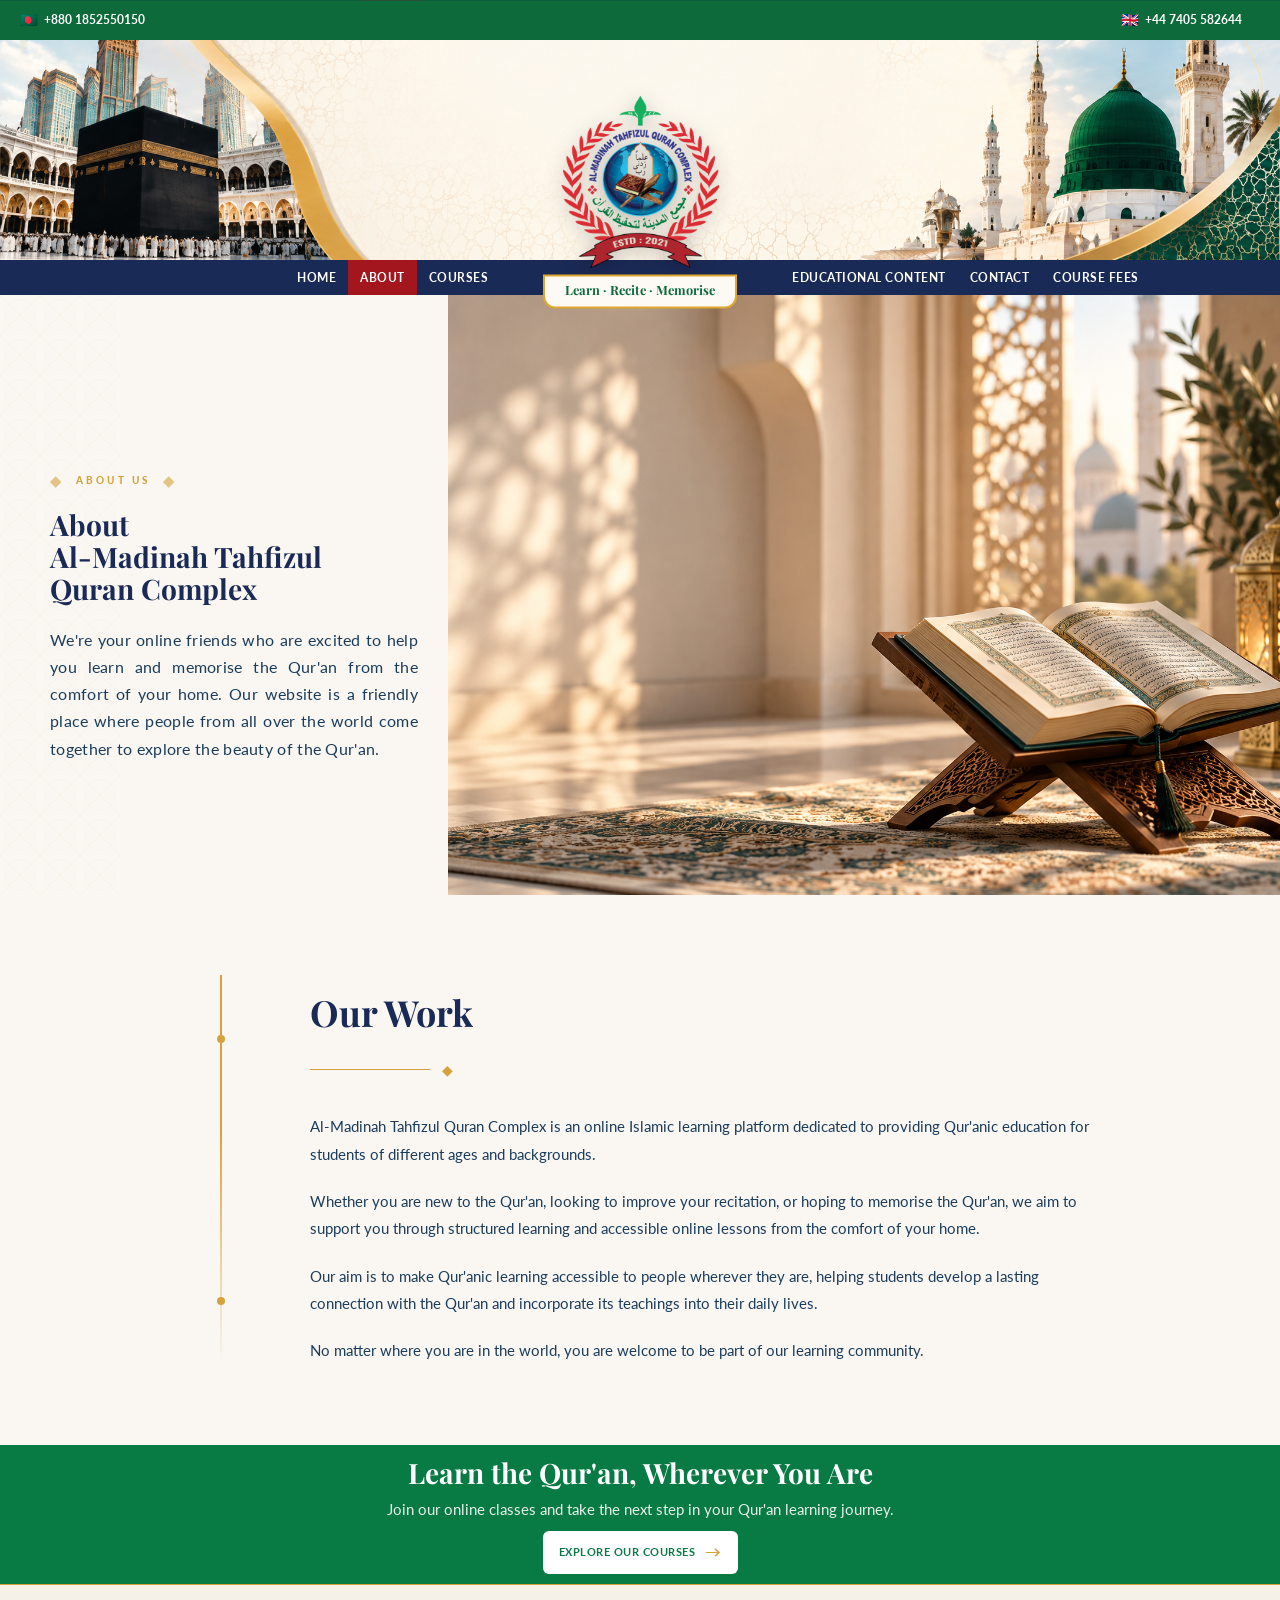
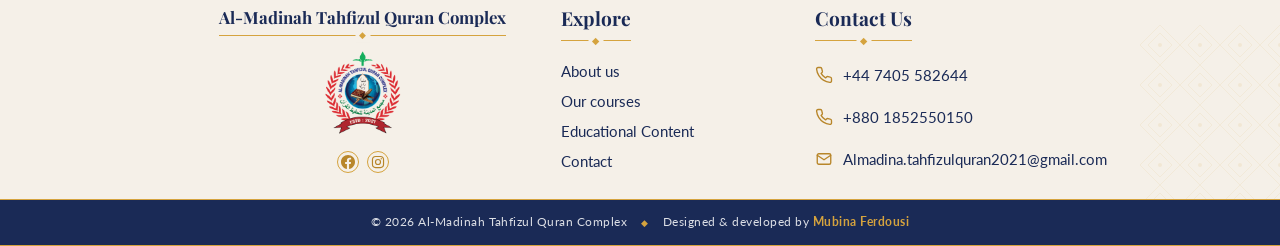
<file: tahfizul-quran/about.html>
<!DOCTYPE html>
<html lang="en">
<head>
<meta charset="UTF-8">
<meta name="viewport" content="width=device-width, initial-scale=1.0">
<title>About Us - Al-Madinah Tahfizul Quran Complex</title>
<link href="https://fonts.googleapis.com/css2?family=Playfair+Display:ital,wght@0,600;0,700;0,900;1,600&family=Lato:wght@400;700;900&display=swap" rel="stylesheet">
<link rel="stylesheet" href="styles.css">
<link rel="stylesheet" href="mobile.css" media="(max-width: 600px)">
<link rel="stylesheet" href="footer.css">
</head>
<body>
<div class="sticky-clone-header" id="stickyCloneHeader">
  <div class="top-bar">
    <div class="top-left">
      <span class="country-flag">🇧🇩</span> <a href="tel:+8801852550150">+880 1852550150</a>
    </div>
    <div class="top-right">
      <span class="country-flag">🇬🇧</span> <a href="tel:+447405582644">+44 7405 582644</a>
    </div>
  </div>
  <nav class="main-nav">
    <button class="nav-toggle" id="navToggleClone" aria-label="Toggle menu">&#9776;</button>
    <div class="nav-grid nav-grid-clone" id="navGroupsClone">
      <ul class="nav-left">
        <li><a href="index.html">Home</a></li>
        <li><a href="about.html" class="active">About</a></li>
        <li><a href="courses.html">Courses</a></li>
      </ul>
      <ul class="nav-right">
        <li><a href="educational-content.html">Educational Content</a></li>
        <li><a href="contact.html">Contact</a></li>
        <li><a href="course-fees.html">Course Fees</a></li>
      </ul>
    </div>
  </nav>
</div>
<div class="top-bar">
  <div class="top-left">
    <span class="country-flag">🇧🇩</span> <a href="tel:+8801852550150">+880 1852550150</a>
  </div>
  <div class="top-right">
    <span class="country-flag">🇬🇧</span> <a href="tel:+447405582644">+44 7405 582644</a>
  </div>
</div>
<div class="header-wrap" id="headerWrap">
  <div class="header-banner">
    <img src="images/headerbg.png" alt="" class="header-bg-img">
    <div class="logo-overlap-wrap">
      <img src="images/websitelogo.png" alt="Al-Madinah Tahfizul Quran Complex" class="header-logo">
      <a href="index.html" class="logo-nameplate">
        <span class="np-line1">Learn · Recite · Memorise</span>
      </a>
    </div>
  </div>
  <nav class="main-nav">
    <button class="nav-toggle" id="navToggle" aria-label="Toggle menu">&#9776;</button>
    <div class="nav-grid" id="navGroups">
      <ul class="nav-left">
        <li><a href="index.html">Home</a></li>
        <li><a href="about.html" class="active">About</a></li>
        <li><a href="courses.html">Courses</a></li>
      </ul>
      <div class="nav-center-reserved" aria-hidden="true"></div>
      <ul class="nav-right">
        <li><a href="educational-content.html">Educational Content</a></li>
        <li><a href="contact.html">Contact</a></li>
        <li><a href="course-fees.html">Course Fees</a></li>
      </ul>
    </div>
  </nav>
</div>
<section class="about-hero">
  <div class="about-hero-left">
    <div class="about-hero-pattern"></div>
    <div class="about-hero-content">
      <span class="about-eyebrow">
        <span class="eyebrow-line">◆</span>ABOUT US<span class="eyebrow-line">◆</span>
      </span>
      <h1 class="about-title">About<br>Al-Madinah Tahfizul<br>Quran Complex</h1>
      <p class="about-description">We're your online friends who are excited to help you learn and memorise the Qur'an from the comfort of your home. Our website is a friendly place where people from all over the world come together to explore the beauty of the Qur'an.</p>
    </div>
  </div>
  <div class="about-hero-right">
    <img src="images/aboutquran.png" alt="Qur'an on a rehal" class="about-hero-image">
    <div class="about-hero-text-overlay">
      <p class="about-overlay-ar">القرآن نور</p>
      <p class="about-overlay-en">THE QUR'AN<br>IS A LIGHT</p>
    </div>
  </div>
</section>
<section class="about-our-work">
  <div class="about-our-work-container">
    <div class="about-our-work-left">
      <div class="about-left-decoration"></div>
    </div>
    <div class="about-our-work-content">
      <h2 class="about-work-title">Our Work</h2>
      <div class="about-work-divider">
        <span class="divider-line"></span>
        <span class="divider-diamond">◆</span>
      </div>
      <p>Al-Madinah Tahfizul Quran Complex is an online Islamic learning platform dedicated to providing Qur'anic education for students of different ages and backgrounds.</p>
      <p>Whether you are new to the Qur'an, looking to improve your recitation, or hoping to memorise the Qur'an, we aim to support you through structured learning and accessible online lessons from the comfort of your home.</p>
      <p>Our aim is to make Qur'anic learning accessible to people wherever they are, helping students develop a lasting connection with the Qur'an and incorporate its teachings into their daily lives.</p>
      <p>No matter where you are in the world, you are welcome to be part of our learning community.</p>
    </div>
  </div>
</section>
<section class="about-bottom-cta">
  <div class="about-bottom-cta-content">
    <h3>Learn the Qur'an, Wherever You Are</h3>
    <p class="about-bottom-cta-subtitle">Join our online classes and take the next step in your Qur'an learning journey.</p>
    <a href="courses.html" class="about-bottom-cta-btn">EXPLORE OUR COURSES <span class="arrow-icon">→</span></a>
  </div>
</section>
<footer class="site-footer">
  <div class="sf-inner">
    <div class="sf-identity">
      <a href="index.html" class="sf-brand">
        <span class="sf-brand-name">Al-Madinah Tahfizul Quran Complex</span>
        <span class="sf-divider" aria-hidden="true"></span>
        <img src="images/websitelogo.png" alt="Al-Madinah Tahfizul Quran Complex logo" class="sf-logo" width="72" height="72">
      </a>
      <div class="sf-social">
        <a href="https://www.facebook.com/share/1Ehm5JFj2j/" class="sf-social-link" target="_blank" rel="noopener noreferrer" aria-label="Facebook"><svg viewBox="0 0 24 24" aria-hidden="true" focusable="false"><path d="M24 12.073C24 5.405 18.627 0 12 0S0 5.405 0 12.073C0 18.1 4.388 23.094 10.125 24v-8.437H7.078v-3.49h3.047V9.413c0-3.025 1.792-4.697 4.533-4.697 1.312 0 2.686.236 2.686.236v2.971h-1.513c-1.491 0-1.956.93-1.956 1.886v2.267h3.328l-.532 3.49h-2.796V24C19.612 23.094 24 18.1 24 12.073z"/></svg></a>
        <a href="https://www.instagram.com/almadinahtahfizulquran_?igsh=MTJrdGg5ZmkzZXRhOQ%3D%3D" class="sf-social-link" target="_blank" rel="noopener noreferrer" aria-label="Instagram"><svg viewBox="0 0 24 24" aria-hidden="true" focusable="false"><rect x="2.5" y="2.5" width="19" height="19" rx="5.5"/><circle cx="12" cy="12" r="4.3"/><circle cx="17.6" cy="6.4" r="1.1" fill="currentColor" stroke="none"/></svg></a>
      </div>
    </div>
    <nav class="sf-col" aria-labelledby="sfExplore">
      <h2 class="sf-heading" id="sfExplore">Explore</h2>
      <span class="sf-divider" aria-hidden="true"></span>
      <ul class="sf-links">
        <li><a href="about.html">About us</a></li>
        <li><a href="courses.html">Our courses</a></li>
        <li><a href="educational-content.html">Educational Content</a></li>
        <li><a href="contact.html">Contact</a></li>
      </ul>
    </nav>
    <div class="sf-col">
      <h2 class="sf-heading">Contact Us</h2>
      <span class="sf-divider" aria-hidden="true"></span>
      <ul class="sf-contact">
        <li><svg viewBox="0 0 24 24" aria-hidden="true" focusable="false"><path d="M22 16.92v3a2 2 0 0 1-2.18 2 19.79 19.79 0 0 1-8.63-3.07 19.5 19.5 0 0 1-6-6 19.79 19.79 0 0 1-3.07-8.67A2 2 0 0 1 4.11 2h3a2 2 0 0 1 2 1.72 12.84 12.84 0 0 0 .7 2.81 2 2 0 0 1-.45 2.11L8.09 9.91a16 16 0 0 0 6 6l1.27-1.27a2 2 0 0 1 2.11-.45 12.84 12.84 0 0 0 2.81.7A2 2 0 0 1 22 16.92z"/></svg><a href="tel:+447405582644">+44 7405 582644</a></li>
        <li><svg viewBox="0 0 24 24" aria-hidden="true" focusable="false"><path d="M22 16.92v3a2 2 0 0 1-2.18 2 19.79 19.79 0 0 1-8.63-3.07 19.5 19.5 0 0 1-6-6 19.79 19.79 0 0 1-3.07-8.67A2 2 0 0 1 4.11 2h3a2 2 0 0 1 2 1.72 12.84 12.84 0 0 0 .7 2.81 2 2 0 0 1-.45 2.11L8.09 9.91a16 16 0 0 0 6 6l1.27-1.27a2 2 0 0 1 2.11-.45 12.84 12.84 0 0 0 2.81.7A2 2 0 0 1 22 16.92z"/></svg><a href="tel:+8801852550150">+880 1852550150</a></li>
        <li><svg viewBox="0 0 24 24" aria-hidden="true" focusable="false"><rect x="3" y="5" width="18" height="14" rx="2"/><path d="M3 7l9 6 9-6"/></svg><a href="mailto:Almadina.tahfizulquran2021@gmail.com">Almadina.tahfizulquran2021<span class="sf-at">@gmail.com</span></a></li>
      </ul>
    </div>
  </div>
  <div class="sf-bottom">
    <p class="sf-copy">&copy; 2026 Al-Madinah Tahfizul Quran Complex</p>
    <p class="sf-designed">Designed &amp; developed by <span>Mubina Ferdousi</span></p>
  </div>
</footer>
<button id="scrollTopBtn" class="scroll-top-btn" aria-label="Scroll to top">&#8593;</button>
<script src="script.js"></script>
<script src="menu-phone.js"></script>
</body>
</html>
</file>
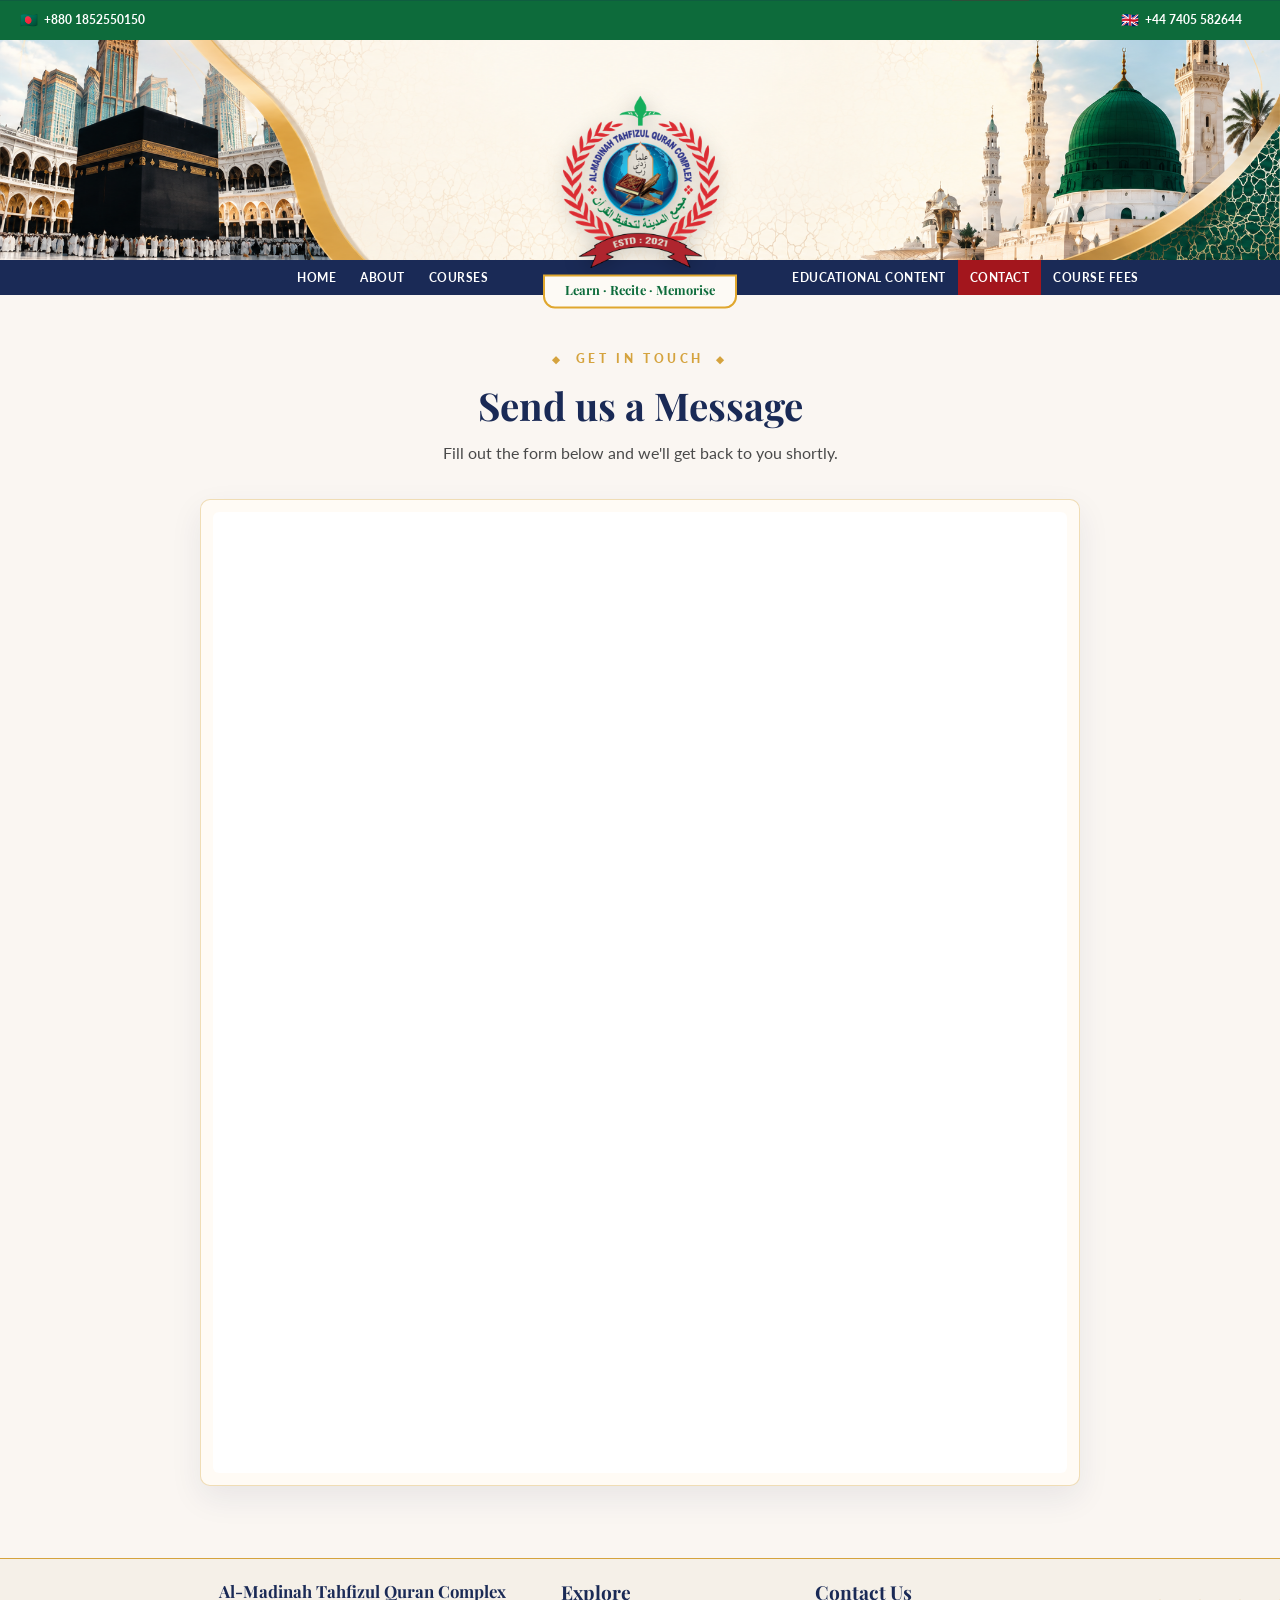
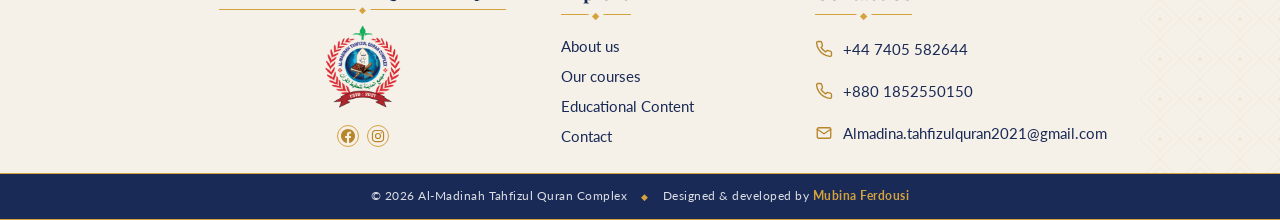
<file: tahfizul-quran/contact.html>
<!DOCTYPE html>
<html lang="en">
<head>
<meta charset="UTF-8">
<meta name="viewport" content="width=device-width, initial-scale=1.0">
<title>Contact Us - Al-Madinah Tahfizul Quran Complex</title>
<link href="https://fonts.googleapis.com/css2?family=Playfair+Display:ital,wght@0,600;0,700;0,900;1,600&family=Lato:wght@400;700;900&display=swap" rel="stylesheet">
<link rel="stylesheet" href="styles.css">
<link rel="stylesheet" href="mobile.css" media="(max-width: 600px)">
<link rel="stylesheet" href="contact.css">
<link rel="stylesheet" href="footer.css">
</head>
<body>
<div class="sticky-clone-header" id="stickyCloneHeader">
  <div class="top-bar">
    <div class="top-left">
      <span class="country-flag">🇧🇩</span> <a href="tel:+8801852550150">+880 1852550150</a>
    </div>
    <div class="top-right">
      <span class="country-flag">🇬🇧</span> <a href="tel:+447405582644">+44 7405 582644</a>
    </div>
  </div>
  <nav class="main-nav">
    <button class="nav-toggle" id="navToggleClone" aria-label="Toggle menu">&#9776;</button>
    <div class="nav-grid nav-grid-clone" id="navGroupsClone">
      <ul class="nav-left">
        <li><a href="index.html">Home</a></li>
        <li><a href="about.html">About</a></li>
        <li><a href="courses.html">Courses</a></li>
      </ul>
      <ul class="nav-right">
        <li><a href="educational-content.html">Educational Content</a></li>
        <li><a href="contact.html" class="active">Contact</a></li>
        <li><a href="course-fees.html">Course Fees</a></li>
      </ul>
    </div>
  </nav>
</div>
<div class="top-bar">
  <div class="top-left">
    <span class="country-flag">🇧🇩</span> <a href="tel:+8801852550150">+880 1852550150</a>
  </div>
  <div class="top-right">
    <span class="country-flag">🇬🇧</span> <a href="tel:+447405582644">+44 7405 582644</a>
  </div>
</div>
<div class="header-wrap" id="headerWrap">
  <div class="header-banner">
    <img src="images/headerbg.png" alt="" class="header-bg-img">
    <div class="logo-overlap-wrap">
      <img src="images/websitelogo.png" alt="Al-Madinah Tahfizul Quran Complex" class="header-logo">
      <a href="index.html" class="logo-nameplate">
        <span class="np-line1">Learn · Recite · Memorise</span>
      </a>
    </div>
  </div>
  <nav class="main-nav">
    <button class="nav-toggle" id="navToggle" aria-label="Toggle menu">&#9776;</button>
    <div class="nav-grid" id="navGroups">
      <ul class="nav-left">
        <li><a href="index.html">Home</a></li>
        <li><a href="about.html">About</a></li>
        <li><a href="courses.html">Courses</a></li>
      </ul>
      <div class="nav-center-reserved" aria-hidden="true"></div>
      <ul class="nav-right">
        <li><a href="educational-content.html">Educational Content</a></li>
        <li><a href="contact.html" class="active">Contact</a></li>
        <li><a href="course-fees.html">Course Fees</a></li>
      </ul>
    </div>
  </nav>
</div>
<section class="contact-form-section">
  <div class="contact-form-container">
    <p class="contact-eyebrow">Get in touch</p>
    <h2>Send us a Message</h2>
    <p>Fill out the form below and we'll get back to you shortly.</p>
    <!-- PASTE YOUR GOOGLE FORM EMBED CODE BELOW -->
    <div class="google-form-container">
      <!-- Replace the iframe src with your Google Form embed URL -->
      <!-- Instructions:
           1. Create a form at forms.google.com
           2. Click Send > Embed
           3. Copy the iframe and paste it here
           4. Or use this format: https://forms.gle/YOUR_FORM_ID
      -->
      <iframe src="https://docs.google.com/forms/d/e/1FAIpQLSfRPcpSCi2dC9L71gFeMUy0lLRUoXYIQQ8iTOtPYcV8bjVYVQ/viewform?embedded=true" width="100%" height="961" frameborder="0" marginheight="0" marginwidth="0">Loading…</iframe>
    </div>
  </div>
</section>
<footer class="site-footer">
  <div class="sf-inner">
    <div class="sf-identity">
      <a href="index.html" class="sf-brand">
        <span class="sf-brand-name">Al-Madinah Tahfizul Quran Complex</span>
        <span class="sf-divider" aria-hidden="true"></span>
        <img src="images/websitelogo.png" alt="Al-Madinah Tahfizul Quran Complex logo" class="sf-logo" width="72" height="72">
      </a>
      <div class="sf-social">
        <a href="https://www.facebook.com/share/1Ehm5JFj2j/" class="sf-social-link" target="_blank" rel="noopener noreferrer" aria-label="Facebook"><svg viewBox="0 0 24 24" aria-hidden="true" focusable="false"><path d="M24 12.073C24 5.405 18.627 0 12 0S0 5.405 0 12.073C0 18.1 4.388 23.094 10.125 24v-8.437H7.078v-3.49h3.047V9.413c0-3.025 1.792-4.697 4.533-4.697 1.312 0 2.686.236 2.686.236v2.971h-1.513c-1.491 0-1.956.93-1.956 1.886v2.267h3.328l-.532 3.49h-2.796V24C19.612 23.094 24 18.1 24 12.073z"/></svg></a>
        <a href="https://www.instagram.com/almadinahtahfizulquran_?igsh=MTJrdGg5ZmkzZXRhOQ%3D%3D" class="sf-social-link" target="_blank" rel="noopener noreferrer" aria-label="Instagram"><svg viewBox="0 0 24 24" aria-hidden="true" focusable="false"><rect x="2.5" y="2.5" width="19" height="19" rx="5.5"/><circle cx="12" cy="12" r="4.3"/><circle cx="17.6" cy="6.4" r="1.1" fill="currentColor" stroke="none"/></svg></a>
      </div>
    </div>
    <nav class="sf-col" aria-labelledby="sfExplore">
      <h2 class="sf-heading" id="sfExplore">Explore</h2>
      <span class="sf-divider" aria-hidden="true"></span>
      <ul class="sf-links">
        <li><a href="about.html">About us</a></li>
        <li><a href="courses.html">Our courses</a></li>
        <li><a href="educational-content.html">Educational Content</a></li>
        <li><a href="contact.html">Contact</a></li>
      </ul>
    </nav>
    <div class="sf-col">
      <h2 class="sf-heading">Contact Us</h2>
      <span class="sf-divider" aria-hidden="true"></span>
      <ul class="sf-contact">
        <li><svg viewBox="0 0 24 24" aria-hidden="true" focusable="false"><path d="M22 16.92v3a2 2 0 0 1-2.18 2 19.79 19.79 0 0 1-8.63-3.07 19.5 19.5 0 0 1-6-6 19.79 19.79 0 0 1-3.07-8.67A2 2 0 0 1 4.11 2h3a2 2 0 0 1 2 1.72 12.84 12.84 0 0 0 .7 2.81 2 2 0 0 1-.45 2.11L8.09 9.91a16 16 0 0 0 6 6l1.27-1.27a2 2 0 0 1 2.11-.45 12.84 12.84 0 0 0 2.81.7A2 2 0 0 1 22 16.92z"/></svg><a href="tel:+447405582644">+44 7405 582644</a></li>
        <li><svg viewBox="0 0 24 24" aria-hidden="true" focusable="false"><path d="M22 16.92v3a2 2 0 0 1-2.18 2 19.79 19.79 0 0 1-8.63-3.07 19.5 19.5 0 0 1-6-6 19.79 19.79 0 0 1-3.07-8.67A2 2 0 0 1 4.11 2h3a2 2 0 0 1 2 1.72 12.84 12.84 0 0 0 .7 2.81 2 2 0 0 1-.45 2.11L8.09 9.91a16 16 0 0 0 6 6l1.27-1.27a2 2 0 0 1 2.11-.45 12.84 12.84 0 0 0 2.81.7A2 2 0 0 1 22 16.92z"/></svg><a href="tel:+8801852550150">+880 1852550150</a></li>
        <li><svg viewBox="0 0 24 24" aria-hidden="true" focusable="false"><rect x="3" y="5" width="18" height="14" rx="2"/><path d="M3 7l9 6 9-6"/></svg><a href="mailto:Almadina.tahfizulquran2021@gmail.com">Almadina.tahfizulquran2021<span class="sf-at">@gmail.com</span></a></li>
      </ul>
    </div>
  </div>
  <div class="sf-bottom">
    <p class="sf-copy">&copy; 2026 Al-Madinah Tahfizul Quran Complex</p>
    <p class="sf-designed">Designed &amp; developed by <span>Mubina Ferdousi</span></p>
  </div>
</footer>
<button id="scrollTopBtn" class="scroll-top-btn" aria-label="Scroll to top">&#8593;</button>
<script src="script.js"></script>
<script src="menu-phone.js"></script>
</body>
</html>
</file>
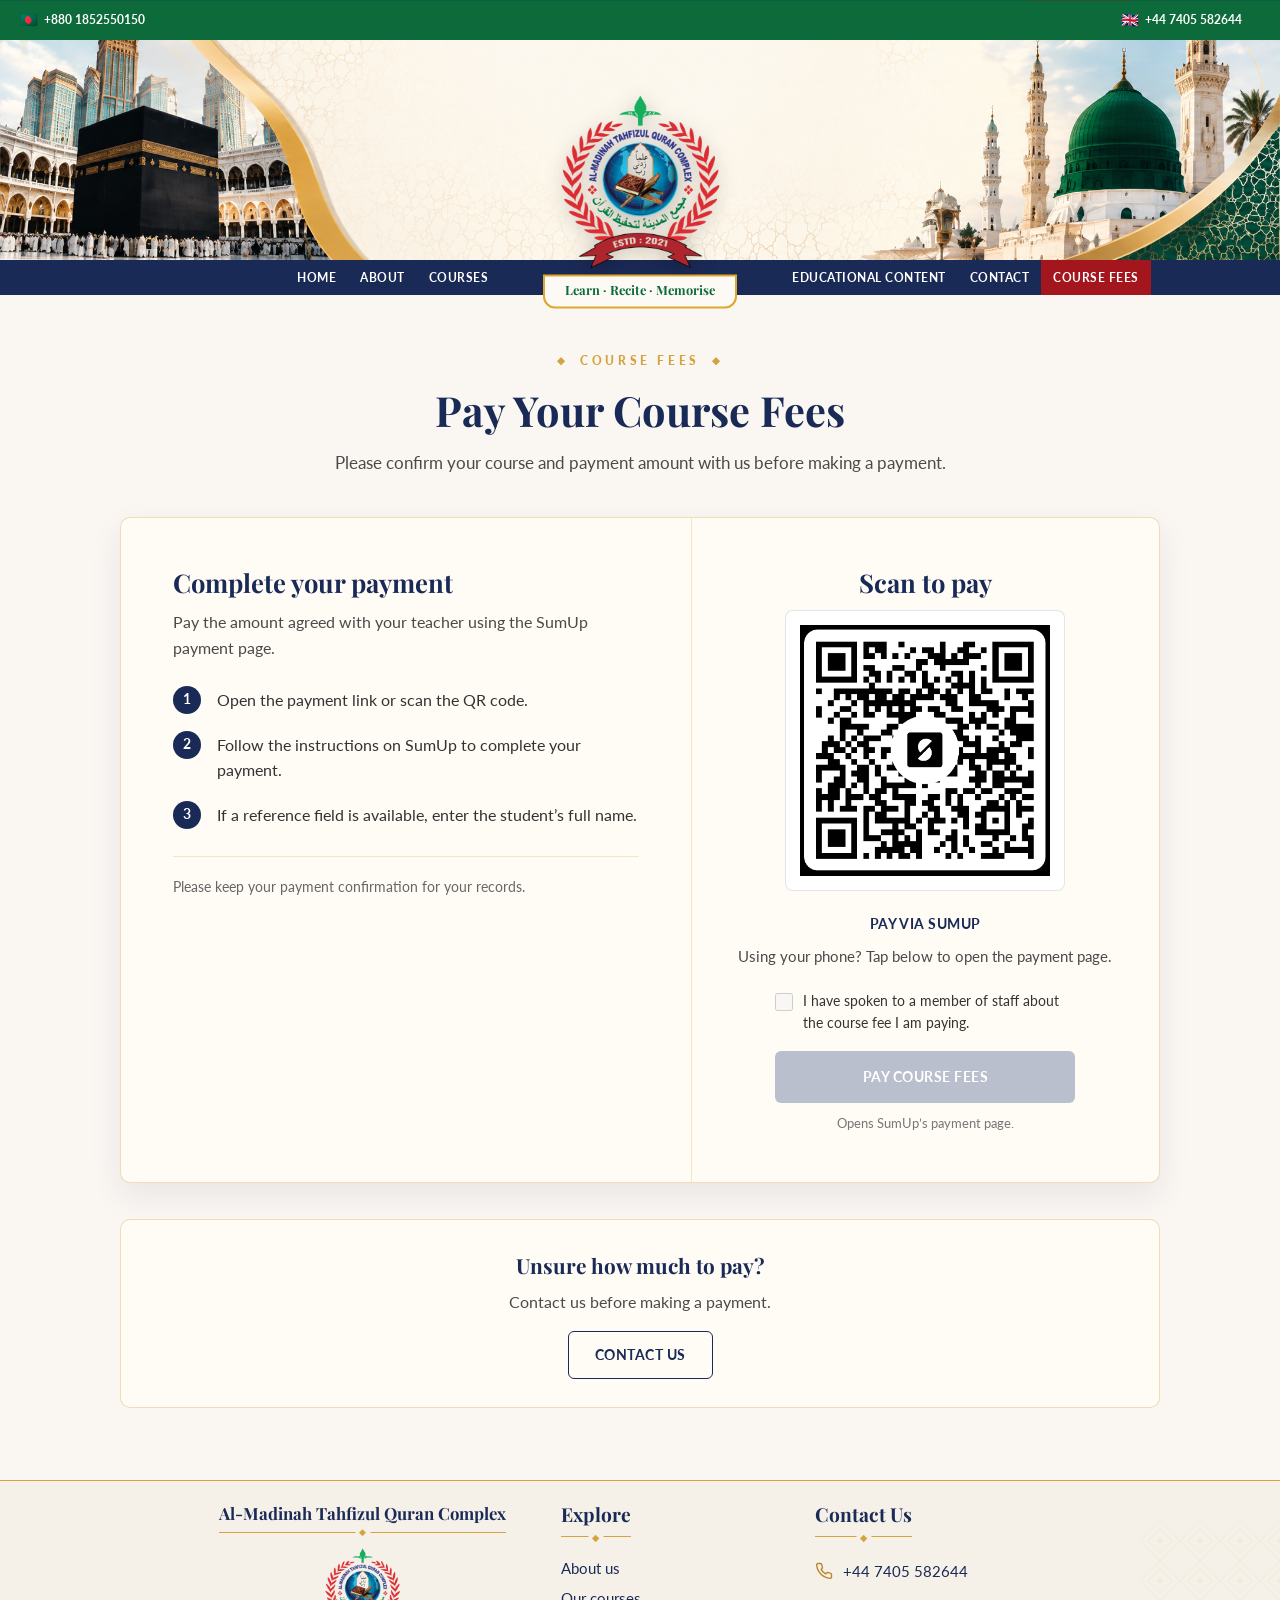
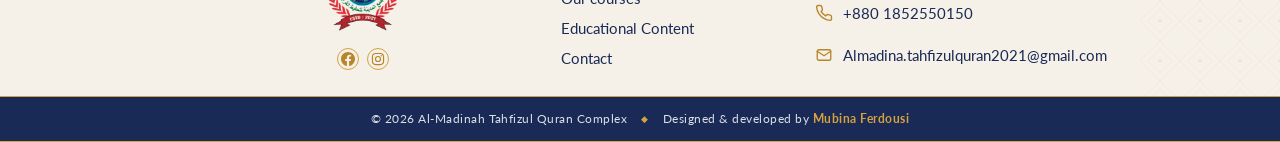
<file: tahfizul-quran/course-fees.html>
<!DOCTYPE html>
<html lang="en">
<head>
<meta charset="UTF-8">
<meta name="viewport" content="width=device-width, initial-scale=1.0">
<title>Course Fees | Al-Madinah Tahfizul Quran Complex</title>
<link href="https://fonts.googleapis.com/css2?family=Playfair+Display:ital,wght@0,600;0,700;0,900;1,600&family=Lato:wght@400;700;900&display=swap" rel="stylesheet">
<link rel="stylesheet" href="styles.css">
<link rel="stylesheet" href="mobile.css" media="(max-width: 600px)">
<link rel="stylesheet" href="fees.css">
<link rel="stylesheet" href="footer.css">
</head>
<body>
<div class="sticky-clone-header" id="stickyCloneHeader">
  <div class="top-bar">
    <div class="top-left">
      <span class="country-flag">🇧🇩</span> <a href="tel:+8801852550150">+880 1852550150</a>
    </div>
    <div class="top-right">
      <span class="country-flag">🇬🇧</span> <a href="tel:+447405582644">+44 7405 582644</a>
    </div>
  </div>
  <nav class="main-nav">
    <button class="nav-toggle" id="navToggleClone" aria-label="Toggle menu">&#9776;</button>
    <div class="nav-grid nav-grid-clone" id="navGroupsClone">
      <ul class="nav-left">
        <li><a href="index.html">Home</a></li>
        <li><a href="about.html">About</a></li>
        <li><a href="courses.html">Courses</a></li>
      </ul>
      <ul class="nav-right">
        <li><a href="educational-content.html">Educational Content</a></li>
        <li><a href="contact.html">Contact</a></li>
        <li><a href="course-fees.html" class="active">Course Fees</a></li>
      </ul>
    </div>
  </nav>
</div>
<div class="top-bar">
  <div class="top-left">
    <span class="country-flag">🇧🇩</span> <a href="tel:+8801852550150">+880 1852550150</a>
  </div>
  <div class="top-right">
    <span class="country-flag">🇬🇧</span> <a href="tel:+447405582644">+44 7405 582644</a>
  </div>
</div>
<div class="header-wrap" id="headerWrap">
  <div class="header-banner">
    <img src="images/headerbg.png" alt="" class="header-bg-img">
    <div class="logo-overlap-wrap">
      <img src="images/websitelogo.png" alt="Al-Madinah Tahfizul Quran Complex" class="header-logo">
      <a href="index.html" class="logo-nameplate">
        <span class="np-line1">Learn · Recite · Memorise</span>
      </a>
    </div>
  </div>
  <nav class="main-nav">
    <button class="nav-toggle" id="navToggle" aria-label="Toggle menu">&#9776;</button>
    <div class="nav-grid" id="navGroups">
      <ul class="nav-left">
        <li><a href="index.html">Home</a></li>
        <li><a href="about.html">About</a></li>
        <li><a href="courses.html">Courses</a></li>
      </ul>
      <div class="nav-center-reserved" aria-hidden="true"></div>
      <ul class="nav-right">
        <li><a href="educational-content.html">Educational Content</a></li>
        <li><a href="contact.html">Contact</a></li>
        <li><a href="course-fees.html" class="active">Course Fees</a></li>
      </ul>
    </div>
  </nav>
</div>
<main class="fees-main">
  <div class="fees-intro">
    <p class="fees-eyebrow">Course Fees</p>
    <h1 class="fees-title">Pay Your Course Fees</h1>
    <p class="fees-lead">Please confirm your course and payment amount with us before making a payment.</p>
  </div>

  <div class="fees-card">
    <div class="fees-right">
      <h2 class="fees-h2">Scan to pay</h2>
      <div class="fees-qr-box">
        <img src="images/sumup-qr.png" width="1730" height="1740" alt="SumUp payment QR code. Scan with a phone camera to open the Al-Madinah Tahfizul Quran payment page on SumUp.">
      </div>
      <p class="fees-label">Pay via SumUp</p>
      <p class="fees-lead-small">Using your phone? Tap below to open the payment page.</p>
      <label class="fees-confirm">
        <input type="checkbox" id="feesConfirm" disabled>
        <span>I have spoken to a member of staff about the course fee I am paying.</span>
      </label>
      <span class="fees-btn is-disabled" aria-disabled="true">Pay course fees</span>
      <p class="fees-btn-note">Opens SumUp’s payment page.</p>
    </div>

    <div class="fees-left">
      <h2 class="fees-h2">Complete your payment</h2>
      <p class="fees-text">Pay the amount agreed with your teacher using the SumUp payment page.</p>
      <ol class="fees-steps">
        <li>Open the payment link or scan the QR code.</li>
        <li>Follow the instructions on SumUp to complete your payment.</li>
        <li>If a reference field is available, enter the student’s full name.</li>
      </ol>
      <p class="fees-note">Please keep your payment confirmation for your records.</p>
    </div>
  </div>

  <div class="fees-help">
    <h3>Unsure how much to pay?</h3>
    <p>Contact us before making a payment.</p>
    <a class="fees-btn-outline" href="contact.html">Contact us</a>
  </div>
</main>

<footer class="site-footer">
  <div class="sf-inner">
    <div class="sf-identity">
      <a href="index.html" class="sf-brand">
        <span class="sf-brand-name">Al-Madinah Tahfizul Quran Complex</span>
        <span class="sf-divider" aria-hidden="true"></span>
        <img src="images/websitelogo.png" alt="Al-Madinah Tahfizul Quran Complex logo" class="sf-logo" width="72" height="72">
      </a>
      <div class="sf-social">
        <a href="https://www.facebook.com/share/1Ehm5JFj2j/" class="sf-social-link" target="_blank" rel="noopener noreferrer" aria-label="Facebook"><svg viewBox="0 0 24 24" aria-hidden="true" focusable="false"><path d="M24 12.073C24 5.405 18.627 0 12 0S0 5.405 0 12.073C0 18.1 4.388 23.094 10.125 24v-8.437H7.078v-3.49h3.047V9.413c0-3.025 1.792-4.697 4.533-4.697 1.312 0 2.686.236 2.686.236v2.971h-1.513c-1.491 0-1.956.93-1.956 1.886v2.267h3.328l-.532 3.49h-2.796V24C19.612 23.094 24 18.1 24 12.073z"/></svg></a>
        <a href="https://www.instagram.com/almadinahtahfizulquran_?igsh=MTJrdGg5ZmkzZXRhOQ%3D%3D" class="sf-social-link" target="_blank" rel="noopener noreferrer" aria-label="Instagram"><svg viewBox="0 0 24 24" aria-hidden="true" focusable="false"><rect x="2.5" y="2.5" width="19" height="19" rx="5.5"/><circle cx="12" cy="12" r="4.3"/><circle cx="17.6" cy="6.4" r="1.1" fill="currentColor" stroke="none"/></svg></a>
      </div>
    </div>
    <nav class="sf-col" aria-labelledby="sfExplore">
      <h2 class="sf-heading" id="sfExplore">Explore</h2>
      <span class="sf-divider" aria-hidden="true"></span>
      <ul class="sf-links">
        <li><a href="about.html">About us</a></li>
        <li><a href="courses.html">Our courses</a></li>
        <li><a href="educational-content.html">Educational Content</a></li>
        <li><a href="contact.html">Contact</a></li>
      </ul>
    </nav>
    <div class="sf-col">
      <h2 class="sf-heading">Contact Us</h2>
      <span class="sf-divider" aria-hidden="true"></span>
      <ul class="sf-contact">
        <li><svg viewBox="0 0 24 24" aria-hidden="true" focusable="false"><path d="M22 16.92v3a2 2 0 0 1-2.18 2 19.79 19.79 0 0 1-8.63-3.07 19.5 19.5 0 0 1-6-6 19.79 19.79 0 0 1-3.07-8.67A2 2 0 0 1 4.11 2h3a2 2 0 0 1 2 1.72 12.84 12.84 0 0 0 .7 2.81 2 2 0 0 1-.45 2.11L8.09 9.91a16 16 0 0 0 6 6l1.27-1.27a2 2 0 0 1 2.11-.45 12.84 12.84 0 0 0 2.81.7A2 2 0 0 1 22 16.92z"/></svg><a href="tel:+447405582644">+44 7405 582644</a></li>
        <li><svg viewBox="0 0 24 24" aria-hidden="true" focusable="false"><path d="M22 16.92v3a2 2 0 0 1-2.18 2 19.79 19.79 0 0 1-8.63-3.07 19.5 19.5 0 0 1-6-6 19.79 19.79 0 0 1-3.07-8.67A2 2 0 0 1 4.11 2h3a2 2 0 0 1 2 1.72 12.84 12.84 0 0 0 .7 2.81 2 2 0 0 1-.45 2.11L8.09 9.91a16 16 0 0 0 6 6l1.27-1.27a2 2 0 0 1 2.11-.45 12.84 12.84 0 0 0 2.81.7A2 2 0 0 1 22 16.92z"/></svg><a href="tel:+8801852550150">+880 1852550150</a></li>
        <li><svg viewBox="0 0 24 24" aria-hidden="true" focusable="false"><rect x="3" y="5" width="18" height="14" rx="2"/><path d="M3 7l9 6 9-6"/></svg><a href="mailto:Almadina.tahfizulquran2021@gmail.com">Almadina.tahfizulquran2021<span class="sf-at">@gmail.com</span></a></li>
      </ul>
    </div>
  </div>
  <div class="sf-bottom">
    <p class="sf-copy">&copy; 2026 Al-Madinah Tahfizul Quran Complex</p>
    <p class="sf-designed">Designed &amp; developed by <span>Mubina Ferdousi</span></p>
  </div>
</footer>
<button id="scrollTopBtn" class="scroll-top-btn" aria-label="Scroll to top">&#8593;</button>
<script src="script.js"></script>
<script src="menu-phone.js"></script>
</body>
</html>
</file>
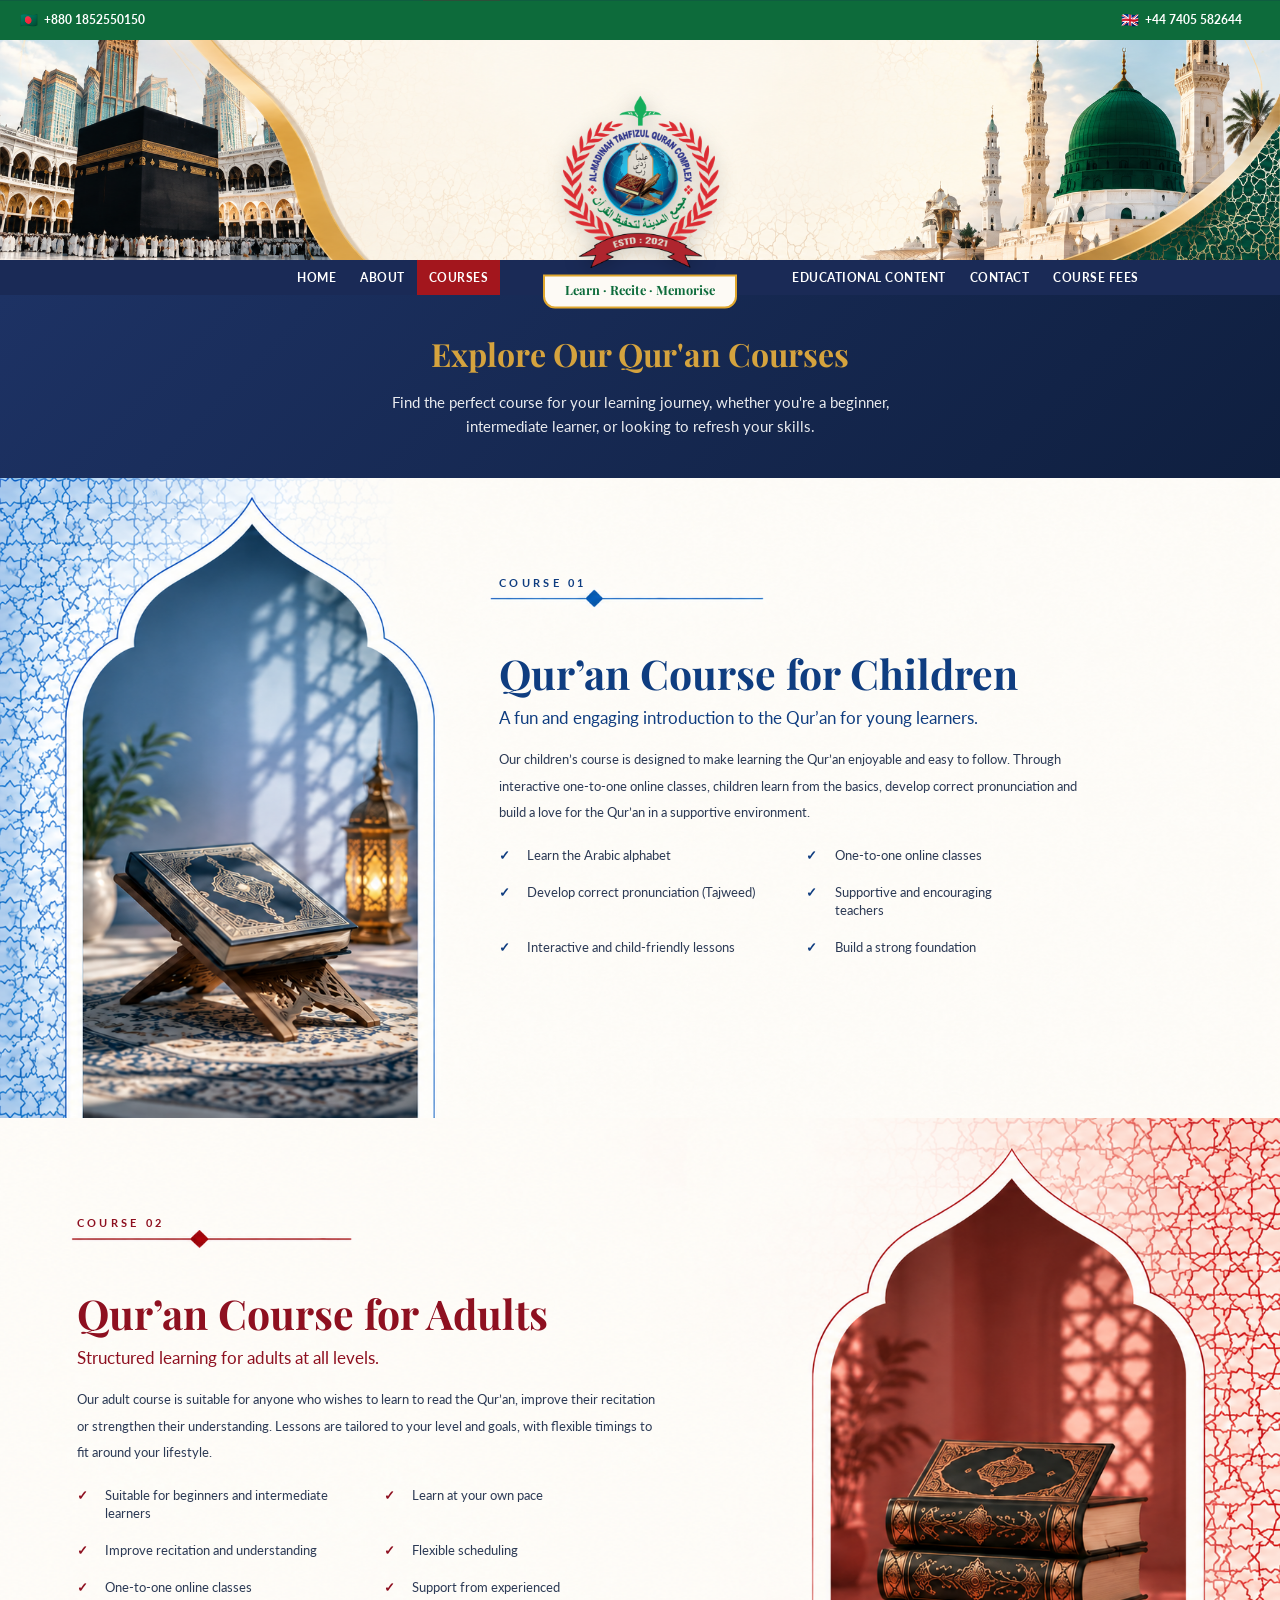
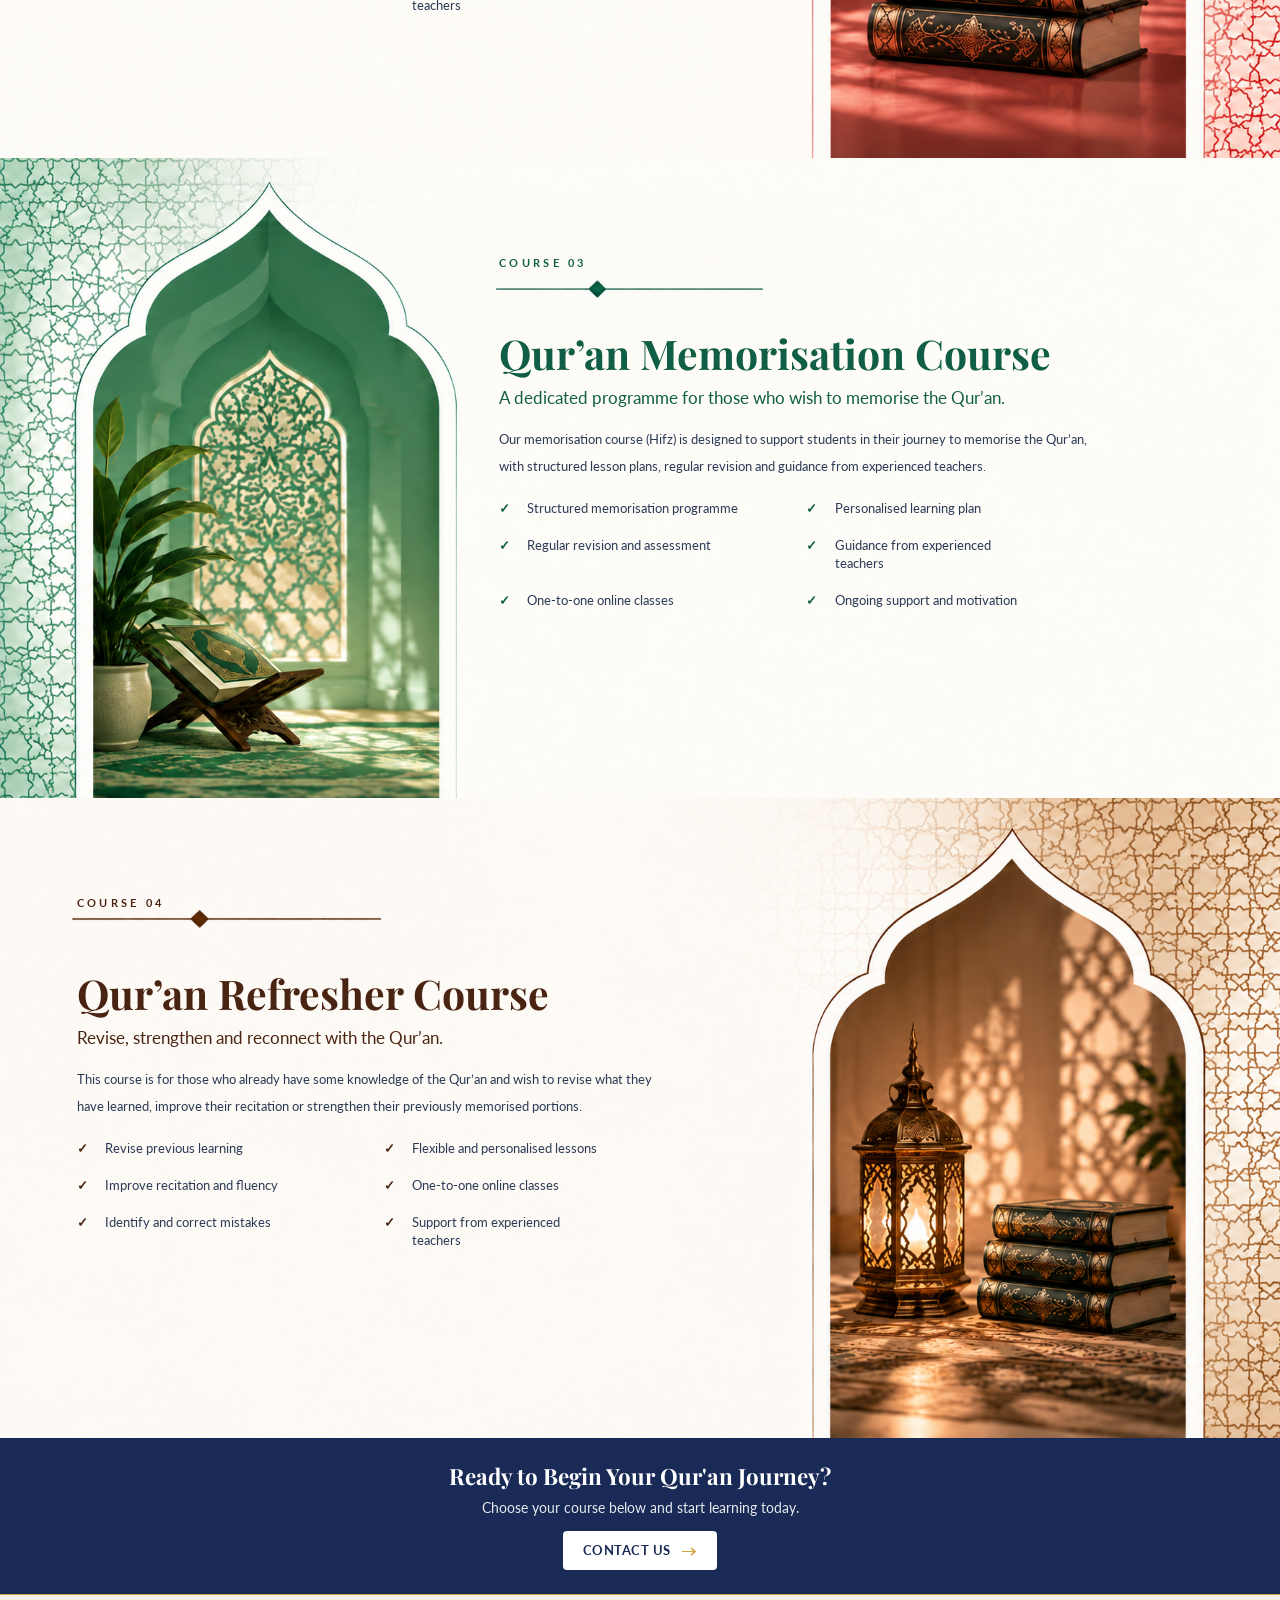
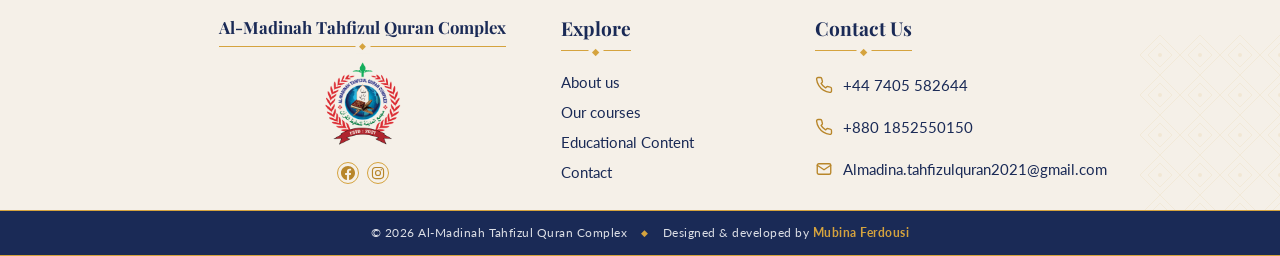
<file: tahfizul-quran/courses.html>
<!DOCTYPE html>
<html lang="en">
<head>
<meta charset="UTF-8">
<meta name="viewport" content="width=device-width, initial-scale=1.0">
<title>Courses - Al-Madinah Tahfizul Quran Complex</title>
<link href="https://fonts.googleapis.com/css2?family=Playfair+Display:ital,wght@0,600;0,700;0,900;1,600&family=Lato:wght@400;700;900&display=swap" rel="stylesheet">
<link rel="stylesheet" href="styles.css">
<link rel="stylesheet" href="mobile.css" media="(max-width: 600px)">
<link rel="stylesheet" href="footer.css">
<link rel="stylesheet" href="courses.css">
</head>
<body>
<div class="sticky-clone-header" id="stickyCloneHeader">
  <div class="top-bar">
    <div class="top-left">
      <span class="country-flag">🇧🇩</span> <a href="tel:+8801852550150">+880 1852550150</a>
    </div>
    <div class="top-right">
      <span class="country-flag">🇬🇧</span> <a href="tel:+447405582644">+44 7405 582644</a>
    </div>
  </div>
  <nav class="main-nav">
    <button class="nav-toggle" id="navToggleClone" aria-label="Toggle menu">&#9776;</button>
    <div class="nav-grid nav-grid-clone" id="navGroupsClone">
      <ul class="nav-left">
        <li><a href="index.html">Home</a></li>
        <li><a href="about.html">About</a></li>
        <li><a href="courses.html" class="active">Courses</a></li>
      </ul>
      <ul class="nav-right">
        <li><a href="educational-content.html">Educational Content</a></li>
        <li><a href="contact.html">Contact</a></li>
        <li><a href="course-fees.html">Course Fees</a></li>
      </ul>
    </div>
  </nav>
</div>
<div class="top-bar">
  <div class="top-left">
    <span class="country-flag">🇧🇩</span> <a href="tel:+8801852550150">+880 1852550150</a>
  </div>
  <div class="top-right">
    <span class="country-flag">🇬🇧</span> <a href="tel:+447405582644">+44 7405 582644</a>
  </div>
</div>
<div class="header-wrap" id="headerWrap">
  <div class="header-banner">
    <img src="images/headerbg.png" alt="" class="header-bg-img">
    <div class="logo-overlap-wrap">
      <img src="images/websitelogo.png" alt="Al-Madinah Tahfizul Quran Complex" class="header-logo">
      <a href="index.html" class="logo-nameplate">
        <span class="np-line1">Learn · Recite · Memorise</span>
      </a>
    </div>
  </div>
  <nav class="main-nav">
    <button class="nav-toggle" id="navToggle" aria-label="Toggle menu">&#9776;</button>
    <div class="nav-grid" id="navGroups">
      <ul class="nav-left">
        <li><a href="index.html">Home</a></li>
        <li><a href="about.html">About</a></li>
        <li><a href="courses.html" class="active">Courses</a></li>
      </ul>
      <div class="nav-center-reserved" aria-hidden="true"></div>
      <ul class="nav-right">
        <li><a href="educational-content.html">Educational Content</a></li>
        <li><a href="contact.html">Contact</a></li>
        <li><a href="course-fees.html">Course Fees</a></li>
      </ul>
    </div>
  </nav>
</div>
<section class="courses-hero">
  <div class="courses-hero-content">
    <span class="courses-hero-eyebrow">
      <span class="eyebrow-line">◆</span>OUR COURSES<span class="eyebrow-line">◆</span>
    </span>
    <h1>Explore Our Qur'an Courses</h1>
    <p>Find the perfect course for your learning journey, whether you're a beginner, <br class="hero-br">intermediate learner, or looking to refresh your skills.</p>
  </div>
</section>
<section class="course-full-section cb-wrap cb-right" style="--cb-color:#0f3d80">
  <img src="images/Coursebanner1.png" alt="Qur'an Course for Children" class="course-full-width-img">
  <div class="cb-text">
    <p class="cb-eyebrow">COURSE 01</p>
        <h2 class="cb-title">Qur’an Course for Children</h2>
    <p class="cb-sub">A fun and engaging introduction to the Qur’an for young learners.</p>
    <p class="cb-body">Our children’s course is designed to make learning the Qur’an enjoyable and easy to follow. Through interactive one-to-one online classes, children learn from the basics, develop correct pronunciation and build a love for the Qur’an in a supportive environment.</p>
    <ul class="cb-checks"><li>Learn the Arabic alphabet</li><li>Develop correct pronunciation (Tajweed)</li><li>Interactive and child-friendly lessons</li><li>One-to-one online classes</li><li>Supportive and encouraging<br>teachers</li><li>Build a strong foundation</li></ul>
  </div>
  <p class="cb-info">Our children’s course is designed to make learning the Qur’an enjoyable and easy to follow. Through interactive one-to-one online classes, children learn from the basics, develop correct pronunciation and build a love for the Qur’an in a supportive environment.</p>
</section>
<section class="course-full-section cb-wrap cb-left" style="--cb-color:#8e1020">
  <img src="images/Coursebanner2.png" alt="Qur'an Course for Adults" class="course-full-width-img">
  <div class="cb-text">
    <p class="cb-eyebrow">COURSE 02</p>
        <h2 class="cb-title">Qur’an Course for Adults</h2>
    <p class="cb-sub">Structured learning for adults at all levels.</p>
    <p class="cb-body">Our adult course is suitable for anyone who wishes to learn to read the Qur’an, improve their recitation or strengthen their understanding. Lessons are tailored to your level and goals, with flexible timings to fit around your lifestyle.</p>
    <ul class="cb-checks"><li>Suitable for beginners and intermediate learners</li><li>Improve recitation and understanding</li><li>One-to-one online classes</li><li>Learn at your own pace</li><li>Flexible scheduling</li><li>Support from experienced<br>teachers</li></ul>
  </div>
  <p class="cb-info">Our adult course is suitable for anyone who wishes to learn to read the Qur’an, improve their recitation or strengthen their understanding. Lessons are tailored to your level and goals, with flexible timings to fit around your lifestyle.</p>
</section>
<section class="course-full-section cb-wrap cb-right" style="--cb-color:#0f5e45">
  <img src="images/Coursebanner3.png" alt="Qur'an Memorisation Course" class="course-full-width-img">
  <div class="cb-text">
    <p class="cb-eyebrow">COURSE 03</p>
        <h2 class="cb-title">Qur’an Memorisation Course</h2>
    <p class="cb-sub">A dedicated programme for those who wish to memorise the Qur’an.</p>
    <p class="cb-body">Our memorisation course (Hifz) is designed to support students in their journey to memorise the Qur’an, with structured lesson plans, regular revision and guidance from experienced teachers.</p>
    <ul class="cb-checks"><li>Structured memorisation programme</li><li>Regular revision and assessment</li><li>One-to-one online classes</li><li>Personalised learning plan</li><li>Guidance from experienced<br>teachers</li><li>Ongoing support and motivation</li></ul>
  </div>
  <p class="cb-info">Our memorisation course (Hifz) is designed to support students in their journey to memorise the Qur’an, with structured lesson plans, regular revision and guidance from experienced teachers.</p>
</section>
<section class="course-full-section cb-wrap cb-left" style="--cb-color:#4a2412">
  <img src="images/Coursebanner4.png" alt="Qur'an Refresher Course" class="course-full-width-img">
  <div class="cb-text">
    <p class="cb-eyebrow">COURSE 04</p>
        <h2 class="cb-title">Qur’an Refresher Course</h2>
    <p class="cb-sub">Revise, strengthen and reconnect with the Qur’an.</p>
    <p class="cb-body">This course is for those who already have some knowledge of the Qur’an and wish to revise what they have learned, improve their recitation or strengthen their previously memorised portions.</p>
    <ul class="cb-checks"><li>Revise previous learning</li><li>Improve recitation and fluency</li><li>Identify and correct mistakes</li><li>Flexible and personalised lessons</li><li>One-to-one online classes</li><li>Support from experienced<br>teachers</li></ul>
  </div>
  <p class="cb-info">This course is for those who already have some knowledge of the Qur’an and wish to revise what they have learned, improve their recitation or strengthen their previously memorised portions.</p>
</section>
<section class="courses-bottom-cta">
  <div class="courses-bottom-cta-content">
    <h2>Ready to Begin Your Qur'an Journey?</h2>
    <p>Choose your course below and start learning today.</p>
    <a href="contact.html" class="courses-bottom-cta-btn">CONTACT US <span class="arrow-icon">→</span></a>
  </div>
</section>
<footer class="site-footer">
  <div class="sf-inner">
    <div class="sf-identity">
      <a href="index.html" class="sf-brand">
        <span class="sf-brand-name">Al-Madinah Tahfizul Quran Complex</span>
        <span class="sf-divider" aria-hidden="true"></span>
        <img src="images/websitelogo.png" alt="Al-Madinah Tahfizul Quran Complex logo" class="sf-logo" width="72" height="72">
      </a>
      <div class="sf-social">
        <a href="https://www.facebook.com/share/1Ehm5JFj2j/" class="sf-social-link" target="_blank" rel="noopener noreferrer" aria-label="Facebook"><svg viewBox="0 0 24 24" aria-hidden="true" focusable="false"><path d="M24 12.073C24 5.405 18.627 0 12 0S0 5.405 0 12.073C0 18.1 4.388 23.094 10.125 24v-8.437H7.078v-3.49h3.047V9.413c0-3.025 1.792-4.697 4.533-4.697 1.312 0 2.686.236 2.686.236v2.971h-1.513c-1.491 0-1.956.93-1.956 1.886v2.267h3.328l-.532 3.49h-2.796V24C19.612 23.094 24 18.1 24 12.073z"/></svg></a>
        <a href="https://www.instagram.com/almadinahtahfizulquran_?igsh=MTJrdGg5ZmkzZXRhOQ%3D%3D" class="sf-social-link" target="_blank" rel="noopener noreferrer" aria-label="Instagram"><svg viewBox="0 0 24 24" aria-hidden="true" focusable="false"><rect x="2.5" y="2.5" width="19" height="19" rx="5.5"/><circle cx="12" cy="12" r="4.3"/><circle cx="17.6" cy="6.4" r="1.1" fill="currentColor" stroke="none"/></svg></a>
      </div>
    </div>
    <nav class="sf-col" aria-labelledby="sfExplore">
      <h2 class="sf-heading" id="sfExplore">Explore</h2>
      <span class="sf-divider" aria-hidden="true"></span>
      <ul class="sf-links">
        <li><a href="about.html">About us</a></li>
        <li><a href="courses.html">Our courses</a></li>
        <li><a href="educational-content.html">Educational Content</a></li>
        <li><a href="contact.html">Contact</a></li>
      </ul>
    </nav>
    <div class="sf-col">
      <h2 class="sf-heading">Contact Us</h2>
      <span class="sf-divider" aria-hidden="true"></span>
      <ul class="sf-contact">
        <li><svg viewBox="0 0 24 24" aria-hidden="true" focusable="false"><path d="M22 16.92v3a2 2 0 0 1-2.18 2 19.79 19.79 0 0 1-8.63-3.07 19.5 19.5 0 0 1-6-6 19.79 19.79 0 0 1-3.07-8.67A2 2 0 0 1 4.11 2h3a2 2 0 0 1 2 1.72 12.84 12.84 0 0 0 .7 2.81 2 2 0 0 1-.45 2.11L8.09 9.91a16 16 0 0 0 6 6l1.27-1.27a2 2 0 0 1 2.11-.45 12.84 12.84 0 0 0 2.81.7A2 2 0 0 1 22 16.92z"/></svg><a href="tel:+447405582644">+44 7405 582644</a></li>
        <li><svg viewBox="0 0 24 24" aria-hidden="true" focusable="false"><path d="M22 16.92v3a2 2 0 0 1-2.18 2 19.79 19.79 0 0 1-8.63-3.07 19.5 19.5 0 0 1-6-6 19.79 19.79 0 0 1-3.07-8.67A2 2 0 0 1 4.11 2h3a2 2 0 0 1 2 1.72 12.84 12.84 0 0 0 .7 2.81 2 2 0 0 1-.45 2.11L8.09 9.91a16 16 0 0 0 6 6l1.27-1.27a2 2 0 0 1 2.11-.45 12.84 12.84 0 0 0 2.81.7A2 2 0 0 1 22 16.92z"/></svg><a href="tel:+8801852550150">+880 1852550150</a></li>
        <li><svg viewBox="0 0 24 24" aria-hidden="true" focusable="false"><rect x="3" y="5" width="18" height="14" rx="2"/><path d="M3 7l9 6 9-6"/></svg><a href="mailto:Almadina.tahfizulquran2021@gmail.com">Almadina.tahfizulquran2021<span class="sf-at">@gmail.com</span></a></li>
      </ul>
    </div>
  </div>
  <div class="sf-bottom">
    <p class="sf-copy">&copy; 2026 Al-Madinah Tahfizul Quran Complex</p>
    <p class="sf-designed">Designed &amp; developed by <span>Mubina Ferdousi</span></p>
  </div>
</footer>
<button id="scrollTopBtn" class="scroll-top-btn" aria-label="Scroll to top">&#8593;</button>
<script src="script.js"></script>
<script src="menu-phone.js"></script>
</body>
</html>
</file>
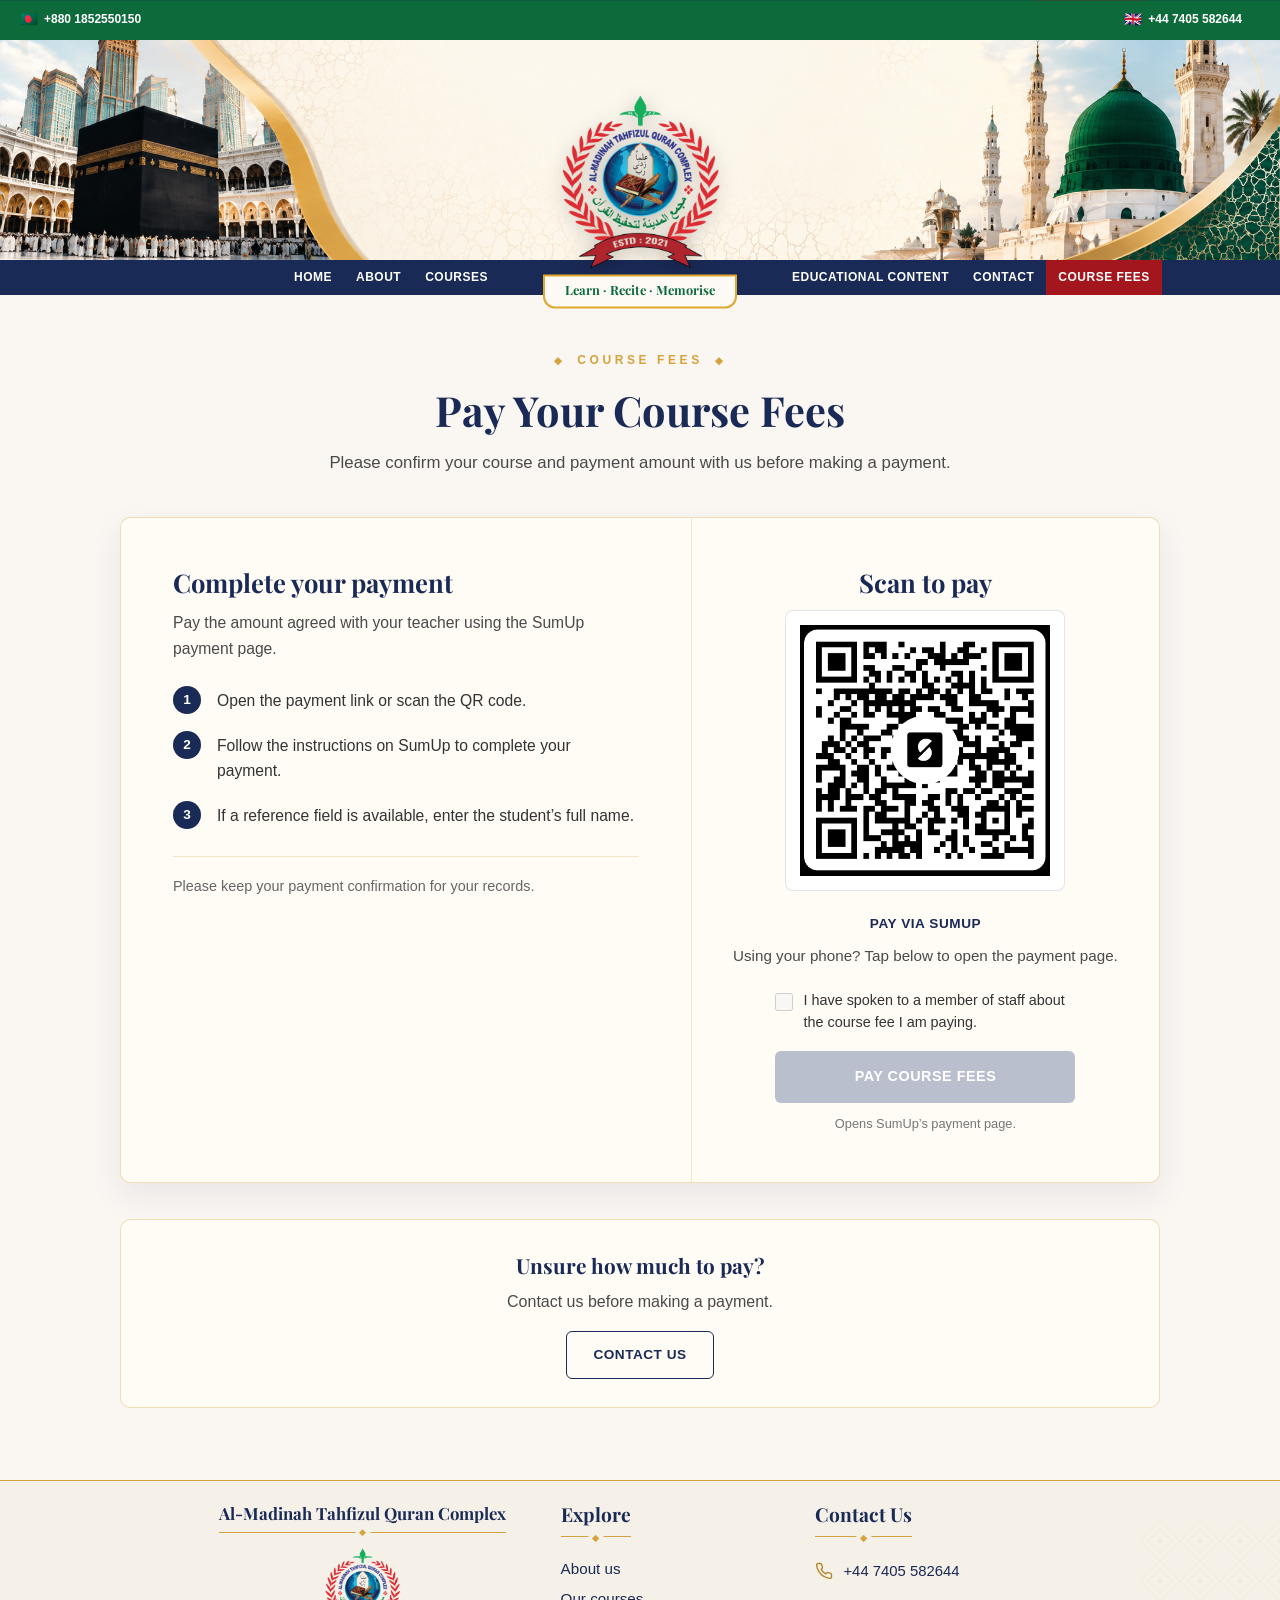
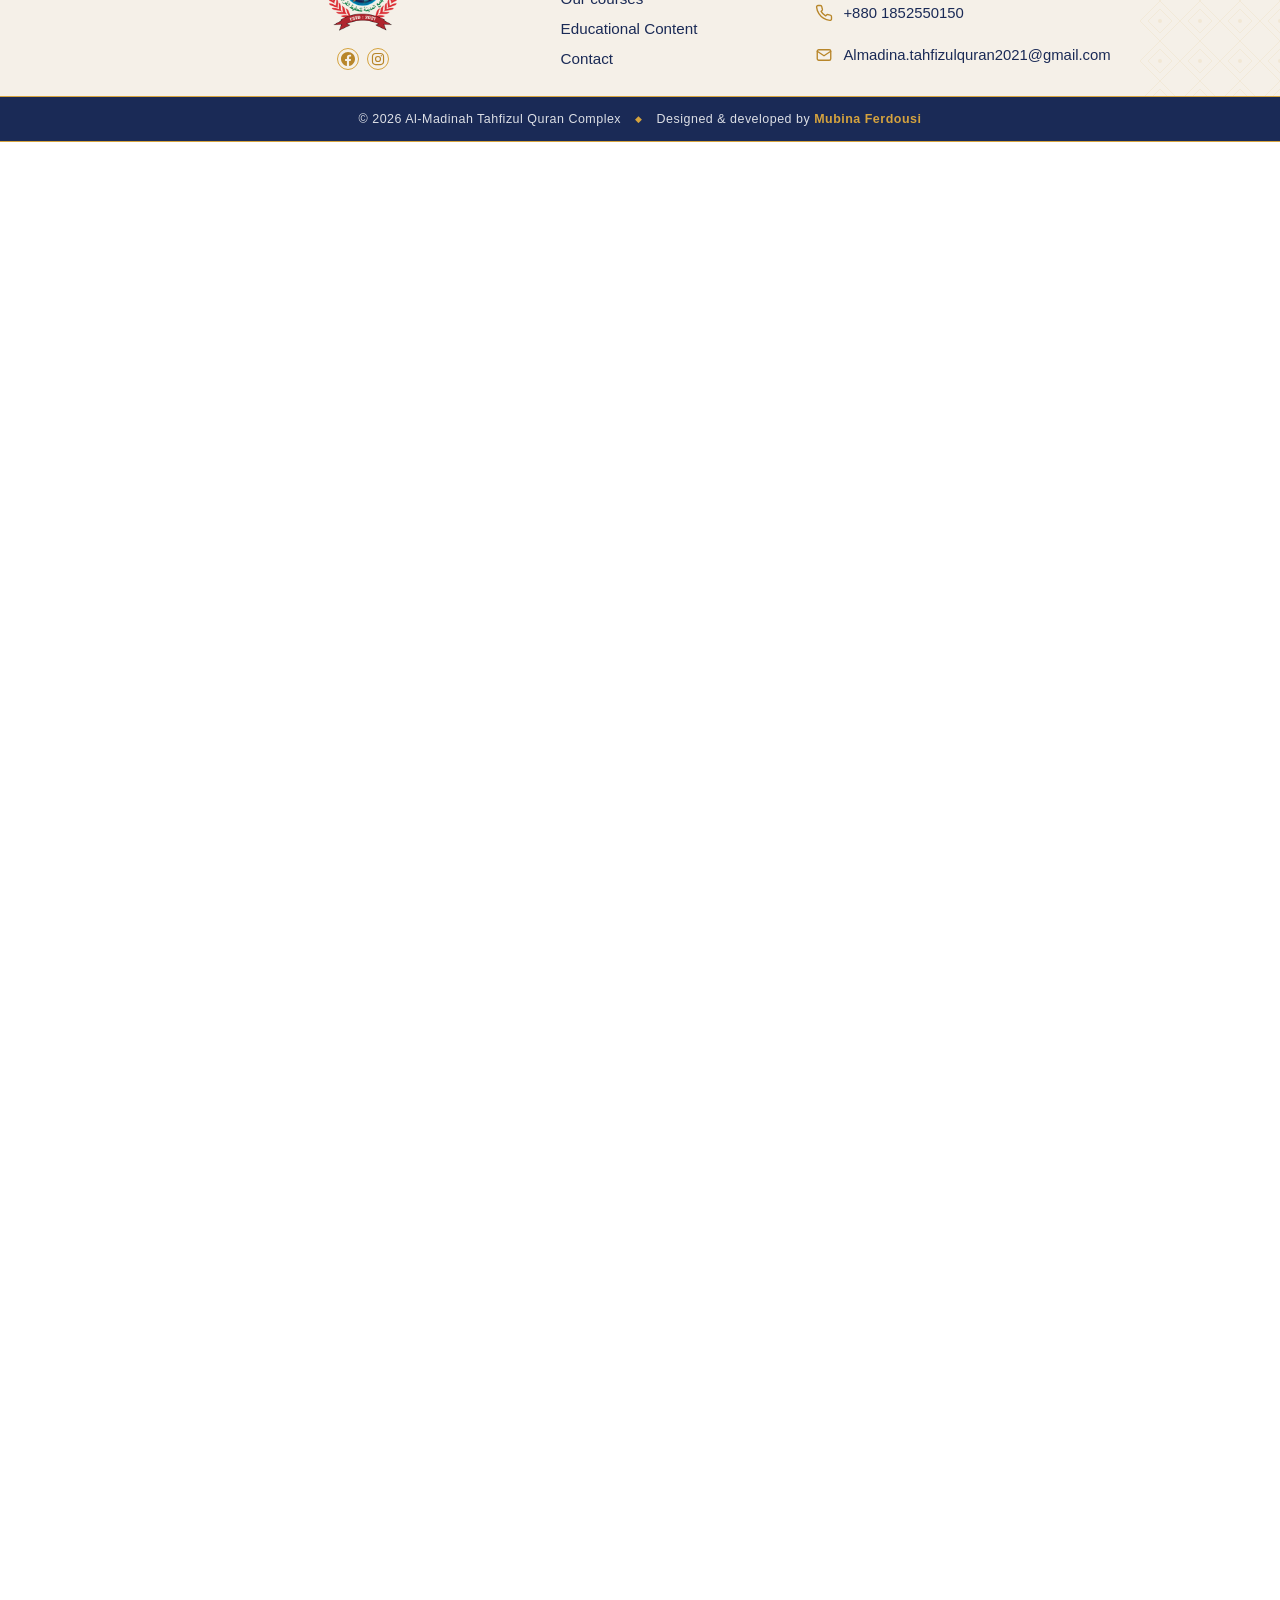
<file: tahfizul-quran/payment.html>
<!DOCTYPE html>
<html lang="en">
<head>
<meta charset="UTF-8">
<meta name="viewport" content="width=device-width, initial-scale=1.0">
<title>Course Fees | Al-Madinah Tahfizul Quran Complex</title>
<meta http-equiv="refresh" content="0; url=course-fees.html">
<link rel="canonical" href="course-fees.html">
</head>
<body>
<p>This page has moved to <a href="course-fees.html">Course Fees</a>.</p>
</body>
</html>
</file>
<file: tahfizul-quran/styles.css>
@import url('https://fonts.googleapis.com/css2?family=Cinzel:wght@500;600&display=swap');
:root {
  --navy: #1a2a56;
  --red: #a3161d;
  --green: #0D6B3B;
  --brown: #4a2c1f;
  --cream: #faf6f2;
  --gold: #e0a72e;
  --white: #ffffff;
  --text-dark: #222222;
  --font-heading: 'Playfair Display', Georgia, serif;
  --font-body: 'Lato', Arial, Helvetica, sans-serif;
}

* { margin: 0; padding: 0; box-sizing: border-box; }
body { font-family: var(--font-body); color: var(--text-dark); background: var(--white); line-height: 1.65; }
img { max-width: 100%; display: block; }
a { text-decoration: none; color: inherit; }
ul { list-style: none; }

.sticky-clone-header {
  position: fixed;
  top: 0;
  left: 0;
  width: 100%;
  z-index: 200;
  transform: translateY(-100%);
  transition: transform 0.25s ease;
}
.sticky-clone-header.visible { transform: translateY(0); }
.sticky-clone-header .main-nav { box-shadow: none; }
.nav-grid-clone {
  display: grid !important;
  grid-template-columns: 1fr 280px 1fr;
  align-items: center;
  justify-content: center;
  flex-wrap: wrap;
  gap: 0;
}
.nav-grid-clone.open {
  display: grid !important;
}

@media (max-width: 900px) {
  .nav-grid-clone {
    display: none !important;
    grid-template-columns: 1fr;
    width: 100%;
  }
  .nav-grid-clone.open {
    display: flex !important;
  }
}
.nav-grid-clone .nav-left,
.nav-grid-clone .nav-right {
  display: flex;
  gap: 0;
}

.top-bar { background: var(--green); color: var(--white); display: flex; justify-content: space-between; align-items: center; padding: 8px 20px; font-size: 0.75rem; flex-wrap: wrap; gap: 5px; }
.top-bar a { color: var(--white); font-weight: 700; margin-right: 18px; }
.top-left, .top-right { display: flex; align-items: center; flex-wrap: wrap; }
.country-flag { margin-right: 6px; font-size: 0.9rem; }

@media (max-width: 600px) {
  .top-bar { flex-direction: row; gap: 8px; padding: 8px 10px; font-size: 0.65rem; }
  .top-bar a { margin-right: 8px; font-size: 0.65rem; }
  .country-flag { font-size: 0.8rem; }
}
.top-social a { display: inline-flex; align-items: center; justify-content: center; width: 22px; height: 22px; border-radius: 50%; background: rgba(255,255,255,0.25); margin-left: 8px; font-size: 0.7rem; }

.header-wrap { background: var(--white); }
.header-banner { position: relative; width: 100%; max-height: 500px; overflow: visible; }
.header-bg-img { width: 100%; height: 100%; display: block; object-fit: cover; object-position: center top; }

.logo-overlap-wrap {
  position: absolute;
  top: 180px;
  left: 50%;
  transform: translate(-50%, -50%);
  z-index: 9999;
  text-align: center;
  pointer-events: none;
}

@media (max-width: 800px) {
  .logo-overlap-wrap {
    top: 140px;
  }
}

@media (max-width: 600px) {
  .logo-overlap-wrap {
    top: 90px;
  }
  .header-logo { width: clamp(60px, 10vw, 120px); }
  .logo-nameplate {
    padding: 2px 6px 2px;
    max-width: 100px;
    border-radius: 0 0 2px 2px;
    border: 0.5px solid var(--gold);
  }
  .np-line1 { font-size: 0.5rem; line-height: 1; }
  .np-line2 { font-size: 0.65rem; }
}
.header-logo { width: clamp(120px, 14vw, 360px); height: auto; object-fit: contain; filter: drop-shadow(0 4px 10px rgba(0,0,0,0.25)); margin: 0 auto; }
.logo-nameplate {
  background: #fdfaf5;
  border: 2px solid var(--gold);
  border-radius: 0 0 12px 12px;
  padding: 6px 20px 8px;
  margin: 2px auto 0;
  display: inline-block;
  max-width: clamp(160px, 18vw, 260px);
  position: relative;
  z-index: 99999;
}
.np-line1 { display: block; font-family: var(--font-heading); font-weight: 700; color: var(--green); font-size: clamp(0.7rem, 1vw, 0.9rem); line-height: 1.25; }
.np-line2 { display: block; font-family: var(--font-heading); font-weight: 900; color: var(--navy); font-size: clamp(0.85rem, 1.2vw, 1.1rem); }

.main-nav { background: var(--navy); z-index: -1; }
.nav-grid { display: grid; grid-template-columns: 1fr 280px 1fr; align-items: center; }
.nav-left { display: flex; justify-content: flex-end; }
.nav-right { display: flex; justify-content: flex-start; }
.nav-center-reserved { width: 100%; height: 1px; }
.main-nav a { display: block; color: var(--white); font-weight: 700; letter-spacing: 0.5px; font-size: 0.75rem; text-transform: uppercase; padding: 8px 12px; white-space: nowrap; }
.main-nav a.active, .main-nav a:hover { background: var(--red); }
.nav-toggle { display: none; background: none; border: none; color: var(--white); font-size: 1.6rem; padding: 12px 20px; cursor: pointer; }

@media (max-width: 900px) {
  .nav-toggle { display: block; }
  .nav-grid, .nav-grid-clone { display: none; grid-template-columns: 1fr; width: 100%; }
  .nav-grid.open, .nav-grid-clone.open { display: grid; }
  .nav-left, .nav-right { flex-direction: column; justify-content: flex-start; width: 100%; }
  .nav-center-reserved { display: none; }
  .main-nav a { padding: 12px 15px; font-size: 0.85rem; }
}

@media (max-width: 600px) {
  .nav-toggle { padding: 14px 16px; font-size: 1.4rem; }
  .main-nav a { padding: 14px 16px; font-size: 0.8rem; min-height: 44px; display: flex; align-items: center; }
}

.hero-single {
  position: relative;
  min-height: 520px;
  overflow: hidden;
}

.hero-single-slide {
  position: absolute;
  inset: 0;
  background-size: cover;
  background-repeat: no-repeat;
  opacity: 0;
  transition: opacity 0.8s ease-in-out;
}

.hero-single-slide:nth-child(1) { background-position: center 35%; }
.hero-single-slide:nth-child(2) { background-position: center 40%; }
.hero-single-slide:nth-child(3) { background-position: center 30%; }
.hero-single-slide:nth-child(4) { background-position: center 45%; }

.hero-single-slide.active { opacity: 1; }

.hero-card,
.slide-1-card,
.slide-2-card,
.slide-3-card,
.slide-4-card {
  position: absolute !important;
  left: 6% !important;
  top: 50% !important;
  transform: translateY(-50%) !important;
  z-index: 10 !important;
  width: 460px !important;
  height: auto !important;
  background: #FBF8F0 !important;
  padding: 48px !important;
  border-radius: 6px !important;
  box-shadow: 0 8px 24px rgba(0, 0, 0, 0.12) !important;
  text-align: left !important;
  display: none !important;
  color: var(--text-dark) !important;
  border: none !important;
  overflow: hidden !important;
}

.hero-card.active,
.slide-1-card.active,
.slide-2-card.active,
.slide-3-card.active,
.slide-4-card.active {
  display: block !important;
}

.hero-card::after {
  content: '';
  position: absolute;
  bottom: 0;
  right: 0;
  width: 120px;
  height: 120px;
  opacity: 0.05;
  background: radial-gradient(circle, currentColor 0%, transparent 70%);
  pointer-events: none;
}

.slide-1-card::after { color: var(--navy); }
.slide-2-card::after { color: var(--red); }
.slide-3-card::after { color: var(--green); }
.slide-4-card::after { color: var(--brown); }

.hero-card-top-accent {
  position: absolute !important;
  top: 0 !important;
  left: 0 !important;
  right: 0 !important;
  height: 3px !important;
  background: var(--navy) !important;
  border-radius: 0 !important;
}

.slide-1-card .hero-card-top-accent { background: var(--green) !important; }
.slide-2-card .hero-card-top-accent { background: var(--navy) !important; }
.slide-3-card .hero-card-top-accent { background: var(--red) !important; }
.slide-4-card .hero-card-top-accent { background: var(--brown) !important; }

.hero-eyebrow {
  display: block !important;
  font-size: 0.7rem !important;
  font-weight: 900 !important;
  letter-spacing: 0.2em !important;
  text-transform: uppercase !important;
  color: var(--text-dark) !important;
  opacity: 0.6 !important;
  margin-bottom: 12px !important;
  margin-top: 8px !important;
}

.hero-card h1 {
  font-family: var(--font-heading) !important;
  font-weight: 700 !important;
  font-size: 48px !important;
  line-height: 1.1 !important;
  margin-bottom: 20px !important;
  color: var(--text-dark) !important;
}

.slide-1-card h1 { color: var(--green) !important; }
.slide-2-card h1 { color: var(--navy) !important; }
.slide-3-card h1 { color: var(--red) !important; }
.slide-4-card h1 { color: var(--brown) !important; }

.hero-card p {
  font-family: var(--font-body) !important;
  font-size: 17px !important;
  line-height: 1.6 !important;
  color: var(--text-dark) !important;
  margin-bottom: 28px !important;
  opacity: 0.75 !important;
}

.hero-cta-btn {
  display: inline-flex !important;
  align-items: center !important;
  justify-content: center !important;
  gap: 8px !important;
  background: var(--navy) !important;
  color: var(--white) !important;
  padding: 15px 28px !important;
  width: 220px !important;
  height: 50px !important;
  font-weight: 700 !important;
  letter-spacing: 0.5px !important;
  font-size: 0.8rem !important;
  text-transform: uppercase !important;
  border: none !important;
  cursor: pointer !important;
  border-radius: 6px !important;
  transition: all 0.3s ease !important;
}

.slide-1-card .hero-cta-btn { background: var(--green) !important; }
.slide-2-card .hero-cta-btn { background: var(--navy) !important; }
.slide-3-card .hero-cta-btn { background: var(--red) !important; }
.slide-4-card .hero-cta-btn { background: var(--brown) !important; }

.hero-cta-btn .arrow {
  display: inline-block !important;
  transition: transform 0.3s ease !important;
  font-size: 0.95em !important;
}

.hero-cta-btn:hover {
  transform: translateY(-3px) !important;
  box-shadow: 0 10px 24px rgba(0, 0, 0, 0.15) !important;
  opacity: 0.95 !important;
}

.hero-cta-btn:hover .arrow {
  transform: translateX(3px) !important;
}

.hero-arrow {
  position: absolute !important;
  top: 50% !important;
  transform: translateY(-50%) !important;
  z-index: 8 !important;
  background: transparent !important;
  border: none !important;
  color: var(--white) !important;
  font-size: 1.4rem !important;
  cursor: pointer !important;
  padding: 0 !important;
  line-height: 1 !important;
  width: 56px !important;
  height: 56px !important;
  border-radius: 50% !important;
  display: flex !important;
  align-items: center !important;
  justify-content: center !important;
  transition: all 0.3s ease !important;
}
.hero-arrow:hover {
  background: transparent !important;
  transform: translateY(-50%) scale(1.1) !important;
}
.hero-arrow-left { left: 20px !important; }
.hero-arrow-right { right: 20px !important; }

.hero-dots {
  position: absolute !important;
  bottom: 24px !important;
  left: 50% !important;
  transform: translateX(-50%) !important;
  display: none !important;
  gap: 12px !important;
  z-index: 8 !important;
}
.dot {
  width: 10px !important;
  height: 10px !important;
  border-radius: 50% !important;
  background: rgba(255,255,255,0.4) !important;
  cursor: pointer !important;
  transition: all 0.35s ease !important;
}
.dot:hover { background: rgba(255,255,255,0.7) !important; }
.dot.active {
  background: var(--white) !important;
  transform: scale(1.2) !important;
}

@media (max-width: 1200px) {
  .hero-single { min-height: 480px !important; }
  .hero-card { left: 5% !important; width: 420px !important; padding: 44px !important; }
  .hero-card h1 { font-size: 44px !important; }
}

@media (max-width: 1000px) {
  .hero-single { min-height: 450px !important; }
  .hero-card { left: 4% !important; width: 380px !important; padding: 40px !important; }
  .hero-card h1 { font-size: 40px !important; }
  .hero-card p { font-size: 16px !important; }
  .hero-eyebrow { font-size: 0.65rem !important; }
}

@media (max-width: 800px) {
  .hero-single { min-height: 420px !important; }
  .hero-card { left: 3% !important; width: 340px !important; padding: 36px !important; }
  .hero-card h1 { font-size: 36px !important; }
  .hero-card p { font-size: 15px !important; }
  .hero-cta-btn { width: 200px !important; }
  .hero-arrow { width: 50px !important; height: 50px !important; font-size: 1.2rem !important; }
}

@media (max-width: 700px) {
  .hero-single { min-height: 480px !important; }
  .hero-card {
    width: calc(100% - 32px) !important;
    left: 16px !important;
    top: 60% !important;
    padding: 32px !important;
  }
  .hero-card h1 { font-size: 32px !important; }
  .hero-card p { font-size: 15px !important; }
  .hero-eyebrow { font-size: 0.65rem !important; }
  .hero-cta-btn { width: 100% !important; max-width: 220px !important; }
  .hero-arrow { width: 48px !important; height: 48px !important; font-size: 1.2rem !important; left: 16px !important; right: auto !important; }
  .hero-arrow-right { left: auto !important; right: 16px !important; }
  .hero-arrow-left { left: 16px !important; }
  .hero-dots { bottom: 20px !important; gap: 10px !important; }
  .dot { width: 9px !important; height: 9px !important; }
}

@media (max-width: 500px) {
  .hero-single { min-height: 380px !important; }
  .hero-card { width: calc(100% - 24px) !important; left: 12px !important; top: 50% !important; padding: 24px !important; }
  .hero-card h1 { font-size: 24px !important; line-height: 1.15 !important; }
  .hero-card p { font-size: 13px !important; margin-bottom: 20px !important; }
  .hero-eyebrow { font-size: 0.55rem !important; margin-bottom: 8px !important; }
  .hero-cta-btn { width: 100% !important; max-width: 160px !important; height: 44px !important; padding: 10px 16px !important; font-size: 0.7rem !important; }
  .hero-arrow { width: 40px !important; height: 40px !important; font-size: 0.9rem !important; }
  .hero-dots { bottom: 12px !important; gap: 6px !important; }
  .dot { width: 7px !important; height: 7px !important; }
}

.btn { display: inline-block; background: var(--navy); color: var(--white); padding: 10px 20px; margin-top: 10px; font-weight: 700; letter-spacing: 0.5px; font-size: 0.8rem; border: none; cursor: pointer; text-transform: uppercase; border-radius: 4px; transition: all 0.3s ease; }
.btn-red { background: var(--red); }
.btn:hover { opacity: 0.9; transform: translateY(-2px); box-shadow: 0 4px 12px rgba(0,0,0,0.2); }

@media (max-width: 600px) {
  .btn { padding: 12px 20px; font-size: 0.85rem; }
}

.courses-section-wrapper {
  background: #F5F0E8;
  position: relative;
  overflow: hidden;
}

.courses-section-wrapper::before {
  content: '';
  position: absolute;
  top: 5%;
  left: 2%;
  width: 120px;
  height: 120px;
  background: radial-gradient(circle at 30% 30%, var(--gold) 0%, transparent 60%);
  opacity: 0.04;
  border-radius: 50%;
  pointer-events: none;
}

.courses-section-wrapper::after {
  content: '';
  position: absolute;
  bottom: 8%;
  right: 3%;
  width: 100px;
  height: 100px;
  background: radial-gradient(circle at 70% 70%, var(--navy) 0%, transparent 60%);
  opacity: 0.03;
  border-radius: 50%;
  pointer-events: none;
}

.courses-header {
  text-align: center;
  padding: 40px 8% 40px;
  position: relative;
  z-index: 1;
}

.courses-eyebrow {
  display: block;
  font-size: 0.7rem;
  font-weight: 900;
  letter-spacing: 0.3em;
  text-transform: uppercase;
  color: var(--gold);
  margin-bottom: 16px;
  display: flex;
  align-items: center;
  justify-content: center;
  gap: 12px;
}

.eyebrow-line {
  font-size: 0.8rem;
  opacity: 0.6;
}

.courses-header h2 {
  font-family: var(--font-heading);
  font-weight: 700;
  font-size: 42px;
  color: var(--navy);
  margin-bottom: 12px;
  line-height: 1.2;
}

.courses-subtitle {
  font-size: 1rem;
  color: #666;
  margin: 0;
  font-weight: 400;
}

@media (max-width: 800px) {
  .courses-header { padding: 60px 6% 40px; }
  .courses-header h2 { font-size: 36px; }
}

@media (max-width: 600px) {
  .courses-header { padding: 40px 5% 30px; }
  .courses-header h2 { font-size: 24px; }
  .courses-subtitle { font-size: 0.85rem; }
  .courses-eyebrow { font-size: 0.6rem; gap: 6px; }
}

.cards-section {
  display: grid;
  grid-template-columns: repeat(4, 1fr);
  gap: 28px;
  padding: 0 8% 40px;
  position: relative;
  z-index: 2;
}

@media (max-width: 1000px) {
  .cards-section { gap: 24px; }
}

@media (max-width: 800px) {
  .cards-section { grid-template-columns: repeat(2, 1fr); gap: 24px; padding: 0 6% 60px; }
}

@media (max-width: 600px) {
  .cards-section { grid-template-columns: 1fr; gap: 16px; padding: 0 5% 40px; }
  .card { height: auto; }
  .card-link { padding: 12px 0; font-size: 0.7rem; min-height: 44px; display: flex; align-items: center; }
  .card h3 { font-size: 1.2rem; }
}

.card {
  background-size: cover;
  background-position: center;
  background-repeat: no-repeat;
  border: none;
  border-radius: 11px;
  overflow: hidden;
  box-shadow: 0 3px 12px rgba(0, 0, 0, 0.05);
  transition: all 0.3s ease;
  display: flex;
  flex-direction: column;
  height: 375px;
  position: relative;
}

.card::before {
  content: '';
  position: absolute;
  inset: 0;
  background: none;
  pointer-events: none;
  z-index: 1;
}

.card.navy {
  background-image: url('images/coursecard1.png');
}

.card.red {
  background-image: url('images/coursecard2.png');
}

.card.green {
  background-image: url('images/coursecard3.png');
}

.card.brown {
  background-image: url('images/coursecard4.png');
}

.card::after {
  content: '';
  position: absolute;
  bottom: 20%;
  right: -15px;
  width: 80px;
  height: 80px;
  background: radial-gradient(circle at 30% 30%, currentColor 0%, transparent 70%);
  opacity: 0.06;
  border-radius: 50%;
  pointer-events: none;
  z-index: 0;
}

.card.navy::after { color: #1D3264; }
.card.red::after { color: #B71923; }
.card.green::after { color: #138A45; }
.card.brown::after { color: #5A3021; }

.card:hover {
  transform: translateY(-5px);
  box-shadow: 0 8px 24px rgba(0, 0, 0, 0.1);
  border-color: rgba(200, 180, 160, 0.7);
}

.card-decorative {
  position: relative;
  height: 100px;
  margin: 24px 0 16px 0;
  padding: 0 24px;
  display: flex;
  flex-direction: column;
  align-items: center;
  justify-content: center;
  z-index: 2;
}

.arch-outline {
  position: absolute;
  inset: 0;
  border: none;
  opacity: 0;
  transition: opacity 0.3s ease, border-color 0.3s ease;
}

.card.navy .arch-outline { color: #1D3264; }
.card.red .arch-outline { color: #B71923; }
.card.green .arch-outline { color: #138A45; }
.card.brown .arch-outline { color: #5A3021; }

.card:hover .arch-outline {
  opacity: 1;
}

.arch-ornament {
  position: relative;
  font-size: 1.2rem;
  color: var(--gold);
  opacity: 0.7;
  z-index: 2;
  transition: transform 0.4s ease;
}

.card:hover .arch-ornament {
  transform: rotate(15deg) scale(1.1);
}

.arch-label {
  position: absolute;
  top: 50%;
  left: 50%;
  transform: translate(-50%, -50%);
  font-size: 0.65rem;
  font-weight: 900;
  letter-spacing: 0.15em;
  text-transform: uppercase;
  opacity: 0;
  color: inherit;
  z-index: 3;
  text-align: center;
  width: 85%;
  display: none;
}

.card.navy .arch-label { color: #1D3264; }
.card.red .arch-label { color: #B71923; }
.card.green .arch-label { color: #138A45; }
.card.brown .arch-label { color: #5A3021; }

.card h3 {
  font-family: var(--font-heading);
  font-weight: 700;
  font-size: 1.35rem;
  margin: 0 0 10px 0;
  padding: 0 24px;
  color: var(--navy);
  line-height: 1.2;
  position: relative;
  z-index: 2;
}

.card.navy h3 { color: #1D3264; }
.card.red h3 { color: #B71923; }
.card.green h3 { color: #138A45; }
.card.brown h3 { color: #5A3021; }

.title-divider {
  width: 30px;
  height: 1px;
  background: var(--gold);
  margin: 0 0 14px 24px;
  opacity: 0.6;
  position: relative;
  z-index: 2;
}

.card p {
  font-size: 0.93rem;
  color: #444;
  margin: 0 0 auto 0;
  padding: 0 24px;
  line-height: 1.6;
  flex: 1;
  position: relative;
  z-index: 2;
}

.card-link {
  font-size: 0.75rem;
  font-weight: 800;
  text-transform: uppercase;
  letter-spacing: 0.6px;
  text-decoration: none;
  display: inline-flex;
  align-items: center;
  gap: 6px;
  color: var(--navy);
  transition: all 0.3s ease;
  margin: 18px 0 24px 24px;
  position: relative;
  z-index: 2;
  align-self: flex-start;
}

.card.navy .card-link { color: #1D3264; }
.card.red .card-link { color: #B71923; }
.card.green .card-link { color: #138A45; }
.card.brown .card-link { color: #5A3021; }

.card-link span {
  display: inline-block;
  transition: transform 0.3s ease;
}

.card:hover .card-link span {
  transform: translateX(3px);
}

.verse-banner {
  background: var(--green);
  color: var(--white);
  text-align: center;
  padding: 20px 12px;
  display: flex;
  align-items: center;
  justify-content: center;
  gap: 20px;
}

.verse-diamond {
  font-size: 1.2rem;
  color: var(--gold);
  opacity: 0.8;
}

.verse-banner .arabic {
  font-size: 1.5rem;
  margin-bottom: 10px;
}

.verse-banner p:last-child {
  font-size: 1.05rem;
  font-weight: bold;
  margin: 0;
}

.verse-banner > div {
  flex: 1;
}

@media (max-width: 600px) {
  .verse-banner { padding: 25px 10px; gap: 8px; }
  .verse-banner .arabic { font-size: 1.1rem; }
  .verse-banner p:last-child { font-size: 0.9rem; }
  .verse-diamond { font-size: 0.9rem; }
}

/* About Us — full photo, heading directly over it, dark panel overlapping the right, separate CTA button */
.about-teaser { position: relative; overflow: hidden; aspect-ratio: 16 / 5; min-height: 280px; }
.about-bg { position: absolute; inset: 0; background-size: cover; background-position: center; background-repeat: no-repeat; }
.about-heading {
  position: absolute;
  left: 6%;
  top: 50%;
  transform: translateY(-50%);
  z-index: 2;
  color: var(--white);
  font-family: var(--font-heading);
  font-weight: 700;
  font-size: clamp(1.4rem, 3vw, 2.2rem);
  text-shadow: 0 2px 10px rgba(0,0,0,0.5);
  display: none;
}
.about-text-panel {
  position: absolute;
  right: 5%;
  top: 50%;
  transform: translateY(-50%);
  z-index: 2;
  background: rgba(74, 44, 31, 0.92);
  color: var(--white);
  padding: 26px 30px;
  max-width: 340px;
  display: none;
}
.about-text-panel p { font-size: 0.85rem; }
.about-cta-btn {
  position: absolute;
  left: 10.8%;
  bottom: 140px;
  z-index: 3;
  background: var(--brown);
  color: var(--white);
  padding: 10px 22px;
  font-weight: 700;
  letter-spacing: 0.4px;
  font-size: 0.8rem;
  text-transform: uppercase;
}
.about-cta-btn:hover { opacity: 0.9; }

@media (max-width: 800px) {
  .about-teaser { aspect-ratio: auto; height: auto; min-height: 0; display: flex; flex-direction: column; }
  .about-bg { position: relative; height: 240px; }
  .about-heading { position: static; transform: none; padding: 20px 6% 0; text-shadow: none; color: var(--brown); font-size: 2rem; }
  .about-text-panel { position: static; transform: none; max-width: none; margin: 16px 6%; background: rgba(74, 44, 31, 0.85); padding: 20px; border-radius: 4px; }
  .about-cta-btn { position: static; margin: 0 6% 24px; display: inline-block; border-radius: 4px; }
}

@media (max-width: 600px) {
  .about-bg { height: 200px; }
  .about-heading { font-size: 1.5rem; padding: 15px 5% 0; }
  .about-text-panel { margin: 12px 5%; padding: 16px; font-size: 0.85rem; }
  .about-cta-btn { margin: 0 5% 20px; padding: 12px 24px; font-size: 0.75rem; min-height: 44px; display: flex; align-items: center; }
}

.calendar-feature { background: url('images/calenderbg.png') center top/contain no-repeat, #04193d; color: var(--white); text-align: center; padding: 15px 5% 15px; }
.calendar-feature h2 { font-family: var(--font-heading); font-weight: 700; font-size: 1.8rem; border-bottom: 4px solid var(--red); display: inline-block; padding-bottom: 8px; margin-bottom: 8px; }
.calendar-sub { font-size: 0.9rem; margin-bottom: 20px; opacity: 0.9; display: none; }
.pdf-viewer-wrap { display: flex; align-items: center; justify-content: center; gap: 22px; flex-wrap: wrap; }
#pdfCanvas { max-width: 40vw; box-shadow: 0 10px 40px rgba(0,0,0,0.4); border: 6px solid var(--white); background: var(--white); }
.pdf-arrow { background: var(--red); color: var(--white); border: none; width: 52px; height: 52px; border-radius: 50%; font-size: 1.3rem; cursor: pointer; flex-shrink: 0; }
.pdf-arrow:hover { background: var(--green); }
.page-info { margin: 20px 0 26px; font-weight: bold; display: none; }
.download-btn { display: inline-flex; align-items: center; gap: 10px; }

@media (max-width: 800px) {
  .calendar-feature { padding: 40px 5% 50px; }
  .calendar-feature h2 { font-size: 1.8rem; }
  #pdfCanvas { max-width: 95vw; border-width: 4px; }
}

@media (max-width: 700px) {
  .pdf-arrow { width: 42px; height: 42px; font-size: 1.1rem; }
}

@media (max-width: 600px) {
  .calendar-feature { padding: 25px 5% 30px; }
  .calendar-feature h2 { font-size: 1.3rem; }
  .calendar-sub { font-size: 0.85rem; margin-bottom: 15px; display: block; }
  .pdf-viewer-wrap { gap: 8px; flex-direction: column; }
  .pdf-arrow { width: 40px; height: 40px; font-size: 1rem; order: 0; }
  .pdf-arrow:first-child { order: -1; }
  #pdfCanvas { max-width: 95%; border-width: 2px; }
  .download-btn { flex-direction: column; width: 100%; justify-content: center; padding: 12px 20px; }
}

.site-footer {
  background: #FFFBF5;
  background-image: radial-gradient(circle at 5% 5%, rgba(213, 163, 62, 0.04) 0%, transparent 15%), radial-gradient(circle at 95% 95%, rgba(213, 163, 62, 0.04) 0%, transparent 15%);
  position: relative;
  padding: 60px 8% 40px;
  display: grid;
  grid-template-columns: repeat(4, 1fr);
  gap: 48px;
  border-top: none;
}

.site-footer::before {
  content: '';
  position: absolute;
  top: 0;
  left: 0;
  right: 0;
  height: 100%;
  background: url('data:image/svg+xml,<svg xmlns="http://www.w3.org/2000/svg" width="100" height="100"><defs><pattern id="geo" x="0" y="0" width="100" height="100" patternUnits="userSpaceOnUse"><path d="M10,10 L90,10 L90,90 L10,90 Z M20,20 L80,20 L80,80 L20,80 Z" fill="none" stroke="rgba(213,163,62,0.03)" stroke-width="0.5"/><circle cx="50" cy="50" r="5" fill="none" stroke="rgba(213,163,62,0.03)" stroke-width="0.5"/></pattern></defs><rect width="100" height="100" fill="url(%23geo)"/></svg>');
  opacity: 0.3;
  pointer-events: none;
}

.footer-column {
  position: relative;
  z-index: 2;
}

.footer-column h4 {
  font-family: var(--font-heading);
  color: #087A43;
  font-size: 1.3rem;
  font-weight: 700;
  margin-bottom: 12px;
  letter-spacing: 0.3px;
}

.footer-divider {
  width: 80px;
  height: 1px;
  background: linear-gradient(to right, #D5A33E, #D5A33E 80%, transparent);
  margin-bottom: 16px;
  position: relative;
}

.footer-divider::after {
  content: '◆';
  position: absolute;
  top: 50%;
  left: 50%;
  transform: translate(-50%, -50%);
  font-size: 0.6rem;
  color: #D5A33E;
  background: #FFFBF5;
  padding: 0 4px;
}

.footer-brand {
  text-align: center;
}

.footer-logo-wrap {
  margin-bottom: 16px;
  display: flex;
  justify-content: center;
}

.footer-logo {
  width: 120px;
  height: auto;
  object-fit: contain;
}

.footer-brand-name {
  font-family: var(--font-heading);
  font-weight: 700;
  font-size: 1.25rem;
  color: #087A43;
  margin-bottom: 12px;
  line-height: 1.3;
}

.footer-brand-divider {
  width: 50px;
  height: 1px;
  background: linear-gradient(to right, #D5A33E, #D5A33E 70%, transparent);
  margin: 12px auto 16px;
}

.footer-tagline {
  font-size: 0.9rem;
  color: #1D3264;
  line-height: 1.6;
  font-weight: 400;
}

.footer-contact-list {
  display: flex;
  flex-direction: column;
  gap: 14px;
}

.footer-contact-item {
  display: flex;
  align-items: flex-start;
  gap: 12px;
  color: #1D3264;
  font-size: 0.9rem;
  line-height: 1.5;
}

.footer-contact-item a {
  color: #1D3264;
  text-decoration: none;
  transition: color 0.3s ease;
}

.footer-contact-item a:hover {
  color: #087A43;
}

.contact-icon {
  display: inline-flex;
  align-items: center;
  justify-content: center;
  width: 24px;
  height: 24px;
  color: #D5A33E;
  flex-shrink: 0;
  font-size: 1.1rem;
}

.footer-links {
  list-style: none;
  padding: 0;
  margin: 0;
  display: flex;
  flex-direction: column;
  gap: 12px;
}

.footer-links li {
  margin: 0;
}

.footer-links a {
  color: #1D3264;
  text-decoration: none;
  display: inline-flex;
  align-items: center;
  gap: 8px;
  font-size: 0.95rem;
  font-weight: 500;
  transition: color 0.3s ease;
}

.footer-links a:hover {
  color: #087A43;
}

.arrow-icon {
  color: #D5A33E;
  font-size: 1.3rem;
  font-weight: bold;
}

@media (max-width: 1200px) {
  .site-footer {
    grid-template-columns: repeat(2, 1fr);
    gap: 40px;
    padding: 50px 6% 35px;
  }
}

@media (max-width: 800px) {
  .site-footer {
    grid-template-columns: repeat(2, 1fr);
    gap: 30px;
    padding: 40px 5% 30px;
  }

  .footer-column h4 {
    font-size: 1.1rem;
  }
}

@media (max-width: 600px) {
  .site-footer {
    grid-template-columns: 1fr;
    gap: 24px;
    padding: 35px 5% 25px;
  }

  .footer-brand {
    order: 1;
  }

  .footer-logo {
    width: 100px;
  }

  .footer-brand-name {
    font-size: 1.15rem;
  }

  .footer-column h4 {
    font-size: 1rem;
  }

  .footer-contact-item {
    font-size: 0.85rem;
  }

  .footer-links a {
    font-size: 0.9rem;
  }
}

.footer-bottom {
  background: linear-gradient(90deg, #087A43 0%, #0A6838 50%, #087A43 100%);
  background-image:
    linear-gradient(90deg, #087A43 0%, #0A6838 50%, #087A43 100%),
    url('data:image/svg+xml,<svg xmlns="http://www.w3.org/2000/svg" width="100" height="100"><defs><pattern id="geo2" x="0" y="0" width="100" height="100" patternUnits="userSpaceOnUse"><path d="M10,10 L90,10 L90,90 L10,90 Z" fill="none" stroke="rgba(255,255,255,0.02)" stroke-width="0.5"/></pattern></defs><rect width="100" height="100" fill="url(%23geo2)"/></svg>');
  color: var(--white);
  text-align: center;
  font-size: 0.85rem;
  padding: 55px 8% 55px;
  display: flex;
  justify-content: space-between;
  align-items: center;
  gap: 20px;
  flex-wrap: wrap;
}

.copyright-text {
  flex: 1;
  text-align: left;
  min-width: 250px;
}

.copyright-ornament {
  color: #D5A33E;
  font-size: 1rem;
}

.designed-text {
  flex: 1;
  text-align: right;
  min-width: 150px;
}

.designed-by {
  color: var(--white);
}

.designed-name {
  color: #D5A33E;
  font-weight: 700;
}

@media (max-width: 800px) {
  .footer-bottom {
    padding: 40px 5% 40px;
    flex-direction: column;
    text-align: center;
  }

  .copyright-text,
  .designed-text {
    text-align: center;
  }
}

@media (max-width: 600px) {
  .footer-bottom {
    padding: 30px 5% 30px;
    font-size: 0.8rem;
  }

  .copyright-text {
    min-width: auto;
  }

  .designed-text {
    min-width: auto;
  }
}

/* Scroll-to-top button */
.scroll-top-btn {
  position: fixed;
  bottom: 24px;
  right: 24px;
  width: 48px;
  height: 48px;
  border-radius: 6px;
  background: #087A43;
  color: var(--white);
  border: 2px solid #D5A33E;
  font-size: 1.3rem;
  cursor: pointer;
  display: none;
  z-index: 150;
  transition: all 0.3s ease;
  box-shadow: 0 4px 12px rgba(0,0,0,0.2);
}

.scroll-top-btn.visible {
  display: flex;
  align-items: center;
  justify-content: center;
}

.scroll-top-btn:hover {
  background: #0A6838;
  transform: translateY(-3px);
  box-shadow: 0 6px 16px rgba(0,0,0,0.3);
  border-color: #E0A72E;
}

@media (max-width: 600px) {
  .scroll-top-btn {
    width: 48px;
    height: 48px;
    bottom: 12px;
    right: 12px;
    font-size: 1.2rem;
  }
}

/* Educational Content Page */
.educational-hero {
  background: linear-gradient(135deg, #087A43 0%, #0A6838 100%);
  color: var(--white);
  padding: 80px 8% 80px;
  text-align: center;
}

.edu-hero-content {
  max-width: 700px;
  margin: 0 auto;
}

.edu-eyebrow {
  display: block;
  font-size: 0.7rem;
  font-weight: 900;
  letter-spacing: 0.3em;
  text-transform: uppercase;
  color: #D5A33E;
  margin-bottom: 20px;
  display: flex;
  align-items: center;
  justify-content: center;
  gap: 12px;
}

.educational-hero h1 {
  font-family: var(--font-heading);
  font-weight: 700;
  font-size: 3rem;
  color: var(--white);
  margin-bottom: 16px;
  line-height: 1.2;
}

.educational-hero p {
  font-size: 1.1rem;
  color: rgba(255, 255, 255, 0.9);
  line-height: 1.6;
}

@media (max-width: 800px) {
  .educational-hero {
    padding: 60px 6% 60px;
  }

  .educational-hero h1 {
    font-size: 2.5rem;
  }
}

@media (max-width: 600px) {
  .educational-hero {
    padding: 50px 5% 50px;
  }

  .educational-hero h1 {
    font-size: 2rem;
  }

  .educational-hero p {
    font-size: 1rem;
  }
}

.edu-hero-image {
  width: 100%;
  display: block;
  background: #FFFBF5;
}

.edu-hero-img {
  width: 100%;
  height: auto;
  display: block;
}

.edu-content-section {
  background: #FFFBF5;
  padding: 80px 8%;
}

.edu-library-header {
  text-align: center;
  margin-bottom: 48px;
  max-width: 700px;
  margin-left: auto;
  margin-right: auto;
}

.edu-library-header .edu-eyebrow {
  display: flex;
  align-items: center;
  justify-content: center;
  gap: 12px;
  font-size: 0.7rem;
  font-weight: 900;
  letter-spacing: 0.3em;
  text-transform: uppercase;
  color: #D5A33E;
  margin-bottom: 16px;
}

.edu-library-header .eyebrow-line {
  font-size: 0.9rem;
}

.edu-library-header h2 {
  font-family: var(--font-heading);
  font-weight: 700;
  font-size: 2rem;
  color: var(--text-dark);
  margin-bottom: 12px;
  line-height: 1.2;
}

.edu-library-header p {
  font-size: 0.95rem;
  color: #666;
  line-height: 1.6;
}

.edu-controls-area {
  display: flex;
  gap: 24px;
  flex-wrap: wrap;
  align-items: flex-start;
  justify-content: center;
  margin-bottom: 48px;
  max-width: 800px;
  margin-left: auto;
  margin-right: auto;
}

.edu-search-wrapper {
  flex: 1;
  min-width: 280px;
  position: relative;
  display: flex;
  align-items: center;
}

.search-icon {
  position: absolute;
  left: 16px;
  width: 18px;
  height: 18px;
  color: #087A43;
  pointer-events: none;
}

.edu-search-input {
  width: 100%;
  padding: 12px 16px 12px 44px;
  border: 1px solid #D5A33E;
  border-radius: 8px;
  background: var(--white);
  font-family: var(--font-body);
  font-size: 0.95rem;
  color: var(--text-dark);
  transition: all 0.3s ease;
}

.edu-search-input::placeholder {
  color: #999;
}

.edu-search-input:focus {
  outline: none;
  border-color: #087A43;
  box-shadow: 0 0 0 3px rgba(8, 122, 67, 0.08);
}

.edu-filter-group {
  display: flex;
  gap: 12px;
  flex-wrap: wrap;
  justify-content: center;
}

.edu-filter-btn {
  padding: 10px 20px;
  border: 1px solid #D5A33E;
  background: var(--white);
  color: #087A43;
  border-radius: 20px;
  font-size: 0.85rem;
  font-weight: 600;
  cursor: pointer;
  transition: all 0.3s ease;
  white-space: nowrap;
}

.edu-filter-btn:hover {
  border-color: #087A43;
  background: rgba(8, 122, 67, 0.05);
}

.edu-filter-btn.active {
  background: #087A43;
  color: var(--white);
  border-color: #087A43;
}

.edu-card-content {
  display: flex;
  flex-direction: column;
  flex-grow: 1;
  padding: 24px;
  min-height: 140px;
}

.edu-cards-grid {
  display: grid;
  grid-template-columns: repeat(3, 1fr);
  gap: 32px;
  max-width: 1400px;
  margin: 0 auto;
}

.edu-card {
  background: var(--white);
  border-radius: 11px;
  overflow: hidden;
  text-align: center;
  box-shadow: 0 3px 12px rgba(0, 0, 0, 0.08);
  transition: all 0.3s ease;
  display: flex;
  flex-direction: column;
  border: 1px solid rgba(8, 122, 67, 0.1);
}

.edu-card:hover {
  transform: translateY(-8px);
  box-shadow: 0 8px 24px rgba(8, 122, 67, 0.15);
  border-color: rgba(8, 122, 67, 0.2);
}

.edu-card-preview {
  width: 100%;
  height: 250px;
  background: #f5f5f5;
  display: flex;
  align-items: center;
  justify-content: center;
  overflow: hidden;
  position: relative;
}

.pdf-preview-canvas {
  max-width: 100%;
  max-height: 100%;
  object-fit: contain;
}

.edu-card h3 {
  font-family: var(--font-heading);
  font-weight: 700;
  font-size: 1.25rem;
  color: #087A43;
  margin: 0 0 auto 0;
  line-height: 1.3;
  min-height: 60px;
  display: flex;
  align-items: center;
  justify-content: center;
}

.edu-card-desc {
  font-size: 0.9rem;
  color: #666;
  margin: 0 0 24px 0;
  flex-grow: 1;
}

.edu-download-btn {
  display: inline-flex;
  align-items: center;
  justify-content: center;
  gap: 8px;
  background: #087A43;
  color: var(--white);
  padding: 12px 24px;
  border-radius: 6px;
  font-weight: 700;
  font-size: 0.8rem;
  text-transform: uppercase;
  letter-spacing: 0.5px;
  text-decoration: none;
  border: none;
  cursor: pointer;
  transition: all 0.3s ease;
  align-self: flex-start;
  margin: auto auto 0 auto;
  width: 100%;
  text-align: center;
}

.edu-download-btn:hover {
  background: #0A6838;
  transform: translateY(-2px);
  box-shadow: 0 4px 12px rgba(8, 122, 67, 0.3);
}

.edu-download-btn .arrow-icon {
  font-size: 1.1rem;
  transition: transform 0.3s ease;
}

.edu-download-btn:hover .arrow-icon {
  transform: translateX(3px);
}

@media (max-width: 1000px) {
  .edu-cards-grid {
    grid-template-columns: repeat(3, 1fr);
    gap: 24px;
  }

  .edu-content-section {
    padding: 60px 6%;
  }

  .edu-controls-area {
    flex-direction: column;
    align-items: stretch;
  }

  .edu-search-wrapper {
    flex: 1;
    min-width: auto;
  }

  .edu-filter-group {
    justify-content: flex-start;
  }
}

@media (max-width: 800px) {
  .edu-cards-grid {
    grid-template-columns: repeat(2, 1fr);
    gap: 20px;
  }

  .edu-content-section {
    padding: 50px 5%;
  }

  .edu-card h3 {
    font-size: 1.1rem;
    min-height: 50px;
  }

  .edu-library-header h2 {
    font-size: 1.75rem;
  }

  .edu-library-header p {
    font-size: 0.9rem;
  }

  .edu-controls-area {
    flex-direction: column;
    align-items: stretch;
    gap: 16px;
  }

  .edu-search-input {
    width: 100%;
  }

  .edu-filter-group {
    justify-content: flex-start;
  }
}

@media (max-width: 600px) {
  .edu-cards-grid {
    grid-template-columns: 1fr;
    gap: 16px;
  }

  .edu-content-section {
    padding: 40px 5%;
  }

  .edu-library-header {
    margin-bottom: 32px;
  }

  .edu-library-header h2 {
    font-size: 1.5rem;
  }

  .edu-library-header p {
    font-size: 0.85rem;
  }

  .edu-controls-area {
    flex-direction: column;
    align-items: stretch;
    gap: 12px;
    margin-bottom: 32px;
  }

  .edu-search-wrapper {
    min-width: auto;
  }

  .edu-search-input {
    width: 100%;
    font-size: 0.9rem;
  }

  .edu-filter-group {
    flex-wrap: wrap;
    justify-content: flex-start;
  }

  .edu-filter-btn {
    font-size: 0.8rem;
    padding: 8px 16px;
  }

  .edu-card {
    padding: 24px 16px;
  }

  .edu-card-icon {
    font-size: 2.5rem;
  }

  .edu-card h3 {
    font-size: 1rem;
    min-height: 45px;
  }

  .edu-card-desc {
    font-size: 0.85rem;
    margin-bottom: 16px;
  }

  .edu-download-btn {
    padding: 10px 20px;
    font-size: 0.8rem;
  }
}

/* ============================================
   ABOUT PAGE STYLES
   ============================================ */

.about-hero {
  display: grid;
  grid-template-columns: 35% 1fr;
  min-height: 600px;
  overflow: hidden;
}

.about-hero-left {
  background: #faf6f2;
  position: relative;
  padding: 120px 30px 80px 50px;
  display: flex;
  flex-direction: column;
  justify-content: center;
  align-items: flex-start;
}

.about-hero-pattern {
  position: absolute;
  left: 0;
  top: 0;
  bottom: 0;
  width: 120px;
  background: url('data:image/svg+xml,<svg xmlns="http://www.w3.org/2000/svg" viewBox="0 0 40 40"><defs><pattern id="geo" x="0" y="0" width="40" height="40" patternUnits="userSpaceOnUse"><line x1="0" y1="0" x2="40" y2="40" stroke="%23e0a72e" stroke-width="0.5" opacity="0.3"/><line x1="40" y1="0" x2="0" y2="40" stroke="%23e0a72e" stroke-width="0.5" opacity="0.3"/><circle cx="20" cy="20" r="15" fill="none" stroke="%23e0a72e" stroke-width="0.5" opacity="0.2"/></pattern></defs><rect width="100%" height="100%" fill="url(%23geo)"/></svg>');
  background-size: 40px 40px;
  opacity: 0.4;
}

.about-hero-content {
  position: relative;
  z-index: 2;
  max-width: 500px;
}

.about-eyebrow {
  display: flex;
  align-items: center;
  justify-content: flex-start;
  gap: 12px;
  font-size: 0.65rem;
  font-weight: 900;
  letter-spacing: 0.3em;
  text-transform: uppercase;
  color: #D5A33E;
  margin-bottom: 16px;
}

.about-eyebrow .eyebrow-line {
  font-size: 0.9rem;
}

.about-title {
  font-family: var(--font-heading);
  font-weight: 700;
  font-size: 3.5rem;
  color: var(--navy);
  line-height: 1.15;
  margin-bottom: 24px;
}

.about-description {
  font-size: 1rem;
  line-height: 1.7;
  color: #1a3d5c;
  font-weight: 400;
  text-align: justify;
  margin-top: 20px;
  letter-spacing: 0.3px;
}

.about-hero-right {
  position: relative;
  overflow: hidden;
}

.about-hero-image {
  width: 100%;
  height: 100%;
  object-fit: cover;
  object-position: 30% center;
}

.about-hero-text-overlay {
  position: absolute;
  bottom: 40px;
  right: 40px;
  text-align: center;
  z-index: 10;
}

.about-overlay-ar {
  font-family: Georgia, serif;
  font-size: 2rem;
  color: #d4c5b9;
  margin: 0;
  font-weight: 300;
  letter-spacing: 2px;
}

.about-overlay-en {
  font-family: var(--font-heading);
  font-size: 0.75rem;
  color: #9d9085;
  margin: 8px 0 0 0;
  font-weight: 600;
  letter-spacing: 0.15em;
  line-height: 1.4;
}

.about-our-work {
  background: #faf6f2;
  padding: 80px 8%;
}

.about-our-work-container {
  display: grid;
  grid-template-columns: 80px 1fr;
  gap: 40px;
  max-width: 900px;
  margin: 0 auto;
}

.about-our-work-left {
  position: relative;
}

.about-left-decoration {
  position: absolute;
  left: 30px;
  top: 0;
  width: 2px;
  height: 100%;
  background: linear-gradient(to bottom, #D5A33E 0%, #D5A33E 40%, transparent 100%);
}

.about-left-decoration::before {
  content: '';
  position: absolute;
  width: 8px;
  height: 8px;
  background: #D5A33E;
  border-radius: 50%;
  left: -3px;
  top: 60px;
}

.about-left-decoration::after {
  content: '';
  position: absolute;
  width: 8px;
  height: 8px;
  background: #D5A33E;
  border-radius: 50%;
  left: -3px;
  bottom: 60px;
}

.about-our-work-content {
  padding-top: 8px;
}

.about-work-title {
  font-family: var(--font-heading);
  font-weight: 700;
  font-size: 2.25rem;
  color: var(--navy);
  margin: 0 0 16px 0;
}

.about-work-divider {
  display: flex;
  align-items: center;
  gap: 12px;
  margin-bottom: 32px;
}

.divider-line {
  flex: 1;
  max-width: 120px;
  height: 1px;
  background: #D5A33E;
}

.divider-diamond {
  color: #D5A33E;
  font-size: 0.85rem;
}

.about-our-work-content p {
  font-size: 0.95rem;
  line-height: 1.8;
  color: #1a3d5c;
  margin: 0 0 20px 0;
  font-weight: 400;
}

.about-our-work-content p:last-child {
  margin-bottom: 0;
}

.about-cta {
  background: #faf6f2;
  padding: 20px 8%;
  position: relative;
  overflow: hidden;
  text-align: center;
}

.about-cta-pattern {
  position: absolute;
  left: 0;
  right: 0;
  top: 0;
  bottom: 0;
  background: url('data:image/svg+xml,<svg xmlns="http://www.w3.org/2000/svg" viewBox="0 0 60 60"><defs><pattern id="geo-cta" x="0" y="0" width="60" height="60" patternUnits="userSpaceOnUse"><circle cx="30" cy="30" r="20" fill="none" stroke="%23e0a72e" stroke-width="0.5" opacity="0.15"/><line x1="0" y1="30" x2="60" y2="30" stroke="%23e0a72e" stroke-width="0.5" opacity="0.1"/><line x1="30" y1="0" x2="30" y2="60" stroke="%23e0a72e" stroke-width="0.5" opacity="0.1"/></pattern></defs><rect width="100%" height="100%" fill="url(%23geo-cta)"/></svg>');
  background-size: 60px 60px;
  opacity: 0.3;
  pointer-events: none;
}

.about-cta-content {
  position: relative;
  z-index: 2;
  max-width: 600px;
  margin: 0 auto;
}

.about-cta-title {
  font-family: var(--font-heading);
  font-weight: 700;
  font-size: 2.25rem;
  color: var(--navy);
  margin: 0 0 12px 0;
  line-height: 1.3;
}

.about-cta-subtitle {
  font-size: 0.95rem;
  color: #666;
  margin: 0 0 10px 0;
}

.about-cta-btn {
  display: inline-flex;
  align-items: center;
  justify-content: center;
  gap: 10px;
  background: #087A43;
  color: var(--white);
  padding: 10px 22px;
  border-radius: 6px;
  font-weight: 700;
  font-size: 0.8rem;
  text-transform: uppercase;
  letter-spacing: 0.5px;
  text-decoration: none;
  border: none;
  cursor: pointer;
  transition: all 0.3s ease;
  margin-top: -40px;
}

.about-cta-btn:hover {
  background: #0A6838;
  transform: translateY(-2px);
  box-shadow: 0 4px 12px rgba(8, 122, 67, 0.3);
}

.about-cta-btn .arrow-icon {
  font-size: 1rem;
  transition: transform 0.3s ease;
}

.about-cta-btn:hover .arrow-icon {
  transform: translateX(3px);
}

/* Responsive Design */

@media (max-width: 1000px) {
  .about-hero {
    grid-template-columns: 1fr;
    min-height: auto;
  }

  .about-hero-left {
    padding: 80px 25px 60px 35px;
    min-height: 400px;
  }

  .about-hero-right {
    min-height: 350px;
  }

  .about-title {
    font-size: 2.5rem;
  }

  .about-our-work-container {
    gap: 30px;
  }
}

@media (max-width: 768px) {
  .about-hero-left {
    padding: 40px 30px;
    min-height: 350px;
    justify-content: flex-start;
    padding-top: 50px;
  }

  .about-title {
    font-size: 2rem;
    margin-bottom: 16px;
  }

  .about-description {
    font-size: 0.9rem;
  }

  .about-our-work {
    padding: 50px 6%;
  }

  .about-our-work-container {
    grid-template-columns: 1fr;
    gap: 0;
  }

  .about-our-work-left {
    display: none;
  }

  .about-our-work-content {
    padding-top: 0;
    padding-left: 20px;
    border-left: 2px solid #D5A33E;
  }

  .about-work-title {
    font-size: 1.75rem;
  }

  .about-cta {
    padding: 15px 6%;
  }

  .about-cta-title {
    font-size: 1.75rem;
  }

  .about-cta-subtitle {
    font-size: 0.9rem;
  }

  .about-overlay-ar {
    font-size: 1.5rem;
  }

  .about-overlay-en {
    font-size: 0.7rem;
  }

  .about-hero-text-overlay {
    bottom: 20px;
    right: 20px;
  }
}

@media (max-width: 600px) {
  .about-hero-left {
    padding: 50px 20px 30px 20px;
    min-height: auto;
  }

  .about-title {
    font-size: 1.5rem;
    margin-bottom: 12px;
  }

  .about-description {
    font-size: 0.85rem;
    line-height: 1.6;
  }

  .about-hero-right {
    min-height: 250px;
  }

  .about-our-work {
    padding: 30px 5%;
  }

  .about-our-work-content {
    padding-left: 15px;
  }

  .about-work-title {
    font-size: 1.5rem;
  }

  .about-our-work-content p {
    font-size: 0.85rem;
    line-height: 1.6;
    margin-bottom: 16px;
  }

  .about-work-divider {
    margin-bottom: 20px;
  }

  .divider-line {
    max-width: 80px;
  }

  .about-cta {
    padding: 12px 5%;
  }

  .about-cta-title {
    font-size: 1.35rem;
  }

  .about-cta-subtitle {
    font-size: 0.85rem;
    margin-bottom: 20px;
  }

  .about-cta-btn {
    padding: 12px 24px;
    font-size: 0.75rem;
  }

  .about-overlay-ar {
    font-size: 1.2rem;
  }

  .about-overlay-en {
    font-size: 0.65rem;
  }

  .about-hero-text-overlay {
    bottom: 15px;
    right: 15px;
  }

  .about-eyebrow {
    font-size: 0.6rem;
  }
}

.about-bottom-cta {
  background: #087A43;
  padding: 24px 8%;
  text-align: center;
}

.about-bottom-cta-content {
  max-width: 600px;
  margin: 0 auto;
}

.about-bottom-cta-content h3 {
  font-family: var(--font-heading);
  font-weight: 700;
  font-size: 1.75rem;
  color: var(--white);
  margin: 0 0 12px 0;
  line-height: 1.3;
}

.about-bottom-cta-subtitle {
  font-size: 0.95rem;
  color: rgba(255, 255, 255, 0.9);
  margin: 0 0 24px 0;
  line-height: 1.6;
}

.about-bottom-cta-btn {
  display: inline-flex;
  align-items: center;
  justify-content: center;
  gap: 10px;
  background: var(--white);
  color: #087A43;
  padding: 10px 22px;
  border-radius: 6px;
  font-weight: 700;
  font-size: 0.7rem;
  text-transform: uppercase;
  letter-spacing: 0.5px;
  text-decoration: none;
  border: none;
  cursor: pointer;
  transition: all 0.3s ease;
}

.about-bottom-cta-btn:hover {
  background: #f5f5f5;
  transform: translateY(-2px);
  box-shadow: 0 4px 12px rgba(0, 0, 0, 0.2);
}

.about-bottom-cta-btn .arrow-icon {
  font-size: 1rem;
  transition: transform 0.3s ease;
}

.about-bottom-cta-btn:hover .arrow-icon {
  transform: translateX(3px);
}

@media (max-width: 768px) {
  .about-bottom-cta {
    padding: 30px 6%;
  }

  .about-bottom-cta-content h3 {
    font-size: 1.4rem;
  }

  .about-bottom-cta-subtitle {
    font-size: 0.9rem;
  }
}

@media (max-width: 600px) {
  .about-bottom-cta {
    padding: 20px 5%;
  }

  .about-bottom-cta-content h3 {
    font-size: 1.2rem;
    margin-bottom: 10px;
  }

  .about-bottom-cta-subtitle {
    font-size: 0.85rem;
    margin-bottom: 16px;
  }

  .about-bottom-cta-btn {
    padding: 12px 24px;
    font-size: 0.75rem;
  }
}

/* ============================================
   COURSES PAGE STYLES
   ============================================ */

.courses-hero {
  background: linear-gradient(135deg, #1D3264 0%, #0f1f3f 100%);
  color: var(--white);
  padding: 40px 8%;
  text-align: center;
}

.courses-hero-content {
  max-width: 700px;
  margin: 0 auto;
}

.courses-hero-eyebrow {
  display: flex;
  align-items: center;
  justify-content: center;
  gap: 12px;
  font-size: 0.7rem;
  font-weight: 900;
  letter-spacing: 0.3em;
  text-transform: uppercase;
  color: #D5A33E;
  margin-bottom: 20px;
}

.courses-hero-eyebrow .eyebrow-line {
  font-size: 0.9rem;
}

.courses-hero h1 {
  font-family: var(--font-heading);
  font-weight: 700;
  font-size: 2rem;
  color: var(--white);
  margin-bottom: 16px;
  line-height: 1.2;
}

.courses-hero p {
  font-size: 0.95rem;
  color: rgba(255, 255, 255, 0.9);
  line-height: 1.6;
}

.course-full-section {
  width: 100%;
  padding: 0;
  margin: 0;
}

.course-full-width-img {
  width: 100%;
  height: auto;
  display: block;
}

.courses-bottom-cta {
  background: #1a2a56;
  padding: 60px 8%;
  text-align: center;
}

.courses-bottom-cta-content {
  max-width: 600px;
  margin: 0 auto;
}

.courses-bottom-cta-content h2 {
  font-family: var(--font-heading);
  font-weight: 700;
  font-size: 2rem;
  color: var(--white);
  margin: 0 0 12px 0;
  line-height: 1.3;
}

.courses-bottom-cta-content p {
  font-size: 1rem;
  color: rgba(255, 255, 255, 0.9);
  margin: 0 0 28px 0;
  line-height: 1.6;
}

.courses-bottom-cta-btn {
  display: inline-flex;
  align-items: center;
  justify-content: center;
  gap: 10px;
  background: var(--white);
  color: #087A43;
  padding: 14px 32px;
  border-radius: 6px;
  font-weight: 700;
  font-size: 0.8rem;
  text-transform: uppercase;
  letter-spacing: 0.5px;
  text-decoration: none;
  border: none;
  cursor: pointer;
  transition: all 0.3s ease;
}

.courses-bottom-cta-btn:hover {
  background: #f5f5f5;
  transform: translateY(-2px);
  box-shadow: 0 4px 12px rgba(0, 0, 0, 0.2);
}

.courses-bottom-cta-btn .arrow-icon {
  font-size: 1rem;
  transition: transform 0.3s ease;
}

.courses-bottom-cta-btn:hover .arrow-icon {
  transform: translateX(3px);
}

/* Responsive Design */

@media (max-width: 1000px) {
  .courses-hero {
    padding: 60px 6%;
  }

  .courses-hero h1 {
    font-size: 2.5rem;
  }
}

@media (max-width: 768px) {
  .courses-hero {
    padding: 50px 5%;
  }

  .courses-hero h1 {
    font-size: 2rem;
  }

  .courses-hero p {
    font-size: 1rem;
  }

  .courses-bottom-cta {
    padding: 40px 5%;
  }

  .courses-bottom-cta-content h2 {
    font-size: 1.5rem;
  }

  .courses-bottom-cta-content p {
    font-size: 0.95rem;
  }
}

@media (max-width: 600px) {
  .courses-hero {
    padding: 40px 5%;
  }

  .courses-hero-eyebrow {
    font-size: 0.65rem;
  }

  .courses-hero h1 {
    font-size: 1.5rem;
    margin-bottom: 12px;
  }

  .courses-hero p {
    font-size: 0.9rem;
  }

  .courses-bottom-cta {
    padding: 30px 5%;
  }

  .courses-bottom-cta-content h2 {
    font-size: 1.2rem;
    margin-bottom: 10px;
  }

  .courses-bottom-cta-content p {
    font-size: 0.85rem;
    margin-bottom: 20px;
  }

  .courses-bottom-cta-btn {
    padding: 10px 20px;
    font-size: 0.7rem;
  }
}

/* ============================================
   CONTACT PAGE STYLES
   ============================================ */

.contact-hero {
  background: linear-gradient(135deg, #1D3264 0%, #0f1f3f 100%);
  color: var(--white);
  padding: 40px 8%;
  text-align: center;
}

.contact-hero-content {
  max-width: 700px;
  margin: 0 auto;
}

.contact-hero-eyebrow {
  display: flex;
  align-items: center;
  justify-content: center;
  gap: 12px;
  font-size: 0.7rem;
  font-weight: 900;
  letter-spacing: 0.3em;
  text-transform: uppercase;
  color: #D5A33E;
  margin-bottom: 20px;
}

.contact-hero-eyebrow .eyebrow-line {
  font-size: 0.9rem;
}

.contact-hero h1 {
  font-family: var(--font-heading);
  font-weight: 700;
  font-size: 2rem;
  color: var(--white);
  margin-bottom: 16px;
  line-height: 1.2;
}

.contact-hero p {
  font-size: 0.95rem;
  color: rgba(255, 255, 255, 0.9);
  line-height: 1.6;
}

.contact-info-section {
  background: #faf6f2;
  padding: 60px 8%;
}

.contact-info-container {
  display: grid;
  grid-template-columns: repeat(3, 1fr);
  gap: 40px;
  max-width: 1200px;
  margin: 0 auto;
}

.contact-info-card {
  text-align: center;
}

.contact-info-icon {
  font-size: 3rem;
  margin-bottom: 20px;
}

.contact-info-card h3 {
  font-family: var(--font-heading);
  font-weight: 700;
  font-size: 1.5rem;
  color: var(--navy);
  margin-bottom: 12px;
}

.contact-info-card p {
  font-size: 0.95rem;
  color: #666;
  line-height: 1.8;
  margin: 0;
}

.contact-info-card a {
  color: #1D3264;
  text-decoration: none;
  font-weight: 600;
  transition: color 0.3s ease;
}

.contact-info-card a:hover {
  color: #087A43;
}

@media (max-width: 1000px) {
  .contact-info-container {
    grid-template-columns: repeat(2, 1fr);
    gap: 30px;
  }
}

@media (max-width: 600px) {
  .contact-info-container {
    grid-template-columns: 1fr;
    gap: 20px;
  }

  .contact-info-section {
    padding: 40px 5%;
  }
}

.contact-form-section {
  padding: 60px 8%;
  background: var(--white);
}

.contact-form-container {
  max-width: 900px;
  margin: 0 auto;
}

.contact-form-container h2 {
  font-family: var(--font-heading);
  font-weight: 700;
  font-size: 2rem;
  color: var(--navy);
  text-align: center;
  margin-bottom: 12px;
}

.contact-form-container > p {
  text-align: center;
  color: #666;
  font-size: 1rem;
  margin-bottom: 40px;
}

.google-form-container {
  width: 100%;
  border-radius: 8px;
  overflow: hidden;
  box-shadow: 0 4px 12px rgba(0, 0, 0, 0.08);
}

.google-form-container iframe {
  width: 100%;
  border: none;
}

@media (max-width: 800px) {
  .contact-form-section {
    padding: 40px 5%;
  }

  .contact-form-container h2 {
    font-size: 1.5rem;
  }

  .google-form-container iframe {
    height: 800px !important;
  }
}

@media (max-width: 600px) {
  .contact-hero {
    padding: 30px 5%;
  }

  .contact-hero h1 {
    font-size: 1.5rem;
  }

  .contact-hero p {
    font-size: 0.9rem;
  }

  .contact-form-section {
    padding: 30px 5%;
  }

  .contact-form-container h2 {
    font-size: 1.3rem;
  }

  .google-form-container iframe {
    height: 900px !important;
  }
}

.pdf-viewer-modal {
  position: fixed;
  top: 0;
  left: 0;
  width: 100%;
  height: 100%;
  display: flex;
  align-items: center;
  justify-content: center;
  z-index: 9999;
}

.pdf-viewer-overlay {
  position: absolute;
  top: 0;
  left: 0;
  width: 100%;
  height: 100%;
  background: rgba(0, 0, 0, 0.7);
  cursor: pointer;
}

.pdf-viewer-container {
  position: relative;
  display: flex;
  flex-direction: column;
  width: 90%;
  max-width: 900px;
  height: 90vh;
  background: var(--white);
  border-radius: 8px;
  box-shadow: 0 10px 40px rgba(0, 0, 0, 0.3);
  z-index: 10000;
  overflow: hidden;
}

.pdf-viewer-header {
  display: flex;
  justify-content: space-between;
  align-items: center;
  padding: 20px;
  border-bottom: 1px solid #e0e0e0;
  background: #f5f5f5;
}

.pdf-viewer-header h3 {
  margin: 0;
  font-size: 1.3rem;
  color: var(--text-dark);
  font-family: var(--font-heading);
}

.pdf-viewer-close {
  background: none;
  border: none;
  font-size: 2rem;
  cursor: pointer;
  color: var(--text-dark);
  padding: 0;
  width: 40px;
  height: 40px;
  display: flex;
  align-items: center;
  justify-content: center;
  border-radius: 4px;
  transition: background 0.2s;
}

.pdf-viewer-close:hover {
  background: rgba(0, 0, 0, 0.1);
}

.pdf-viewer-body {
  flex: 1;
  display: flex;
  align-items: center;
  justify-content: center;
  overflow: auto;
  background: #f9f9f9;
  padding: 20px;
}

.pdf-viewer-body canvas {
  max-width: 100%;
  max-height: 100%;
  border: 1px solid #ddd;
  background: var(--white);
}

.pdf-viewer-footer {
  padding: 15px 20px;
  border-top: 1px solid #e0e0e0;
  background: #f5f5f5;
  display: flex;
  justify-content: center;
}

.pdf-viewer-controls {
  display: flex;
  align-items: center;
  gap: 20px;
}

.pdf-nav-btn {
  padding: 8px 16px;
  background: var(--navy);
  color: var(--white);
  border: none;
  border-radius: 4px;
  cursor: pointer;
  font-size: 0.95rem;
  font-family: var(--font-body);
  transition: background 0.2s;
}

.pdf-nav-btn:hover:not(:disabled) {
  background: var(--green);
}

.pdf-nav-btn:disabled {
  background: #ccc;
  cursor: not-allowed;
}

.pdf-page-info {
  color: var(--text-dark);
  font-size: 0.95rem;
  font-weight: 500;
  min-width: 120px;
  text-align: center;
}

@media (max-width: 768px) {
  .pdf-viewer-container {
    width: 95%;
    height: 95vh;
  }

  .pdf-viewer-header h3 {
    font-size: 1rem;
  }

  .pdf-viewer-controls {
    flex-wrap: wrap;
    gap: 10px;
  }

  .pdf-nav-btn {
    padding: 6px 12px;
    font-size: 0.85rem;
  }

  .pdf-page-info {
    min-width: auto;
  }
}

/* Desktop: logo and nameplate move up together, 20px higher than before */
@media (min-width: 901px) {
  .logo-overlap-wrap { top: 160px; }
  .logo-overlap-wrap .logo-nameplate { top: 1px; }
}

/* Nameplate when it is moved into the sticky navy bar on scroll (all screens) */
#stickyCloneHeader .main-nav { position: relative; z-index: auto; }
#stickyCloneHeader .logo-nameplate { position: absolute; left: 50%; top: 100%; transform: translateX(-50%); margin: 0; z-index: 9999; }

/* Desktop: the nameplate sits in the middle of the sticky menu bar, the same as at
   the top of the page (its top edge 17px into the bar, hanging below it) */
@media (min-width: 901px) {
  #stickyCloneHeader .logo-nameplate { top: 0; }
  #stickyCloneHeader .nav-right { grid-column: 3; }
}

/* Desktop, scrolled: no green strip. The phone numbers sit on the navy menu bar instead. */
@media (min-width: 901px) {
  #stickyCloneHeader .top-bar { position: absolute; top: 0; left: 0; right: 0; height: 36px; padding: 0 20px; background: transparent; display: flex; justify-content: space-between; align-items: center; pointer-events: none; z-index: 2; }
  #stickyCloneHeader .top-bar a { pointer-events: auto; }
}

/* Desktop, scrolled menu: space the menu buttons out evenly */
@media (min-width: 901px) {
  #stickyCloneHeader .main-nav a { padding: 8px 13px; }
}

/* Nameplate is a link to the homepage. Its parent ignores clicks, so re-enable them here. */
.logo-nameplate { pointer-events: auto; cursor: pointer; }

/* The nameplate is a link now, so the menu link rules would style it. Reset those so it looks the same in the menu bar as at the top of the page. */
.main-nav a.logo-nameplate { display: inline-block; min-height: 0; text-transform: none; letter-spacing: normal; white-space: normal; font-weight: normal; text-align: center; line-height: 1.65; }
.main-nav a.logo-nameplate:hover { background: #fdfaf5; }
@media (min-width: 901px) {
  .main-nav a.logo-nameplate, #stickyCloneHeader .main-nav a.logo-nameplate { padding: 6px 20px 8px; }
}

/* Desktop slider text: solid, matching each slide's heading colour */
@media (min-width: 601px) {
  .slide-1-card p, .slide-1-card .hero-eyebrow { color: var(--green) !important; opacity: 1 !important; }
  .slide-2-card p, .slide-2-card .hero-eyebrow { color: var(--navy) !important; opacity: 1 !important; }
  .slide-3-card p, .slide-3-card .hero-eyebrow { color: var(--red) !important; opacity: 1 !important; }
  .slide-4-card p, .slide-4-card .hero-eyebrow { color: var(--brown) !important; opacity: 1 !important; }
}

/* Course cards: body text matches each card's heading colour */
.card.navy p { color: #1D3264; }
.card.red p { color: #B71923; }
.card.green p { color: #138A45; }
.card.brown p { color: #5A3021; }

/* Desktop green quote band: the Arabic and English lines scroll together as one line */
@media (min-width: 601px) {
  .verse-banner { overflow: hidden; position: relative; }
  .verse-banner > span.verse-diamond, .verse-banner > p.arabic, .verse-banner > p:last-of-type {
    position: absolute;
    top: 50%;
    white-space: nowrap;
    margin: 0;
    animation: verseScrollAll 28s linear infinite;
  }
  .verse-banner > span.verse-diamond:first-of-type { left: 0; }
  .verse-banner > p.arabic { left: 22px; }
  .verse-banner > p:last-of-type { left: 222px; }
  .verse-banner > span.verse-diamond:last-of-type { left: 682px; }
}
@keyframes verseScrollAll {
  0% { transform: translate(100vw, -50%); }
  80% { transform: translate(-100vw, -50%); }
  100% { transform: translate(-100vw, -50%); }
}
@media (prefers-reduced-motion: reduce) {
  .verse-banner > span.verse-diamond, .verse-banner > p.arabic, .verse-banner > p:last-of-type { animation: none; }
}

/* Thin gold outline around the green quote band (desktop) */
@media (min-width: 601px) {
  .verse-banner { box-shadow: inset 0 0 0 2px var(--gold); }
}

/* Quote band: the whole line repeats continuously (one copy drawn by CSS, looped seamlessly) */
@media (min-width: 601px) {
  .verse-banner > * { display: none; }
  .verse-banner::before {
    content: "◆     اقْرَأْ بِاسْمِ رَبِّكَ الَّذِي خَلَقَ     ◆     Iqra – Read in the name of your Lord who created. [Quran 96:1]     ◆     اقْرَأْ بِاسْمِ رَبِّكَ الَّذِي خَلَقَ     ◆     Iqra – Read in the name of your Lord who created. [Quran 96:1]     ◆     اقْرَأْ بِاسْمِ رَبِّكَ الَّذِي خَلَقَ     ◆     Iqra – Read in the name of your Lord who created. [Quran 96:1]     ◆     اقْرَأْ بِاسْمِ رَبِّكَ الَّذِي خَلَقَ     ◆     Iqra – Read in the name of your Lord who created. [Quran 96:1]     ";
    position: absolute;
    top: 50%;
    left: 0;
    white-space: pre;
    font-size: 1.05rem;
    font-family: var(--font-heading);
    font-weight: bold;
    color: var(--white);
    transform: translateY(-50%);
    animation: verseLoop 22s linear infinite;
  }
}
@keyframes verseLoop {
  from { transform: translate(0, -50%); }
  to { transform: translate(-25%, -50%); }
}

/* Quote band: gold diamonds and text in a looping track (new markup) */
@media (min-width: 601px) {
  .verse-banner::before { content: none; animation: none; }
  .verse-banner .verse-track {
    position: absolute;
    top: 50%;
    left: 0;
    display: flex;
    white-space: nowrap;
    font-size: 1.05rem;
    font-weight: bold;
    color: var(--white);
    transform: translateY(-50%);
    animation: verseTrack 22s linear infinite;
  }
  .verse-banner .verse-item { display: flex; align-items: center; gap: 12px; padding-right: 12px; }
  .verse-banner .verse-track .verse-diamond { color: var(--gold); opacity: 1; font-size: 0.9em; }
  .verse-banner .verse-track .english { font-family: var(--font-heading); }
}
@keyframes verseTrack {
  from { transform: translate(0, -50%); }
  to { transform: translate(-25%, -50%); }
}

/* Arabic inside the quote track is smaller than the English */
@media (min-width: 601px) {
  .verse-banner .verse-track .arabic { font-size: 0.85em; position: relative; top: 0.4em; }
}

/* English line of the quote track: Cormorant Garamond */
@media (min-width: 601px) {
  .verse-banner .verse-track .english { font-family: 'Cinzel', Georgia, serif; font-style: normal; font-weight: 600; font-size: 0.8em; text-transform: uppercase; letter-spacing: 0.06em; }
}

/* Desktop About Us: show the whole image, no cropping. The section takes the image's proportions. */
@media (min-width: 901px) {
  .about-teaser { aspect-ratio: 1978 / 795; min-height: 0; }
  .about-bg { background-size: 100% 100%; background-position: center; }
}

/* Desktop About Us: live text over the blank image panel. The frame has the image's exact proportions (the section does too), so the text stays on the panel. */
@media (min-width: 901px) {
  .about-text-frame { position: absolute; inset: 0; container-type: inline-size; z-index: 2; pointer-events: none; }
  .about-text-overlay { position: absolute; left: 10.8%; top: 36%; width: 30%; color: #1a2a56; }
  .about-title { font-family: var(--font-heading); font-weight: 700; font-size: 2.2cqw; line-height: 1.15; color: #1a2a56; margin: 0 0 1.2cqw; }
  .about-body { font-family: var(--font-body); font-size: 1cqw; line-height: 1.6; color: #1a2a56; margin: 0; }
}
@media (max-width: 900px) {
  .about-text-frame { display: none; }
}

/* Desktop: thin gold strip between the About Us section and the calendar */
@media (min-width: 901px) {
  .about-teaser { border-bottom: 4px solid var(--gold); }
}

/* Desktop footer: simpler. Plain background, no pattern, no diamonds or icons, lighter spacing. */
@media (min-width: 901px) {
  .site-footer { background: #FFFBF5; background-image: none; padding: 40px 8% 24px; gap: 32px; }
  .site-footer::before { display: none; }
  .footer-column h4 { font-size: 1.05rem; margin-bottom: 8px; }
  .footer-divider { width: 40px; margin-bottom: 12px; background: #D5A33E; }
  .footer-divider::after { display: none; }
  .footer-brand-divider { display: none; }
  .footer-logo { width: 90px; }
  .footer-logo-wrap { margin-bottom: 10px; }
  .footer-brand-name { font-size: 1.05rem; margin-bottom: 8px; }
  .footer-tagline { font-size: 0.85rem; }
  .footer-contact-list { gap: 8px; }
  .footer-contact-item { font-size: 0.85rem; gap: 0; }
  .contact-icon { display: none; }
  .footer-links { gap: 6px; }
  .footer-links .arrow-icon { display: none; }
}

/* Desktop: thin green bar at the end of the page */
@media (min-width: 901px) {
  .footer-bottom { padding: 14px 8%; }
}

/* Desktop bottom bar: navy band with a thin gold top line, centred small capitals */
@media (min-width: 901px) {
  .footer-bottom {
    background: #1a2a56;
    background-image: none;
    border-top: 1px solid var(--gold);
    padding: 16px 8%;
    display: flex;
    justify-content: center;
    align-items: center;
    gap: 14px;
    font-size: 0.72rem;
    letter-spacing: 0.12em;
    text-transform: uppercase;
    color: rgba(255, 255, 255, 0.85);
  }
  .footer-bottom { justify-content: center !important; }
  .footer-bottom .designed-text { margin: 0 0 0 0 !important; }
  .footer-bottom .copyright-text, .footer-bottom .designed-text { flex: none !important; width: auto !important; }
  .footer-bottom .copyright-ornament { display: none; }
  .footer-bottom .designed-by { color: rgba(255, 255, 255, 0.6); }
  .footer-bottom .designed-name { color: var(--gold); font-weight: 700; }
}

/* Desktop footer: navy panel with gold headings and cream text */
@media (min-width: 901px) {
  .site-footer { background: #1a2a56; background-image: none; }
  .footer-column h4 { color: var(--gold); letter-spacing: 0.5px; }
  .footer-divider { background: var(--gold); }
  .footer-divider::after { background: #1a2a56; }
  .footer-brand-name { color: #ffffff; }
  .footer-tagline, .footer-contact-item, .footer-contact-item a, .footer-links a { color: rgba(255, 255, 255, 0.85); }
  .footer-contact-item a:hover, .footer-links a:hover { color: var(--gold); }
  .footer-links .arrow-icon { display: none; }
  .footer-bottom { background: #111f40; border-top: 1px solid var(--gold); }
}

/* Desktop footer layout: brand block on the left, three link columns beside it, headings aligned along the top */
@media (min-width: 901px) {
  .site-footer { grid-template-columns: 1.3fr 1fr 1fr 1fr; gap: 40px; align-items: start; }
  .footer-brand { text-align: left; }
  .footer-logo-wrap { justify-content: flex-start; }
  .footer-brand-name { font-size: 1.15rem; }
  .footer-brand .footer-tagline { max-width: 300px; }
}

/* Desktop footer: three blocks. Brand, contact, and one Explore block with both link lists side by side */
@media (min-width: 901px) {
  .site-footer { grid-template-columns: 1.2fr 1fr 1.4fr; }
  .footer-explore-lists { display: grid; grid-template-columns: 1fr 1fr; gap: 24px; }
}

/* Desktop footer: Facebook icon in the bottom bar */
@media (min-width: 901px) {
  .footer-social { display: inline-flex; width: 18px; height: 18px; color: var(--gold); transition: opacity 0.3s ease; }
  .footer-social:hover { opacity: 0.75; }
  .footer-social svg { width: 100%; height: 100%; fill: currentColor; }
}

/* Desktop footer: Instagram icon (outline style). Link to be added. */
@media (min-width: 901px) {
  .footer-social-ig svg { fill: none; stroke: currentColor; stroke-width: 2; }
  .footer-social-ig { margin-left: 2px; }
}

/* Desktop footer: social icons sit under the brand block, not in the bottom bar */
@media (min-width: 901px) {
  .footer-social-row { display: flex; gap: 14px; margin-top: 16px; }
  .footer-brand .footer-social { width: 22px; height: 22px; }
  .footer-brand .footer-social-ig { margin-left: 0; }
}

/* Desktop footer: copyright is a full-width line inside the footer. The bottom bar holds only Designed by. */
@media (min-width: 901px) {
  .footer-copyright { grid-column: 1 / -1; text-align: center; font-size: 0.72rem; letter-spacing: 0.12em; text-transform: uppercase; color: rgba(255, 255, 255, 0.6); padding-top: 22px; border-top: 1px solid rgba(213, 163, 62, 0.3); }
  .footer-bottom { justify-content: center; }
}

/* Desktop About page: thinner green section at the bottom */
@media (min-width: 901px) {
  .about-bottom-cta { padding: 10px 8%; }
  .about-bottom-cta-content h3 { margin: 0 0 6px; }
  .about-bottom-cta-subtitle { margin: 0 0 10px; }
}

/* Desktop About page: smaller green-section button */
@media (min-width: 901px) {
  .about-bottom-cta-btn { padding: 8px 16px; font-size: 0.7rem; }
}

/* Desktop scrolled menu: tighter links so Course Fees clears the phone number */
@media (min-width: 901px) {
  #stickyCloneHeader .main-nav a { padding: 8px 9px; }
}

/* Educational Content hero: live text over the blank image (desktop). Frame is the image's proportions, so text stays on the panel. */
@media (min-width: 901px) {
  .edu-hero-image { position: relative; container-type: inline-size; }
  .edu-hero-text { position: absolute; left: 7.4%; top: 28%; width: 36%; color: #1a2a56; pointer-events: none; }
  .edu-hero-title { font-family: var(--font-heading); font-weight: 700; font-size: 3.4cqw; line-height: 1.12; color: #1a2a56; margin: 0 0 1.6cqw; }
  .edu-hero-sub { font-family: var(--font-body); font-size: 1.35cqw; line-height: 1.55; color: #1a2a56; margin: 0; }
}
@media (max-width: 900px) {
  .edu-hero-text { display: none; }
}

/* Educational Content hero (desktop): crop a little from the top and bottom */
@media (min-width: 901px) {
  .edu-hero-img { height: 390px; object-fit: cover; object-position: center; }
}

/* Educational Content (desktop): Educational Library moved up under the hero */
@media (min-width: 901px) {
  .edu-content-section { padding-top: 24px; }
}

/* Educational Content hero (desktop): more crop and smaller text */
@media (min-width: 901px) {
  .edu-hero-img { height: 360px; }
  .edu-hero-title { font-size: 3cqw; }
  .edu-hero-sub { font-size: 1.15cqw; }
}

/* Educational Content hero (desktop): slightly more crop */
@media (min-width: 901px) {
  .edu-hero-img { height: 340px; }
}

/* Educational Content hero (desktop): a little more crop */
@media (min-width: 901px) {
  .edu-hero-img { height: 320px; }
}

/* Desktop calendar arrows: transparent, no circle, white chevrons (same as phone) */
@media (min-width: 601px) {
  .pdf-arrow { background: transparent; border: none; border-radius: 0; color: #ffffff; box-shadow: none; }
  .pdf-arrow:hover { background: transparent; color: var(--gold); }
}

/* About page: remove the Arabic and Qur'an is a light text on the photo */
.about-hero-text-overlay { display: none !important; }

/* Courses page (desktop): remove the small Our Courses label; heading in gold */
@media (min-width: 601px) {
  .courses-hero-eyebrow { display: none !important; }
  .courses-hero h1 { color: #D5A33E !important; }
}

/* Courses (desktop): the full description block is only used on phones */
@media (min-width: 601px) {
  .cb-info { display: none; }
}

/* Desktop: green strip below the homepage slider with the scrolling text (desktop only) */
/* Scrolling strip below the homepage slider: green on phones and tablets, navy with gold borders on desktop */
.desktop-announce { display: block; position: relative; height: 13px; background: var(--green); overflow: hidden; }
.desktop-announce span { display: inline-block; position: absolute; top: 0; left: 0; white-space: nowrap; line-height: 13px; color: #ffffff; font-size: 0.5rem; font-weight: 700; letter-spacing: 0.08em; text-transform: uppercase; animation: desktopAnnounce 30s linear infinite; }
@media (min-width: 901px) {
  .desktop-announce { height: 34px; background: var(--navy); border-top: 1.5px solid var(--gold); border-bottom: 1.5px solid var(--gold); box-sizing: border-box; }
  .desktop-announce span { line-height: 28px; font-size: 0.8rem; animation-duration: 40s; }
}
@keyframes desktopAnnounce {
  from { transform: translateX(100vw); }
  to { transform: translateX(-100%); }
}

/* Desktop: the scrolling text inside the sticky header is phone-only */
@media (min-width: 601px) {
  #stickyCloneHeader .sticky-announce { display: none !important; }
}

/* Educational Content: the paragraph under "Browse Educational Resources" is removed on all screens */
.edu-library-header p { display: none !important; }

/* Educational Content: thin gold line under the hero image on all screens */
.edu-hero-img { border-bottom: 3px solid var(--gold); box-sizing: border-box; }
</file>
<file: tahfizul-quran/mobile.css>
@import url('https://fonts.googleapis.com/css2?family=Cinzel:wght@500;600&display=swap');
@import url('https://fonts.googleapis.com/css2?family=Nunito+Sans:wght@400;600;700;800&display=swap');

/* Mobile-only styles. Loaded only at phone width (see media attribute on the
   stylesheet link in each page), so desktop/web rendering is never affected.
   Add mobile overrides here; do not edit styles.css for mobile changes. */

/* Top bar: thin strip with the Bangladesh number on the left and the UK number on the right */
@media (max-width: 600px) {
  .top-bar { flex-direction: row; justify-content: space-between; gap: 4px; padding: 3px 10px; font-size: 0.55rem; }
  .top-bar a { margin-right: 0; font-size: 0.55rem; }
  .country-flag { font-size: 0.6rem; }
}

/* Logo sits inside the banner image, above the menu. The nameplate is placed
   hanging from the navy menu bar like the desktop version, at every phone width. */
@media (max-width: 600px) {
  .logo-overlap-wrap { top: 0; left: 0; width: 100%; height: 100%; transform: none; padding-top: 3px; }
  .nav-toggle { padding: 6px 16px; font-size: 1.3rem; line-height: 1.2; }
  .logo-overlap-wrap .header-logo { width: 80px; }
  .logo-overlap-wrap .logo-nameplate { position: absolute; top: 100%; left: 50%; transform: translateX(-50%); margin: 0; padding: 3px 5px 4px; line-height: 1.15; border-radius: 0 0 5px 5px; }
  .logo-overlap-wrap .np-line1 { font-size: 0.55rem; line-height: 1.15; }
  .logo-overlap-wrap .np-line2 { font-size: 0.68rem; line-height: 1.15; }
}

/* Hero slider: a slim card near the bottom of the photo, so most of the
   background image shows. Sizes are set here because the desktop rules are
   sized for large screens. */
@media (max-width: 600px) {
  .hero-single { min-height: 270px !important; }
  .hero-single .hero-card { background: rgba(251, 248, 240, 0.85) !important; left: 12px !important; right: auto !important; width: 52% !important; max-width: none !important; top: auto !important; bottom: 44px !important; height: 186px !important; transform: none !important; padding: 10px 18px 46px !important; }
  .hero-single .hero-card h1 { font-size: 13px !important; line-height: 1.2 !important; margin-bottom: 6px !important; }
  .hero-single .hero-card p { font-size: 11px !important; font-weight: 600 !important; margin-bottom: 6px !important; }
  .hero-single .hero-eyebrow { display: block !important; font-size: 0.5rem !important; margin-bottom: 6px !important; letter-spacing: 0.05em !important; }
  .hero-single .hero-cta-btn { position: absolute !important; left: 8px !important; bottom: 8px !important; width: auto !important; max-width: none !important; height: auto !important; padding: 4px 6px !important; font-size: 0.45rem !important; white-space: nowrap; }
  .hero-single .hero-arrow { width: 26px !important; height: 26px !important; font-size: 0.7rem !important; }
  .hero-single .hero-dots { bottom: 14px !important; }
  .hero-single-slide:nth-child(3) { background-position: 95% center; }
  .hero-single-slide:nth-child(4) { background-position: 0% center; }
}

/* Courses subtitle wraps instead of running off the screen */
@media (max-width: 600px) {
  .courses-subtitle { font-size: 0.75rem; padding: 0 5%; text-align: center; text-wrap: balance; }
}

/* Course cards: the artwork is portrait (1100x1430). Give each card that shape
   and stretch the image to fill it, so the whole design shows on phones. */
@media (max-width: 600px) {
  .card { height: auto; aspect-ratio: 1100 / 1430; background-size: 100% 100%; }
}

/* Course card text: titles sit below the arch line, body text takes its natural
   height, and each call-to-action is pinned to the bottom of its card so the
   three parts line up across all four cards. */
@media (max-width: 600px) {
  .card { padding-bottom: 20px; }
  .card h3 { margin: 56px 0 10px; padding: 0 24px; }
  .card p { flex: none; margin: 0 0 16px; padding: 0 24px; }
  .card-link { margin-top: auto; margin-left: 24px; padding: 12px 0; }
}

/* Banner: phone version of the image with the white middle removed, so the
   two mosque pictures sit closer to the logo. Desktop keeps the original image. */
@media (max-width: 600px) {
  .header-banner { height: auto; aspect-ratio: 1672 / 373; background: url('images/headerbg-mobile.png') center top / 100% 100% no-repeat; }
  .header-banner .header-bg-img { display: none; }
}

/* Menu button sits just to the right of the nameplate, on the navy bar (top and
   sticky). Phones only. */
@media (max-width: 600px) {
  .main-nav { position: relative; z-index: 50; height: 37px; }
  .main-nav .nav-toggle { position: absolute; left: calc(50% + 74px); top: 50%; transform: translateY(-50%); width: 34px; height: 28px; padding: 0; display: flex; align-items: center; justify-content: center; font-size: 1rem; line-height: 1; border: 1.5px solid var(--gold); border-radius: 5px; }
}

/* Phone: the moved nameplate keeps its phone size inside the sticky bar */
@media (max-width: 600px) {
  #stickyCloneHeader .logo-nameplate { padding: 3px 5px 4px; border-radius: 0 0 5px 5px; }
  #stickyCloneHeader .logo-nameplate { top: 0; }
  #stickyCloneHeader .np-line1 { font-size: 0.55rem; line-height: 1.15; }
  #stickyCloneHeader .np-line2 { font-size: 0.68rem; line-height: 1.15; }
}

/* Phone menu: when opened, the links drop down below the bar on a navy panel */
@media (max-width: 600px) {
  .main-nav .nav-grid.open { position: absolute; top: 100%; left: 0; right: 0; display: flex !important; flex-direction: column; background: rgba(26, 42, 86, 0.82); backdrop-filter: blur(4px); z-index: 60; box-shadow: 0 6px 14px rgba(0,0,0,0.18); }
  .main-nav .nav-grid.open a { display: block; padding: 12px 20px; font-size: 0.8rem; }
  .main-nav .nav-grid.open a.active, .main-nav .nav-grid.open a:hover { background: var(--green); }
}

/* Less space between the slider and the Our Courses heading (phones only) */
@media (max-width: 600px) {
  .courses-header { padding-top: 16px; }
}

/* Our Courses label bigger, the Explore Our Courses heading smaller (phones only) */
@media (max-width: 600px) {
  .courses-eyebrow { font-size: 0.85rem; }
  .courses-header h2 { font-size: 20px; }
  .courses-header .courses-eyebrow { display: none !important; }
  .courses-header h2::before, .courses-header h2::after { content: '\25C6'; color: #D5A33E; font-size: 0.5rem; vertical-align: middle; margin: 0 10px; }
}

/* Regular text font on phones: Nunito Sans. Headings keep Playfair Display. */
@media (max-width: 600px) {
  :root { --font-body: 'Nunito Sans', Arial, Helvetica, sans-serif; }
}

/* Scrolled nameplate: keep the text centred, as at the top of the page (phones only) */
@media (max-width: 600px) {
  #stickyCloneHeader .logo-nameplate { text-align: center; }
}

/* Regular text on phones: navy instead of the light grey */
@media (max-width: 600px) {
  :root { --text-dark: #1a2a56; }
  .courses-subtitle, .card p, .edu-library-header p, .edu-card-desc, .about-cta-subtitle, .contact-info-card p, .contact-form-container > p { color: #1a2a56; }
}

/* Slider text on phones: solid, matching each slide's heading colour */
@media (max-width: 600px) {
  .hero-single .hero-card p, .hero-single .hero-card .hero-eyebrow { opacity: 1 !important; }
  .slide-1-card p, .slide-1-card .hero-eyebrow { color: var(--green) !important; }
  .slide-2-card p, .slide-2-card .hero-eyebrow { color: var(--navy) !important; }
  .slide-3-card p, .slide-3-card .hero-eyebrow { color: var(--red) !important; }
  .slide-4-card p, .slide-4-card .hero-eyebrow { color: var(--brown) !important; }
}

/* Course cards on phones: more space on both sides of the text */
@media (max-width: 600px) {
  .card h3 { padding: 0 64px; }
  .card p { padding: 0 64px; }
  .card-link { margin-left: 64px; }
}

/* Course card titles centred on phones */
@media (max-width: 600px) {
  .card h3 { text-align: center; }
}

/* Explore Course links centred on phones */
@media (max-width: 600px) {
  .card-link { display: block; width: 100%; text-align: center; margin-left: 0; margin-right: 0; align-self: stretch; }
}

/* Course card descriptions justified on phones, so both edges line up */
@media (max-width: 600px) {
  .card p { text-align: center; text-wrap: balance; hyphens: none; }
}

/* Green quote band on phones: thinner, with smaller text */
@media (max-width: 600px) {
  .verse-banner { padding: 10px 10px; }
  .verse-banner .arabic { font-size: 0.95rem; margin-bottom: 4px; }
  .verse-banner p:last-child { font-size: 0.75rem; }
  .verse-diamond { font-size: 0.75rem; }
}

/* Green quote band on phones: the Arabic and English lines scroll together as one line */
@media (max-width: 600px) {
  .verse-banner { overflow: hidden; position: relative; }
  .verse-banner > span.verse-diamond, .verse-banner > p.arabic, .verse-banner > p:last-of-type {
    position: absolute;
    top: 50%;
    white-space: nowrap;
    margin: 0;
    animation: verseScrollAll 24s linear infinite;
  }
  .verse-banner > span.verse-diamond:first-of-type { left: 0; }
  .verse-banner > p.arabic { left: 22px; }
  .verse-banner > p:last-of-type { left: 160px; }
  .verse-banner > span.verse-diamond:last-of-type { left: 635px; }
}
@keyframes verseScrollAll {
  0% { transform: translate(100vw, -50%); }
  80% { transform: translate(-100vw, -50%); }
  100% { transform: translate(-100vw, -50%); }
}
@media (prefers-reduced-motion: reduce) {
  .verse-banner > span.verse-diamond, .verse-banner > p.arabic, .verse-banner > p:last-of-type { animation: none; }
}

/* Thin gold outline around the green quote band (phones) */
@media (max-width: 600px) {
  .verse-banner { box-shadow: inset 0 0 0 2px var(--gold); }
}

/* Quote band: the whole line repeats continuously (one copy drawn by CSS, looped seamlessly) */
@media (max-width: 600px) {
  .verse-banner > * { display: none; }
  .verse-banner::before {
    content: "◆     اقْرَأْ بِاسْمِ رَبِّكَ الَّذِي خَلَقَ     ◆     Iqra – Read in the name of your Lord who created. [Quran 96:1]     ◆     اقْرَأْ بِاسْمِ رَبِّكَ الَّذِي خَلَقَ     ◆     Iqra – Read in the name of your Lord who created. [Quran 96:1]     ◆     اقْرَأْ بِاسْمِ رَبِّكَ الَّذِي خَلَقَ     ◆     Iqra – Read in the name of your Lord who created. [Quran 96:1]     ◆     اقْرَأْ بِاسْمِ رَبِّكَ الَّذِي خَلَقَ     ◆     Iqra – Read in the name of your Lord who created. [Quran 96:1]     ";
    position: absolute;
    top: 50%;
    left: 0;
    white-space: pre;
    font-size: 0.75rem;
    font-family: var(--font-heading);
    font-weight: bold;
    color: var(--white);
    transform: translateY(-50%);
    animation: verseLoop 18s linear infinite;
  }
}
@keyframes verseLoop {
  from { transform: translate(0, -50%); }
  to { transform: translate(-25%, -50%); }
}

/* Quote band: gold diamonds and text in a looping track (new markup) */
@media (max-width: 600px) {
  .verse-banner::before { content: none; animation: none; }
  .verse-banner .verse-track {
    position: absolute;
    top: 50%;
    left: 0;
    display: flex;
    white-space: nowrap;
    font-size: 0.75rem;
    font-weight: bold;
    color: var(--white);
    transform: translateY(-50%);
    animation: verseTrack 18s linear infinite;
  }
  .verse-banner .verse-item { display: flex; align-items: center; gap: 12px; padding-right: 12px; }
  .verse-banner .verse-track .verse-diamond { color: var(--gold); opacity: 1; font-size: 0.9em; }
  .verse-banner .verse-track .english { font-family: var(--font-heading); }
}
@keyframes verseTrack {
  from { transform: translate(0, -50%); }
  to { transform: translate(-25%, -50%); }
}

/* Arabic inside the quote track is smaller than the English */
@media (max-width: 600px) {
  .verse-banner .verse-track .arabic { font-size: 0.6em; }
}

/* English line of the quote track: Cormorant Garamond */
@media (max-width: 600px) {
  .verse-banner .verse-track .english { font-family: 'Cormorant Garamond', Georgia, serif; font-style: italic; font-size: 1.5em; }
}

/* Green strip (phone): Arabic a little lower; English in the same Cinzel capitals as desktop, much smaller */
@media (max-width: 600px) {
  .verse-banner .verse-track .arabic { top: 0.2em; position: relative; font-size: 0.85em; }
  .verse-banner .verse-track .english { font-family: 'Cinzel', Georgia, serif; font-style: normal; font-weight: 600; font-size: 0.8em; text-transform: uppercase; letter-spacing: 0.06em; }
}

/* Green strip (phone): a little taller */
@media (max-width: 600px) {
  .verse-banner { min-height: 52px; }
}

/* Green strip (phone): moved up slightly */
@media (max-width: 600px) {
  .verse-banner { margin-top: -14px; position: relative; z-index: 1; }
}

/* About Us image (phone): show the whole picture, not zoomed in */
@media (max-width: 600px) {
  .about-bg { height: auto; aspect-ratio: 1978 / 795; background-size: 100% 100%; }
}

/* About Us (phone): the same heading and paragraph as desktop, set just below the image; smaller button */
@media (max-width: 600px) {
  .about-text-frame { display: block; position: static; inset: auto; width: auto; height: auto; aspect-ratio: auto; z-index: auto; pointer-events: auto; padding: 18px 6% 6px; background: #FFFBF5; }
  .about-text-overlay { position: static; left: auto; top: auto; width: auto; color: #1a2a56; }
  .about-title { font-family: var(--font-heading); font-weight: 700; font-size: 1.3rem; line-height: 1.2; color: #1a2a56; margin: 0 0 8px; }
  .about-body { font-family: var(--font-body); font-size: 0.88rem; line-height: 1.6; color: #1a2a56; margin: 0; }
  .about-cta-btn { position: static; display: inline-flex; align-items: center; justify-content: center; align-self: flex-start; width: auto; height: auto; min-height: 0; margin: 14px 0 6px 6%; padding: 4px 10px; font-size: 0.5rem; line-height: 1.2; }
}

/* About Us (phone): taller image, zoomed into the white panel, with the text over the panel */
@media (max-width: 600px) {
  .about-bg { height: 300px; aspect-ratio: auto; background-size: auto 105%; background-position: 3% 35%; }
  .about-text-frame { display: block; position: absolute; inset: 0; width: auto; height: auto; aspect-ratio: auto; background: none; padding: 0; z-index: 2; pointer-events: none; }
  .about-text-overlay { position: absolute; left: 14%; top: 36%; width: 62%; color: #1a2a56; }
  .about-title { font-size: 1rem; line-height: 1.15; margin: 0 0 6px; }
  .about-body { font-size: 0.62rem; line-height: 1.45; }
  .about-cta-btn { position: absolute; left: 14%; bottom: 60px; margin: 0; padding: 7px 14px; font-size: 0.62rem; }
}

/* Phone: thin gold line between the calendar and About Us, matching desktop */
@media (max-width: 600px) {
  .about-teaser { border-bottom: 8px solid var(--gold); }
}

/* Phone calendar: both arrows side by side under the calendar, previous on the left */
@media (max-width: 600px) {
  .pdf-viewer-wrap { flex-direction: row; flex-wrap: wrap; justify-content: center; }
  .pdf-viewer-wrap canvas, .pdf-viewer-wrap #pdfCanvas { flex-basis: 100%; order: -2; }
  .pdf-arrow:first-child { order: 0; }
  .pdf-arrow:last-child { order: 0; }
}

/* Phone calendar arrows: transparent, no circle, outline chevron only */
@media (max-width: 600px) {
  .pdf-arrow { background: transparent; border: none; border-radius: 0; color: #ffffff; box-shadow: none; }
  .pdf-arrow:hover { background: transparent; color: var(--gold); }
}

/* Phone course cards: Explore course links styled as the site's standard buttons */
@media (max-width: 600px) {
  .card .card-link { display: inline-flex; align-items: center; justify-content: center; width: auto; align-self: center; margin: 0 auto; white-space: nowrap; gap: 8px; padding: 10px 20px; border-radius: 4px; background: #087A43; color: #ffffff; font-weight: 700; font-size: 0.8rem; letter-spacing: 0.5px; text-transform: uppercase; text-decoration: none; min-height: 0; }
}

/* Phone course cards: Explore course button takes each card's colour */
@media (max-width: 600px) {
  .card.navy .card-link { background: #1D3264; }
  .card.red .card-link { background: #B71923; }
  .card.green .card-link { background: #138A45; }
  .card.brown .card-link { background: #5A3021; }
}

/* Phone course cards: Explore course button text white */
@media (max-width: 600px) {
  .card.navy .card-link, .card.red .card-link, .card.green .card-link, .card.brown .card-link { color: #ffffff; }
  .card.navy .card-link span, .card.red .card-link span, .card.green .card-link span, .card.brown .card-link span { color: #ffffff; }
}

/* Phone: 2026 Calendar heading slightly smaller */
@media (max-width: 600px) {
  .calendar-feature h2 { font-size: 1rem; }
}

/* Phone course cards: slightly smaller, centred */
@media (max-width: 600px) {
  .card { max-width: 94%; margin: 0 auto; }
}

/* Phone: calendar intro text smaller */
@media (max-width: 600px) {
  .calendar-sub { display: none !important; }
}

/* Phone: Download full calendar button smaller */
@media (max-width: 600px) {
  .download-btn { width: auto; padding: 8px 16px; font-size: 0.68rem; min-height: 0; }
}

/* Phone: hamburger hidden; the nameplate opens the menu */
@media (max-width: 600px) {
  .nav-toggle, #navToggleClone { display: none !important; }
  .logo-nameplate { cursor: pointer; }
}

/* Phone: down arrow after "Complex" shows the nameplate opens the menu (larger and darker gold so it stands out) */
@media (max-width: 600px) {
  .logo-nameplate .np-line2::after { content: ""; display: inline-block; width: 0; height: 0; margin-left: 7px; vertical-align: middle; border-left: 6px solid transparent; border-right: 6px solid transparent; border-top: 8px solid #B8860B; }
}

/* Phone: nameplate text replaced with the tagline; the gold menu arrow sits under it */
@media (max-width: 600px) {
  .logo-nameplate .np-line1, .logo-nameplate .np-line2 { display: none !important; }
  .logo-overlap-wrap .logo-nameplate, #stickyCloneHeader .logo-nameplate, .np-floating { padding: 2px 16px 3px !important; font-size: 0.5rem !important; line-height: 1.1 !important; border-radius: 0 0 5px 5px; }
  .logo-nameplate::before { content: "Learn · Recite · Memorise"; font-family: var(--font-heading); font-weight: 700; color: var(--green); font-size: 0.5rem; line-height: 1.1; letter-spacing: 0.06em; white-space: nowrap; }
  .logo-nameplate::after { content: ""; display: inline-block; width: 0; height: 0; margin-left: 5px; vertical-align: middle; border-left: 4px solid transparent; border-right: 4px solid transparent; border-top: 5px solid #B8860B; }
}

/* Phone: nameplate a bit bigger */
@media (max-width: 600px) {
  .logo-overlap-wrap .np-line1 { font-size: 0.62rem; }
  .logo-overlap-wrap .np-line2 { font-size: 0.8rem; }
  .logo-overlap-wrap .logo-nameplate { padding: 4px 12px 5px; }
}

/* Phone: nameplate moved a little to the right */
@media (max-width: 600px) {
  .logo-overlap-wrap .logo-nameplate { left: calc(50% + 32px); }
}

/* Phone: nameplate wider */
@media (max-width: 600px) {
  .logo-overlap-wrap .logo-nameplate { padding: 4px 26px 5px; }
}

/* Phone: nameplate text stays on its lines and the box is sized to the text */
@media (max-width: 600px) {
  .logo-overlap-wrap .logo-nameplate { max-width: none; white-space: nowrap; }
  .logo-overlap-wrap .logo-nameplate .np-line1, .logo-overlap-wrap .logo-nameplate .np-line2 { white-space: nowrap; }
}

/* Phone: nameplate a little longer on the right side */
@media (max-width: 600px) {
  .logo-overlap-wrap .logo-nameplate { padding-right: 34px; }
}

/* Phone: scrolling nameplate matches the top nameplate (size, text, padding, position) */
@media (max-width: 600px) {
  #stickyCloneHeader .logo-nameplate { max-width: none; white-space: nowrap; left: calc(50% + 32px); top: 0; padding: 4px 26px 5px; border-radius: 0 0 5px 5px; line-height: 1.15; }
  #stickyCloneHeader .logo-nameplate .np-line1 { font-size: 0.62rem; line-height: 1.15; }
  #stickyCloneHeader .logo-nameplate .np-line2 { font-size: 0.8rem; line-height: 1.15; }
}

/* Phone: menu bar green and thinner, at the top and when scrolling (the nameplate stays) */
@media (max-width: 600px) {
  .main-nav, #stickyCloneHeader .main-nav { background: var(--green); box-shadow: none; height: 12px; }
}

/* Phone, scrolling: both phone numbers stacked on the left */
@media (max-width: 600px) {
  #stickyCloneHeader .top-bar { flex-direction: column; align-items: flex-start; justify-content: center; gap: 2px; padding: 4px 10px; }
}

/* Phone, scrolling: top numbers strip stays hidden; the green menu bar becomes a looping announcement */
@media (max-width: 600px) {
  #stickyCloneHeader .top-bar { display: none; }
  #stickyCloneHeader .main-nav { height: 13px; }
  #stickyCloneHeader .sticky-announce { display: none !important; position: absolute; left: 0; right: 0; top: 0; bottom: 0; overflow: hidden; z-index: 1; pointer-events: none; }
  #stickyCloneHeader .sticky-announce span { display: inline-block; position: relative; top: -11px; white-space: nowrap; line-height: 14px; color: #ffffff; font-size: 0.5rem; font-weight: 700; letter-spacing: 0.08em; text-transform: uppercase; animation: announceScroll 22s linear infinite; }
}
@keyframes announceScroll {
  from { transform: translateX(100vw); }
  to { transform: translateX(-100%); }
}

/* Phone: all buttons use the same 4px corner curve as the Explore course buttons */
@media (max-width: 600px) {
  .btn, .about-cta-btn, .download-btn, .hero-cta-btn, .courses-bottom-cta-btn, .card-link, .fees-btn { border-radius: 4px !important; }
}

/* Phone About page: photo first, then the cream text panel below, matching the desktop layout */
@media (max-width: 600px) {
  .about-hero { display: flex; flex-direction: column; }
  .about-hero-right { order: -1; width: 100%; height: 260px; position: relative; }
  .about-hero-image { width: 100%; height: 100%; object-fit: cover; object-position: center; }
  .about-hero-left { padding: 28px 6% 32px; background: #FAF6F2; }
  .about-hero-left .about-hero-pattern { display: none; }
}

/* Phone About page: the About text sits on top of the photo */
@media (max-width: 600px) {
  .about-hero { position: relative !important; display: block !important; min-height: 520px !important; overflow: hidden !important; }
  .about-hero-right { position: absolute !important; inset: 0 !important; width: 100% !important; height: 100% !important; order: 0 !important; z-index: 0 !important; }
  .about-hero-image { width: 100% !important; height: 100% !important; object-fit: cover !important; transform: scale(0.85); transform-origin: center; }
  .about-hero-right { background: #FAF6F2; }
  .about-hero-left { position: relative !important; z-index: 1 !important; background: transparent !important; padding: 28px 6% !important; }
  .about-hero-content { background: rgba(251, 248, 240, 0.9) !important; padding: 18px !important; border-radius: 4px !important; margin-top: 20px !important; width: 74% !important; }
  .about-hero-left { padding-left: 4% !important; padding-right: 22% !important; }
}

/* Phone About page: remove the Arabic and English overlay text on the photo */
@media (max-width: 600px) {
  .about-hero-text-overlay { display: none !important; }
}

/* Phone About page: thin gold border around the text box */
@media (max-width: 600px) {
  .about-hero-content { border: 1px solid #D5A33E !important; border-radius: 0 !important; }
}

/* Phone About page: green section matches the desktop version */
@media (max-width: 600px) {
  .about-bottom-cta { padding: 18px 8%; }
  .about-bottom-cta-content h3 { margin: 0 0 6px; }
  .about-bottom-cta-subtitle { margin: 0 0 10px; }
  .about-bottom-cta-btn { padding: 8px 16px; font-size: 0.7rem; }
}

/* Phone About page: Our Work divider closer to the heading, full width, with a diamond at each end */
@media (max-width: 600px) {
  .about-work-title { margin-bottom: 0 !important; }
  .about-work-divider { display: flex !important; align-items: center; gap: 10px; width: calc(100% + 16%); margin: -4px 0 20px -2% !important; }
  .about-work-divider .divider-line { flex: 1; height: 1px; width: auto !important; background: #D5A33E; }
  .about-work-divider::before { content: '\25C6'; color: #D5A33E; font-size: 0.6rem; }
  .about-work-divider .divider-diamond { font-size: 0.6rem; color: #D5A33E; }
}

/* Phone About page: Our Work heading and divider centred */
@media (max-width: 600px) {
  .about-work-title { text-align: center !important; }
  .about-work-divider { margin-left: -8% !important; margin-right: auto !important; }
}

/* Phone About page: less space between the photo and Our Work heading */
@media (max-width: 600px) {
  .about-our-work { padding-top: 0 !important; }
  .about-our-work-container { padding-top: 0 !important; }
  .about-work-title { margin-top: 6px !important; }
}

/* Phone About page: divider sits underneath the heading */
@media (max-width: 600px) {
  .about-work-title { margin-bottom: 0 !important; line-height: 1.1 !important; }
  .about-work-divider { margin-top: -8px !important; }
}

/* Phone About page: divider line fills the width, diamonds at each end, centred under the heading */
@media (max-width: 600px) {
  .about-work-divider .divider-line { flex: 1 1 auto !important; width: auto !important; max-width: none !important; min-width: 0; }
  .about-work-divider .divider-diamond { flex: none; }
}

/* Phone About page: divider shorter, still centred under the heading */
@media (max-width: 600px) {
  .about-work-divider { width: 70% !important; margin-left: 15% !important; margin-right: 15% !important; }
}

/* Phone About page: Our Work text sits in a box like the one above, with a thin gold border */
@media (max-width: 600px) {
  .about-our-work-content { background: rgba(251, 248, 240, 0.9); border: 1px solid #D5A33E; padding: 18px; border-radius: 0; margin: 0 4%; }
}

/* Phone About page: divider under Our Work moved down a little */
@media (max-width: 600px) {
  .about-work-divider { margin-top: 0 !important; }
}

/* Courses page (phone): same as desktop, no small label and gold heading */
@media (max-width: 600px) {
  .courses-hero-eyebrow { display: none !important; }
  .courses-hero h1 { color: #D5A33E !important; }
}

/* Courses page (phone): same as desktop. Banners fit the width, with the course text laid over them */
@media (max-width: 600px) {
  .cb-wrap { position: relative; container-type: inline-size; overflow: hidden; }
  .cb-wrap .course-full-width-img { display: block; width: 100%; height: auto; max-width: 100%; }
  .cb-text { display: block !important; position: absolute; top: 2%; width: 56%; color: #1f2a44; }
  .cb-right .cb-text { left: 38%; }
  .cb-left .cb-text { left: 8%; }
  .cb-eyebrow { font-size: 2.6cqw; font-weight: 700; letter-spacing: 0.25em; color: var(--cb-color); margin: 0 0 1cqw; }
  .cb-title { font-family: var(--font-heading); font-weight: 700; font-size: 4.2cqw; line-height: 1.1; color: var(--cb-color); margin: 4cqw 0 1.5cqw; }
  .cb-sub { font-size: 2.9cqw; line-height: 1.35; color: var(--cb-color); margin: 0 0 2cqw; }
  .cb-body { font-size: 2.3cqw; line-height: 1.5; color: #2c3a55; margin: 0 0 2.5cqw; }
  .cb-checks { list-style: none; margin: 0; padding: 0; display: grid; grid-template-columns: 1fr; gap: 1cqw; font-size: 2.2cqw; color: #2c3a55; }
  .cb-checks li { position: relative; padding-left: 4cqw; }
  .cb-checks li::before { content: '¹3'; position: absolute; left: 0; color: var(--cb-color); font-weight: 700; }
}

/* Courses page (phone): taller, zoomed-in banners; only the course name and short intro over them */
@media (max-width: 600px) {
  .cb-wrap { height: 340px; }
  .cb-wrap .course-full-width-img { height: 100%; width: 100%; object-fit: cover; object-position: center; transform: scale(1.15); }
  .cb-text { width: 58%; top: 10%; }
  .cb-body, .cb-checks { display: none !important; }
  .cb-title { font-size: 5.2cqw; margin: 2cqw 0 1cqw; }
  .cb-sub { font-size: 3.2cqw; }
}

/* Courses page (phone): zoom toward each banner's photo, not the blank side */
@media (max-width: 600px) {
  .cb-right .course-full-width-img { object-position: 0% center !important; transform-origin: 0% 50% !important; }
  .cb-left .course-full-width-img { object-position: 100% center !important; transform-origin: 100% 50% !important; }
}

/* Courses page (phone): keep the text on the blank side, clear of the arches */
@media (max-width: 600px) {
  .cb-wrap .course-full-width-img { transform: none !important; }
  .cb-text { width: 46% !important; }
  .cb-right .cb-text { left: 52% !important; }
  .cb-left .cb-text { left: 4% !important; }
}

/* Courses page (phone): checklist beside the arch, full description below the banner */
@media (max-width: 600px) {
  .cb-wrap { height: auto !important; }
  .cb-wrap .course-full-width-img { height: auto !important; transform: none !important; object-fit: contain !important; }
  .cb-text { top: 4% !important; width: 46% !important; }
  .cb-sub, .cb-body { display: none !important; }
  .cb-title { font-size: 4.2cqw !important; margin: 3cqw 0 1cqw !important; }
  .cb-checks { display: grid !important; font-size: 1.9cqw; grid-template-columns: 1fr; gap: 0.6cqw; }
  .cb-checks li { padding-left: 3.4cqw; }
  .cb-checks li::before { content: '\2713'; }
  .cb-info { display: block; background: #1D3264; padding: 16px 6% 22px; font-size: 0.8rem; font-weight: 700; line-height: 1.6; color: #ffffff; margin: 0; }
}

/* Courses page (phone): arches moved closer to their text */
@media (max-width: 600px) {
  .cb-right .course-full-width-img { width: 84% !important; margin-left: 16% !important; }
  .cb-left .course-full-width-img { width: 84% !important; margin-left: 0 !important; }
}

/* Courses page (phone): photos zoomed in, anchored to the side the photo is on */
@media (max-width: 600px) {
  .cb-right .course-full-width-img { width: 100% !important; margin-left: 0 !important; transform: scale(1.6) !important; transform-origin: 0% 40% !important; }
  .cb-left .course-full-width-img { width: 100% !important; margin-left: 0 !important; transform: scale(1.6) !important; transform-origin: 100% 40% !important; }
}

/* Courses page (phone): full design height shown; only the empty side is cropped */
@media (max-width: 600px) {
  .cb-wrap .course-full-width-img { transform: none !important; width: 100% !important; height: 300px !important; max-width: none !important; object-fit: cover !important; }
  .cb-right .course-full-width-img { object-position: 0% 50% !important; transform-origin: initial !important; }
  .cb-left .course-full-width-img { object-position: 100% 50% !important; transform-origin: initial !important; }
}

/* Courses page (phone): checklist bullets bigger and bold */
@media (max-width: 600px) {
  .cb-checks { font-size: 2.6cqw !important; font-weight: 700 !important; }
  .cb-checks li { font-weight: 700 !important; }
}

/* Courses page (phone): checklist moved right */
@media (max-width: 600px) {
  .cb-checks { position: relative; left: 4%; }
}

/* Courses page (phone): course headings smaller */
@media (max-width: 600px) {
  .cb-title { font-size: 4.2cqw !important; }
}

/* Courses page (phone): course text centred within its block */
@media (max-width: 600px) {
  .cb-text, .cb-title, .cb-eyebrow, .cb-sub { text-align: center; }
  .cb-checks { text-align: left; display: inline-grid; }
}


/* Courses page (phone): checklist moved down slightly */
@media (max-width: 600px) {
  .cb-checks { position: relative; top: 6px; left: 8%; }
}

/* Courses page (phone): course 02 description box in the colour of its arch */
@media (max-width: 600px) {
  .cb-wrap:has(img[src*="Coursebanner2"]) .cb-info { background: #803020; color: #ffffff; }
}

/* Courses page (phone): each description box uses the colour sampled from its banner image */
@media (max-width: 600px) {
  .cb-wrap:has(img[src*="Coursebanner1"]) .cb-info { background: #407090; color: #ffffff; }
  .cb-wrap:has(img[src*="Coursebanner3"]) .cb-info { background: #408050; color: #ffffff; }
  .cb-wrap:has(img[src*="Coursebanner4"]) .cb-info { background: #805030; color: #ffffff; }
}

/* Courses page (phone): course 02 heading and text moved left */
@media (max-width: 600px) {
  .cb-wrap:has(img[src*="Coursebanner2"]) .cb-text { left: 0 !important; }
}

/* Courses page (phone): checklist text takes each course's section colour */
@media (max-width: 600px) {
  .cb-checks { color: var(--cb-color) !important; }
}

/* Courses page (phone): gold divider between COURSE 02 and its heading */
@media (max-width: 600px) {
  .cb-wrap:has(img[src*="Coursebanner2"]) .cb-eyebrow { position: relative; padding-bottom: 8px; margin-bottom: 14px; }
  .cb-wrap:has(img[src*="Coursebanner2"]) .cb-eyebrow::after { content: ''; position: absolute; left: 0; bottom: 0; width: 60%; height: 1px; background: #D5A33E; }
  .cb-wrap:has(img[src*="Coursebanner2"]) .cb-eyebrow::before { content: '\25C6'; position: absolute; left: 60%; bottom: -6px; font-size: 0.55rem; color: #D5A33E; }
}

/* Courses page (phone): gold divider between COURSE 04 and its heading (same as course 02) */
@media (max-width: 600px) {
  .cb-wrap:has(img[src*="Coursebanner4"]) .cb-eyebrow { position: relative; padding-bottom: 8px; margin-bottom: 14px; }
  .cb-wrap:has(img[src*="Coursebanner4"]) .cb-eyebrow::after { content: ''; position: absolute; left: 0; bottom: 0; width: 60%; height: 1px; background: #D5A33E; }
  .cb-wrap:has(img[src*="Coursebanner4"]) .cb-eyebrow::before { content: '\25C6'; position: absolute; left: 60%; bottom: -6px; font-size: 0.55rem; color: #D5A33E; }
}

/* Courses page (phone): course 02 divider lower, centred and red */
@media (max-width: 600px) {
  .cb-wrap:has(img[src*="Coursebanner2"]) .cb-eyebrow { padding-bottom: 14px; margin-bottom: 20px; }
  .cb-wrap:has(img[src*="Coursebanner2"]) .cb-eyebrow::after { left: 20%; width: 60%; background: #a3161d; }
  .cb-wrap:has(img[src*="Coursebanner2"]) .cb-eyebrow::before { content: '\25C6'; left: 50%; bottom: -7px; transform: translateX(-50%); color: #a3161d; }
}

/* Courses page (phone): course 01 heading back below its design line */
@media (max-width: 600px) {
  .cb-wrap:has(img[src*="Coursebanner1"]) .cb-title { margin-top: 4cqw !important; }
  .cb-wrap:has(img[src*="Coursebanner1"]) .cb-eyebrow { margin-top: 6cqw !important; }
  .cb-wrap:has(img[src*="Coursebanner1"]) .cb-checks li:last-child { display: none !important; }
  .cb-wrap:has(img[src*="Coursebanner1"]) .cb-checks li:nth-last-child(2) { white-space: nowrap; }
  .cb-wrap:has(img[src*="Coursebanner2"]) .cb-eyebrow { margin-top: 6cqw !important; }
  .cb-wrap:has(img[src*="Coursebanner2"]) .cb-checks li:last-child { display: none !important; }
  .cb-wrap:has(img[src*="Coursebanner3"]) .cb-eyebrow { margin-top: 8cqw !important; }
  .cb-wrap:has(img[src*="Coursebanner3"]) .cb-checks li:nth-last-child(-n+2) { display: none !important; }
  .cb-wrap:has(img[src*="Coursebanner4"]) .cb-eyebrow { margin-top: 6cqw !important; }
  .cb-wrap:has(img[src*="Coursebanner4"]) .cb-checks li:nth-last-child(-n+2) { display: none !important; }
}

/* Courses page (phone): course 03 heading moved down */
@media (max-width: 600px) {
  .cb-wrap:has(img[src*="Coursebanner3"]) .cb-title { margin-top: 6cqw !important; }
}

/* Courses page (phone): course 03 heading smaller */
@media (max-width: 600px) {
  .cb-wrap:has(img[src*="Coursebanner3"]) .cb-title { font-size: 4.2cqw !important; }
}

/* Courses page (phone): course 03, only the 2nd and last bullets wrap before the edge */
@media (max-width: 600px) {
  .cb-wrap:has(img[src*="Coursebanner3"]) .cb-checks li:nth-child(2), .cb-wrap:has(img[src*="Coursebanner3"]) .cb-checks li:last-child { padding-right: 22%; }
}

/* Courses page (phone): course 03 checklist a little further right */
@media (max-width: 600px) {
  .cb-wrap:has(img[src*="Coursebanner3"]) .cb-checks { left: 12%; }
}

/* Courses page (phone): course 04 checklist moved left */
@media (max-width: 600px) {
  .cb-wrap:has(img[src*="Coursebanner4"]) .cb-checks { left: 0; }
}

/* Courses page (phone): course 04, the 2nd and 4th bullets wrap onto two lines */
@media (max-width: 600px) {
  .cb-wrap:has(img[src*="Coursebanner4"]) .cb-checks li:nth-child(2), .cb-wrap:has(img[src*="Coursebanner4"]) .cb-checks li:nth-child(3), .cb-wrap:has(img[src*="Coursebanner4"]) .cb-checks li:nth-child(4) { padding-right: 22%; }
}

/* Courses page (phone): course 04 divider moved right */
@media (max-width: 600px) {
  .cb-wrap:has(img[src*="Coursebanner4"]) .cb-eyebrow::after { left: 12%; }
  .cb-wrap:has(img[src*="Coursebanner4"]) .cb-eyebrow::before { left: 42%; transform: translateX(-50%); }
}


/* Courses page (phone, narrow screens such as a Z Fold front screen): smaller checklist and text kept clear of the arch */
@media (max-width: 380px) {
  .cb-checks { font-size: 2.2cqw !important; }
  .cb-checks li { padding-left: 3.6cqw; }
  .cb-title { font-size: 3.8cqw !important; }
  .cb-text { width: 44% !important; }
  .cb-right .cb-text { left: 54% !important; }
  .cb-left .cb-text { left: 3% !important; }
}

/* Narrow phones (under 380px): keep each course's text inside its blank side */
@media (max-width: 380px) {
  .cb-wrap:has(img[src*="Coursebanner2"]) .cb-text { left: 3% !important; width: 46% !important; }
  .cb-wrap:has(img[src*="Coursebanner3"]) .cb-checks { left: 0 !important; }
  .cb-wrap:has(img[src*="Coursebanner3"]) .cb-text { left: 52% !important; }
  .cb-checks { left: 0 !important; }
}

/* Narrow phones (under 380px): course text sits below each banner image, not over the arch */
@media (max-width: 380px) {
  .cb-wrap:has(img[src*="Coursebanner1"]) .cb-text, .cb-wrap:has(img[src*="Coursebanner2"]) .cb-text, .cb-wrap:has(img[src*="Coursebanner3"]) .cb-text { position: relative !important; top: auto !important; left: auto !important; width: auto !important; padding: 14px 6% 6px; }
  .cb-wrap:has(img[src*="Coursebanner1"]) .cb-checks, .cb-wrap:has(img[src*="Coursebanner2"]) .cb-checks, .cb-wrap:has(img[src*="Coursebanner3"]) .cb-checks { left: 0 !important; top: 0 !important; }
}

/* Narrow phones (under 380px): course 04 text also sits below its banner image */
@media (max-width: 380px) {
  .cb-wrap:has(img[src*="Coursebanner4"]) .cb-text { position: relative !important; top: auto !important; left: auto !important; width: auto !important; padding: 14px 6% 6px; }
  .cb-wrap:has(img[src*="Coursebanner4"]) .cb-checks { left: 0 !important; top: 0 !important; }
}

/* Narrow phones (under 380px): room between each checklist and the description box below */
@media (max-width: 380px) {
  .cb-info { margin-top: 22px; }
}

/* Courses page (phone): Contact us button slightly smaller */
@media (max-width: 600px) {
  .courses-bottom-cta-btn { padding: 5px 12px; font-size: 0.52rem; }
}

/* Courses page (phone): thinner navy Ready to begin box */
@media (max-width: 600px) {
  .courses-bottom-cta { padding: 22px 5% !important; }
}

/* Phone: back-to-top arrow without a background colour (keeps its gold outline and arrow) */
@media (max-width: 600px) {
  html body button.scroll-top-btn.scroll-top-btn { background: transparent !important; border: none !important; }
}

/* Educational Content hero (phones): same live text over the blank image as desktop */
@media (max-width: 600px) {
  .edu-hero-image { position: relative; container-type: inline-size; }
  .edu-hero-text { display: block !important; position: absolute; left: 7.4%; top: 26%; width: 36%; color: #1a2a56; pointer-events: none; }
  .edu-hero-title { font-family: var(--font-heading); font-weight: 700; font-size: 2.6cqw; line-height: 1.12; color: #1a2a56; margin: 0 0 4cqw; }
  .edu-hero-sub { font-family: var(--font-body); font-size: 2.3cqw; line-height: 1.25; color: #1a2a56; margin: 0; max-width: 34cqw; }
  .edu-hero-text { width: 46%; }
}

/* Educational Content (phones): Educational Library moved up a little */
@media (max-width: 600px) {
  .edu-content-section { padding-top: 26px !important; }
}

/* Educational Content (phones): Browse Educational Resources heading slightly smaller */
@media (max-width: 600px) {
  .edu-library-header h2 { font-size: 1.35rem !important; }
}

/* Phones: Course Fees link is unresponsive for now (page not wanted yet) */
@media (max-width: 600px) {
  a[href="course-fees.html"] { pointer-events: none !important; cursor: default; }
}

/* Phones: stop the browser boosting text size on its own, so the layout stays as designed */
@media (max-width: 600px) {
  html { -webkit-text-size-adjust: 100%; text-size-adjust: 100%; }
}

/* Home hero (phones): the active card sits in the slider's flow at the bottom, so the slider
   grows with the card when the text is larger (the photos stay behind it) */
@media (max-width: 600px) {
  .hero-single { display: flex !important; flex-direction: column; justify-content: flex-end; height: auto !important; padding-top: 44px; box-sizing: border-box; }
  .hero-single .hero-card.active { position: relative !important; top: auto !important; bottom: auto !important; left: auto !important; transform: none !important; height: auto !important; min-height: 186px; align-self: flex-start; margin: 0 0 44px 12px !important; }
}

/* Home about panel (phones): text sits in the same cell as the photo, the button goes in the
   row below, so longer text pushes the button down instead of covering the paragraph */
@media (max-width: 600px) {
  .about-teaser { display: grid !important; grid-template-columns: 100%; }
  .about-teaser > .about-bg { grid-area: 1 / 1; }
  .about-teaser > .about-text-frame { grid-area: 1 / 1; position: relative !important; inset: auto !important; pointer-events: auto; }
  .about-teaser > .about-text-frame .about-text-overlay { position: relative !important; left: 14% !important; top: auto !important; margin-top: 108px; width: 62% !important; padding-bottom: 16px; }
  .about-teaser > .about-cta-btn { grid-area: 2 / 1; position: relative !important; left: auto !important; bottom: auto !important; justify-self: start; margin: -66px 0 0 14% !important; }
}

/* Home cards (phones): keep the arch shape as a minimum height, but let the card grow
   when larger text needs more room (the fixed aspect ratio was cutting the text off) */
@media (max-width: 600px) {
  .card { aspect-ratio: auto !important; min-height: 110vw; height: auto !important; }
}

/* Courses (phones): the course text sits in the same grid cell as the banner photo and the
   blue description box sits in the row below, so a taller checklist pushes the box down
   instead of overlapping it. No fixed heights that could clip larger text. */
@media (max-width: 600px) {
  .cb-wrap { display: grid !important; grid-template-columns: 100%; height: auto !important; overflow: hidden; }
  .cb-wrap > .course-full-width-img { grid-area: 1 / 1; min-width: 0; align-self: start; }
  .cb-wrap > .cb-text { grid-area: 1 / 1; position: relative !important; top: auto !important; min-width: 0; max-width: 100%; box-sizing: border-box; padding-bottom: 14px; }
  .cb-wrap > .cb-info { grid-area: 2 / 1; min-width: 0; box-sizing: border-box; }
  .cb-checks { min-width: 0; max-width: 100%; width: 92%; }
  .cb-checks li { min-width: 0; overflow-wrap: anywhere; }
}



/* Phones: the slider strip takes the green bar's place at the top once they meet; the bar goes clear so the strip shows through, and the nameplate stays on top */
@media (max-width: 600px) {
  .desktop-announce { position: sticky; top: 0; z-index: 210; }
  #stickyCloneHeader .main-nav { background: transparent !important; position: relative; }
  #stickyCloneHeader .main-nav::before { content: ""; position: absolute; left: 0; right: 0; top: 0; height: 100%; background: var(--green); z-index: 0; }
  #stickyCloneHeader .logo-nameplate { z-index: 2; }
}


/* Phones: the nameplate lifted out of the bar sits on top of the slider strip, in the same place */
@media (max-width: 600px) {
  .np-floating { position: fixed !important; top: 0 !important; left: calc(50% + 32px) !important; transform: translateX(-50%) !important; margin: 0 !important; z-index: 230 !important; white-space: nowrap; max-width: none; pointer-events: auto; }
}

/* Phones: the lifted nameplate slides in with the green bar, so the top transition stays smooth */
@keyframes npDrop {
  from { translate: 0 -13px; }
  to { translate: 0 0; }
}
@media (max-width: 600px) {
  .np-floating { animation: npDrop 0.25s ease; }
}

/* Courses page (phone): intro paragraph centred with even line lengths (the forced line break is ignored) */
@media (max-width: 600px) {
  .courses-hero p br.hero-br { display: none; }
  .courses-hero p { text-align: center; text-wrap: balance; font-size: 0.78rem; }
  .courses-hero h1 { font-size: 1.15rem !important; margin-bottom: 4px !important; }
  .courses-hero p { margin-top: 0 !important; }
}


/* Educational Content (phones): hero paragraph a little higher; thin gold line under the hero image */
@media (max-width: 600px) {
  .edu-hero-sub { position: relative; top: -6px; }
  .edu-hero-img { border-bottom: 3px solid var(--gold); box-sizing: border-box; }
}

/* Educational Content (phones): the paragraph under "Browse Educational Resources" is removed */
@media (max-width: 600px) {
  .edu-library-header p { display: none !important; }
}
</file>
<file: tahfizul-quran/footer.css>
/* Site footer. Loaded on every page, after the other stylesheets. Scoped to the footer. */
footer.site-footer {
  position: relative;
  display: block;
  overflow: hidden;
  background: #F5F0E8;
  border-top: 1px solid #D5A33E;
  border-bottom: 1px solid #D5A33E;
  padding: 0;
  color: #1a2a56;
}
/* Faint gold geometric corners. Decorative only; hidden from assistive technology. */
footer.site-footer::before,
footer.site-footer::after {
  content: '';
  position: absolute;
  width: 200px;
  height: 200px;
  background-image: url("data:image/svg+xml,%3Csvg xmlns='http://www.w3.org/2000/svg' width='40' height='40'%3E%3Cpath d='M0 20 L20 0 L40 20 L20 40 Z M20 8 L32 20 L20 32 L8 20 Z' fill='none' stroke='%23D5A33E' stroke-width='0.8'/%3E%3Ccircle cx='20' cy='20' r='2' fill='%23D5A33E'/%3E%3C/svg%3E");
  background-size: 40px 40px;
  opacity: 0.12;
  pointer-events: none;
  z-index: 0;
}
footer.site-footer::before { top: -60px; left: -60px; }
footer.site-footer::after { right: -60px; top: 40px; }
footer.site-footer .sf-inner,
footer.site-footer .sf-bottom { position: relative; z-index: 1; }
footer.site-footer .sf-inner {
  max-width: 1100px;
  margin: 0 auto;
  padding: 26px 8%;
  display: grid;
  grid-template-columns: 1.3fr 1fr 1.2fr;
  gap: 28px;
  align-items: start;
}
.sf-identity .sf-brand { display: inline-flex; flex-direction: column; align-items: flex-start; gap: 0; text-decoration: none; color: #1a2a56; }
.sf-logo { width: 112px; height: 112px; object-fit: contain; flex-shrink: 0; }
.sf-brand-name { font-family: var(--font-heading); font-weight: 700; font-size: 1.2rem; line-height: 1.2; color: #1a2a56; margin: 0; padding-top: 0; }
.sf-identity .sf-brand { margin-top: 0; }
.sf-identity { padding-top: 0; }
.sf-tagline { margin: 8px 0 10px; font-size: 0.92rem; line-height: 1.6; color: #3d4a6b; max-width: 340px; }
.sf-social { display: flex; gap: 12px; margin-top: 22px; }
.sf-social-link { display: inline-flex; align-items: center; justify-content: center; width: 36px; height: 36px; border: 1px solid #D5A33E; border-radius: 50%; color: #B8862A; transition: background 0.3s ease, color 0.3s ease; }
.sf-social-link svg { width: 16px; height: 16px; fill: currentColor; }
.sf-social-link:nth-child(2) svg { fill: none; stroke: currentColor; stroke-width: 2; }
.sf-social-link:hover { background: #1a2a56; border-color: #1a2a56; color: #D5A33E; }
.sf-heading { font-family: var(--font-heading); font-weight: 700; font-size: 1.2rem; color: #1a2a56; margin: 0; line-height: 1.2; }
.sf-identity .sf-brand-name { display: block; margin-bottom: 0; }
.sf-identity .sf-brand .sf-divider { margin: 8px 0 14px; }
.sf-divider { display: block; position: relative; width: 96px; height: 1px; background: #D5A33E; margin: 8px 0 10px; }
.sf-divider::after { content: '◆'; position: absolute; left: 50%; top: 50%; transform: translate(-50%, -50%); font-size: 0.55rem; color: #D5A33E; background: #F5F0E8; padding: 0 4px; }
.sf-links { list-style: none; margin: 0; padding: 0; display: grid; gap: 0; }
.sf-links a { display: inline-flex; align-items: center; min-height: 36px; color: #1a2a56; text-decoration: none; font-size: 0.95rem; }
.sf-links a:hover { color: #B8862A; text-decoration: underline; text-underline-offset: 4px; }
.sf-contact { list-style: none; margin: 0; padding: 0; display: grid; gap: 10px; }
.sf-contact li { display: flex; align-items: center; gap: 10px; font-size: 0.93rem; line-height: 1.5; min-width: 0; }
.sf-contact svg { width: 18px; height: 18px; flex-shrink: 0; margin-top: 0; fill: none; stroke: #B8862A; stroke-width: 1.8; stroke-linecap: round; stroke-linejoin: round; }
.sf-contact a { color: #1a2a56; text-decoration: none; min-height: 36px; display: inline-flex; align-items: center; overflow-wrap: anywhere; word-break: break-word; min-width: 0; }
.sf-contact a:hover { color: #B8862A; text-decoration: underline; text-underline-offset: 4px; }
footer.site-footer a:focus-visible,
footer.site-footer .sf-social-link:focus-visible { outline: 2px solid #D5A33E; outline-offset: 3px; border-radius: 4px; }
.sf-bottom { background: #1a2a56; border-top: 1px solid #D5A33E; display: flex; justify-content: space-between; align-items: center; gap: 12px; padding: 14px 8% 14px; padding-right: 96px; font-size: 0.78rem; letter-spacing: 0.04em; color: rgba(255, 255, 255, 0.85); }
.sf-copy, .sf-designed { margin: 0; }
.sf-designed span { color: #D5A33E; font-weight: 700; }
.scroll-top-btn { background: transparent !important; color: #D5A33E !important; border: none !important; border-radius: 6px; font-size: 1.2rem; }
.scroll-top-btn:focus-visible { outline: 2px solid #D5A33E; outline-offset: 3px; }
@media (max-width: 900px) {
  footer.site-footer .sf-inner { grid-template-columns: 1fr 1fr; gap: 22px 28px; padding: 24px 6%; }
  .sf-identity { grid-column: 1 / -1; }
}
@media (max-width: 600px) {
  footer.site-footer .sf-inner { grid-template-columns: 1fr; gap: 20px; padding: 24px 5% 20px; }
  .sf-logo { width: 96px; height: 96px; }
  .sf-links a, .sf-contact a { min-height: 40px; }
  .sf-social-link { width: 44px; height: 44px; }
  .sf-bottom { flex-direction: column; text-align: center; padding: 10px 5% 70px; }
  footer.site-footer::before, footer.site-footer::after { width: 120px; height: 120px; }
}

/* Footer identity: name on one line and a bigger logo (desktop) */
@media (min-width: 901px) {
  footer.site-footer .sf-inner { grid-template-columns: 1.5fr 1fr 1.2fr; }
  .sf-identity .sf-brand-name { white-space: nowrap; font-size: 1.05rem; }
  .sf-identity .sf-logo { width: 140px; height: 140px; }
  .sf-identity .sf-social { margin-top: 16px; justify-content: center; }
}

/* Footer identity: name, divider and logo centred in their column (desktop) */
@media (min-width: 901px) {
  .sf-identity .sf-brand { align-items: center; text-align: center; }
  .sf-identity .sf-brand .sf-divider { margin-left: auto; margin-right: auto; }
}

/* Footer: taller on desktop, more breathing room */
@media (min-width: 901px) {
  footer.site-footer .sf-inner { padding: 48px 8%; gap: 40px; }
  .sf-contact { gap: 14px; }
  .sf-links a { min-height: 30px; }
}

/* Footer gold lines match the width of each heading. The line is the heading's underline; the brand divider matches the name width. */
.sf-col .sf-heading { display: inline-block; position: relative; padding-bottom: 10px; margin-bottom: 16px; border-bottom: 1px solid #D5A33E; }
.sf-col .sf-heading::after { content: '◆'; position: absolute; left: 50%; bottom: -6px; transform: translateX(-50%); font-size: 0.55rem; color: #D5A33E; background: #F5F0E8; padding: 0 4px; }
.sf-col .sf-divider { display: none; }
.sf-identity .sf-brand .sf-divider { display: block; width: 100%; margin: 8px 0 14px; }

/* Phone footer: logo and social icons centred under the name */
@media (max-width: 600px) {
  .sf-identity .sf-brand { align-items: center; text-align: center; width: 100%; }
  .sf-identity .sf-brand .sf-divider { margin-left: auto; margin-right: auto; }
  .sf-identity .sf-social { justify-content: center; width: 100%; }
}

/* Footer email on one line (desktop) */
@media (min-width: 901px) {
  .sf-contact a[href^="mailto"] { white-space: nowrap; overflow-wrap: normal; word-break: normal; }
}

/* Social icons centred under the logo (desktop): the row shrinks to its icons and sits in the middle */
@media (min-width: 901px) {
  .sf-identity .sf-social { width: fit-content; margin-left: auto; margin-right: auto; }
}

/* Logo block centred in its column (desktop), so the logo and icons share one centre */
@media (min-width: 901px) {
  .sf-identity .sf-brand { display: flex; width: fit-content; margin-left: auto; margin-right: auto; }
}

/* Desktop: tighter spacing between the Contact Us lines, matching the links */
@media (min-width: 901px) {
  .sf-contact { gap: 6px; }
}

/* Desktop footer: thinner (less padding above and below) */
@media (min-width: 901px) {
  footer.site-footer .sf-inner { padding: 22px 8%; gap: 28px; }
}

/* Desktop: logo, social icons and the other columns end on one line */
@media (min-width: 901px) {
  .sf-identity .sf-logo { width: 85px; height: 85px; }
  .sf-identity .sf-social { margin-top: 12px; }
  .sf-identity .sf-social-link { width: 30px; height: 30px; }
  .sf-identity .sf-social-link svg { width: 14px; height: 14px; }
}

/* Desktop: smaller social circles with less space between them */
@media (min-width: 901px) {
  .sf-identity .sf-social { gap: 8px; margin-top: 18px; }
  .sf-identity .sf-social-link { width: 24px; height: 24px; }
  .sf-identity .sf-social-link svg { width: 12px; height: 12px; }
}

/* Desktop: icons fill their circles more, so there is less space between icon and circle */
@media (min-width: 901px) {
  .sf-identity .sf-social-link { width: 22px; height: 22px; }
  .sf-identity .sf-social-link svg { width: 14px; height: 14px; }
  .sf-identity .sf-social { margin-top: 20px; }
}

/* Desktop: social row lifted slightly to line up with the text in the other columns */
@media (min-width: 901px) {
  .sf-identity .sf-social { position: relative; top: -4px; }
}

/* Desktop bottom bar: copyright text centred, Designed by stays on the right */
@media (min-width: 901px) {
  .sf-bottom { position: relative; }
  .sf-bottom .sf-copy { position: absolute; left: 50%; transform: translateX(-50%); white-space: nowrap; }
}

/* Desktop bottom bar: copyright on one row, a thin gold line, then Designed by on its own row below */
@media (min-width: 901px) {
  .sf-bottom { flex-direction: column; justify-content: center; align-items: center; gap: 0; padding: 10px 8% 10px; }
  .sf-bottom .sf-copy { position: static; transform: none; white-space: normal; }
  .sf-bottom .sf-designed { margin: 0; width: 100%; text-align: center; border-top: 1px solid rgba(213, 163, 62, 0.45); padding-top: 8px; margin-top: 8px; }
}

/* Desktop bottom bar: copyright and designer credit on one line, with a gold diamond between them */
@media (min-width: 901px) {
  .sf-bottom { flex-direction: row; justify-content: center; align-items: center; gap: 14px; padding: 12px 8%; }
  .sf-bottom .sf-copy { position: static; transform: none; white-space: normal; }
  .sf-bottom .sf-designed { width: auto; border-top: 0; padding-top: 0; margin: 0; text-align: left; }
  .sf-bottom .sf-designed::before { content: '◆'; color: #D5A33E; font-size: 0.55rem; margin-right: 14px; vertical-align: middle; }
}

/* Phone footer: Explore on the left and Contact Us on the right, with tighter line spacing */
@media (max-width: 600px) {
  footer.site-footer .sf-inner { grid-template-columns: 1fr 1fr; gap: 20px 14px; }
  .sf-identity { grid-column: 1 / -1; }
  .sf-links a, .sf-contact a { min-height: 26px; }
  .sf-links { gap: 0; }
  .sf-contact { gap: 6px; }
  .sf-contact li { font-size: 0.82rem; gap: 6px; }
  .sf-contact svg { width: 14px; height: 14px; }
  .sf-links a { font-size: 0.85rem; }
  .sf-heading { font-size: 1.05rem; }
}

/* Phone footer: social icons the same size as desktop */
@media (max-width: 600px) {
  .sf-identity .sf-social { gap: 8px; margin-top: 20px; }
  .sf-identity .sf-social-link { width: 22px; height: 22px; }
  .sf-identity .sf-social-link svg { width: 14px; height: 14px; }
}

/* Phone bottom bar: thinner, smaller text */
@media (max-width: 600px) {
  .sf-bottom { padding: 6px 5% 10px; font-size: 0.66rem; line-height: 1.3; gap: 4px; }
  .sf-bottom .sf-designed { margin: 0; }
}

/* Phone footer: no name header above the logo (desktop unchanged) */
@media (max-width: 600px) {
  .sf-identity .sf-brand-name, .sf-identity .sf-brand .sf-divider { display: none; }
}

/* Phone footer: smaller link and contact text */
@media (max-width: 600px) {
  .sf-links a { font-size: 0.76rem; }
  .sf-contact li { font-size: 0.74rem; }
}

/* Phone footer: smaller Explore and Contact Us headings */
@media (max-width: 600px) {
  .sf-heading { font-size: 0.9rem; }
}

/* Phone footer: text left-aligned inside each column, and each column centred on the page */
@media (max-width: 600px) {
  .sf-col { justify-self: center; width: fit-content; text-align: left; }
  .sf-col .sf-heading { display: block; width: auto; margin: 0 0 16px; text-align: left; }
  .sf-col .sf-divider { margin-left: 0; margin-right: auto; }
  .sf-links { justify-items: start; }
  .sf-links li { text-align: left; }
  .sf-contact li { justify-content: flex-start; text-align: left; }
}

/* Phone footer: smaller email */
@media (max-width: 600px) {
  .sf-contact a[href^="mailto"] { font-size: 0.66rem; }
}

/* Phone footer: Contact Us column moved further left */
@media (max-width: 600px) {
  footer.site-footer .sf-inner > div.sf-col:last-of-type { justify-self: start; margin-left: -28px; }
}

/* Phone footer: @gmail.com on its own line. Desktop keeps the email on one line. */
@media (max-width: 600px) {
  .sf-at { display: block; }
}

/* Phone footer: email split into two neat rows, never broken mid-word */
@media (max-width: 600px) {
  .sf-contact a[href^="mailto"] { display: inline-flex; flex-direction: column; align-items: flex-start; white-space: nowrap; overflow-wrap: normal; word-break: normal; }
  .sf-at { display: block; }
}

/* Phone footer: headings and their gold dividers centred over the content below */
@media (max-width: 600px) {
  .sf-col .sf-heading { text-align: center; }
  .sf-col .sf-divider { margin-left: auto; margin-right: auto; }
}

/* Phone footer: bigger logo */
@media (max-width: 600px) {
  .sf-identity .sf-logo { width: 130px; height: 130px; }
}

/* Phone footer: less white space between logo, icons and columns */
@media (max-width: 600px) {
  footer.site-footer .sf-inner { gap: 12px 14px; padding: 16px 5% 12px; }
  .sf-identity .sf-social { margin-top: 10px; }
  .sf-col .sf-heading { margin: 0 0 10px; }
}

/* Phone footer: copyright sits on the ivory footer; the navy strip holds Designed by */
@media (max-width: 600px) {
  .sf-bottom { background: transparent; border-top: 0; flex-direction: column; align-items: stretch; gap: 0; padding: 0; }
  .sf-bottom .sf-copy { background: #F5F0E8; color: #1a2a56; padding: 14px 5% 10px; margin: 0; text-align: center; }
  .sf-bottom .sf-designed { background: #1a2a56; color: rgba(255, 255, 255, 0.85); padding: 10px 5% 14px; margin: 0; text-align: center; }
}

/* Phone footer: thin gold design line above the copyright */
@media (max-width: 600px) {
  .sf-bottom .sf-copy { border-top: 1px solid #D5A33E; margin: 0 5%; padding: 14px 0 10px; }
}
</file>
<file: tahfizul-quran/contact.css>
/* Contact page form section. Only the contact page loads this file. */
.contact-form-section { background: #faf6f2; padding: 56px 8% 72px; }
.contact-form-container { max-width: 880px; margin: 0 auto; text-align: center; }
.contact-form-container > .contact-eyebrow { font-size: 0.75rem; font-weight: 900; color: #D5A33E; margin-bottom: 14px; line-height: 1.4; }
.contact-eyebrow { display: flex; align-items: center; justify-content: center; gap: 12px; color: #D5A33E; font-size: 0.75rem; font-weight: 900; letter-spacing: 0.3em; text-transform: uppercase; margin-bottom: 14px; }
.contact-eyebrow::before, .contact-eyebrow::after { content: '◆'; font-size: 0.6rem; }
.contact-form-container h2 { font-family: var(--font-heading); font-weight: 700; font-size: 2.4rem; line-height: 1.2; color: #1a2a56; margin-bottom: 12px; }
.contact-form-container > p { font-size: 1.02rem; color: #4a4a4a; line-height: 1.65; margin-bottom: 32px; }
.google-form-container { background: #FFFBF5; border: 1px solid rgba(213, 163, 62, 0.35); border-radius: 10px; box-shadow: 0 12px 32px rgba(26, 42, 86, 0.08); padding: 12px; overflow: hidden; }
.google-form-container iframe { display: block; border-radius: 6px; background: #fff; }
@media (max-width: 600px) {
  .contact-form-section { padding: 36px 5% 48px; }
  .contact-form-container h2 { font-size: 1.8rem; }
  .contact-form-container > p { font-size: 0.95rem; margin-bottom: 24px; }
  .google-form-container { padding: 6px; }
}
</file>
<file: tahfizul-quran/fees.css>
/* Course Fees page. Only this page loads this file. */
.fees-confirm { display: flex; align-items: flex-start; gap: 10px; width: 100%; max-width: 300px; margin: 0 0 18px; text-align: left; font-size: 0.9rem; line-height: 1.5; color: #333; cursor: pointer; }
.fees-confirm input { margin-top: 3px; width: 18px; height: 18px; flex-shrink: 0; accent-color: #1a2a56; cursor: pointer; }
.fees-btn.is-disabled { background: #b9bfcc; cursor: not-allowed; pointer-events: none; }
.fees-main { background: #faf6f2; padding: 56px 8% 72px; }
.fees-intro { text-align: center; max-width: 720px; margin: 0 auto 40px; }
.fees-eyebrow { display: flex; align-items: center; justify-content: center; gap: 12px; color: #D5A33E; font-size: 0.75rem; font-weight: 900; letter-spacing: 0.3em; text-transform: uppercase; margin-bottom: 14px; }
.fees-eyebrow::before, .fees-eyebrow::after { content: '◆'; font-size: 0.6rem; }
.fees-title { font-family: var(--font-heading); font-weight: 700; font-size: 2.6rem; line-height: 1.2; color: #1a2a56; margin-bottom: 14px; }
.fees-lead { font-size: 1.05rem; color: #4a4a4a; line-height: 1.65; }
.fees-card { max-width: 1040px; margin: 0 auto; display: grid; grid-template-columns: 1.1fr 0.9fr; background: #FFFBF5; border: 1px solid rgba(213, 163, 62, 0.35); border-radius: 10px; box-shadow: 0 12px 32px rgba(26, 42, 86, 0.08); overflow: hidden; }
.fees-left { padding: 48px 52px; border-right: 1px solid rgba(213, 163, 62, 0.25); order: 1; }
.fees-right { order: 2; }
.fees-right { padding: 48px 40px; text-align: center; display: flex; flex-direction: column; align-items: center; }
.fees-h2 { font-family: var(--font-heading); font-weight: 700; font-size: 1.6rem; color: #1a2a56; line-height: 1.25; margin-bottom: 12px; }
.fees-text { color: #4a4a4a; line-height: 1.65; font-size: 0.98rem; }
.fees-steps { list-style: none; counter-reset: fees-step; margin: 24px 0 0; padding: 0; }
.fees-steps li { counter-increment: fees-step; position: relative; padding: 2px 0 2px 44px; margin-bottom: 16px; color: #333; line-height: 1.6; font-size: 0.98rem; }
.fees-steps li::before { content: counter(fees-step); position: absolute; left: 0; top: 0; width: 28px; height: 28px; border-radius: 50%; background: #1a2a56; color: #fff; font-weight: 700; font-size: 0.85rem; display: flex; align-items: center; justify-content: center; }
.fees-note { margin-top: 26px; padding-top: 18px; border-top: 1px solid rgba(213, 163, 62, 0.25); color: #666; font-size: 0.9rem; line-height: 1.6; }
.fees-qr-box { background: #fff; border: 1px solid rgba(26, 42, 86, 0.12); border-radius: 8px; padding: 14px; width: 100%; max-width: 280px; }
.fees-qr-box img { display: block; width: 100%; height: auto; }
.fees-label { margin-top: 22px; font-weight: 700; color: #1a2a56; letter-spacing: 0.04em; text-transform: uppercase; font-size: 0.85rem; }
.fees-lead-small { margin: 8px 0 22px; color: #4a4a4a; font-size: 0.95rem; line-height: 1.6; }
.fees-btn { display: inline-flex; align-items: center; justify-content: center; min-height: 52px; width: 100%; max-width: 300px; padding: 14px 28px; background: #1a2a56; color: #fff; border-radius: 6px; font-weight: 700; letter-spacing: 0.5px; text-transform: uppercase; font-size: 0.9rem; text-decoration: none; transition: opacity 0.3s ease; }
.fees-btn:hover { opacity: 0.9; }
.fees-btn-note { margin-top: 10px; font-size: 0.8rem; color: #777; }
.fees-help { max-width: 1040px; margin: 36px auto 0; text-align: center; padding: 28px 24px; border: 1px solid rgba(213, 163, 62, 0.35); border-radius: 10px; background: #FFFBF5; }
.fees-help h3 { font-family: var(--font-heading); font-size: 1.3rem; color: #1a2a56; margin-bottom: 6px; }
.fees-help p { color: #4a4a4a; margin-bottom: 16px; }
.fees-btn-outline { display: inline-flex; align-items: center; justify-content: center; min-height: 46px; padding: 12px 26px; border: 1.5px solid #1a2a56; color: #1a2a56; border-radius: 6px; font-weight: 700; letter-spacing: 0.5px; text-transform: uppercase; font-size: 0.85rem; text-decoration: none; }
.fees-btn-outline:hover { background: #1a2a56; color: #fff; }
@media (max-width: 900px) {
  .fees-main { padding: 36px 5% 48px; }
  .fees-title { font-size: 1.9rem; }
  .fees-card { grid-template-columns: 1fr; }
  .fees-right { order: -1; padding: 30px 22px; border-bottom: 1px solid rgba(213, 163, 62, 0.25); }
  .fees-left { padding: 30px 22px; border-right: none; }
  .fees-h2 { font-size: 1.35rem; }
  .fees-btn { max-width: none; width: 100%; min-height: 56px; font-size: 0.95rem; }
  .fees-qr-box { max-width: 240px; }
}
</file>
<file: tahfizul-quran/courses.css>
/* Courses page: live text over the four course banners (desktop). Each banner keeps its image proportions, so the text stays on the panel. */
@media (min-width: 901px) {
  .cb-wrap { position: relative; container-type: inline-size; }
  .cb-wrap .course-full-width-img { display: block; width: 100%; height: auto; }
  .cb-text { position: absolute; top: 15%; width: 46%; color: #1f2a44; }
  .cb-right .cb-text { left: 39%; }
  .cb-left .cb-text { left: 6%; }
  .cb-eyebrow { font-size: 0.85cqw; font-weight: 700; letter-spacing: 0.3em; color: var(--cb-color); margin: 0 0 0.6cqw; }
  .cb-title { font-family: var(--font-heading); font-weight: 700; font-size: 3.2cqw; line-height: 1.1; color: var(--cb-color); margin: 4.6cqw 0 0.8cqw; }
  .cb-sub { font-size: 1.35cqw; line-height: 1.4; color: var(--cb-color); margin: 0 0 1.2cqw; }
  .cb-body { font-size: 1.05cqw; line-height: 2; color: #2c3a55; margin: 0 0 1.6cqw; }
  .cb-checks { list-style: none; margin: 0; padding: 0; display: grid; grid-template-columns: 1fr 1fr; grid-template-rows: repeat(3, auto); grid-auto-flow: column; gap: 1.5cqw 2cqw; font-size: 1cqw; color: #2c3a55; }
  .cb-checks li { position: relative; padding-left: 2.2cqw; line-height: 1.4; }
  .cb-checks li::before { content: '✓'; position: absolute; left: 0; color: var(--cb-color); font-weight: 700; }
}
@media (max-width: 900px) {
  .cb-text { display: none; }
}

/* Courses page: thinner Ready to begin block on desktop, smaller text and button */
@media (min-width: 901px) {
  .courses-bottom-cta { padding: 6px 8%; }
  .courses-bottom-cta-content h2 { font-size: 1.4rem; margin: 0 0 6px 0; }
  .courses-bottom-cta-content p { font-size: 0.85rem; margin: 0 0 12px 0; }
  .courses-bottom-cta-btn { padding: 0 12px; font-size: 0.7rem; line-height: 1.2; }
}

/* Courses page: Ready to begin button matches the site's standard buttons (desktop) */
@media (min-width: 901px) {
  .courses-bottom-cta-btn { background: #ffffff; color: #1a2a56; padding: 10px 20px; border-radius: 4px; font-size: 0.8rem; letter-spacing: 0.5px; line-height: 1.2; }
  .courses-bottom-cta-btn:hover { opacity: 0.9; }
}

/* Courses page: more navy space around the Ready to begin text (desktop) */
@media (min-width: 901px) {
  .courses-bottom-cta { padding: 24px 8%; }
}
</file>
